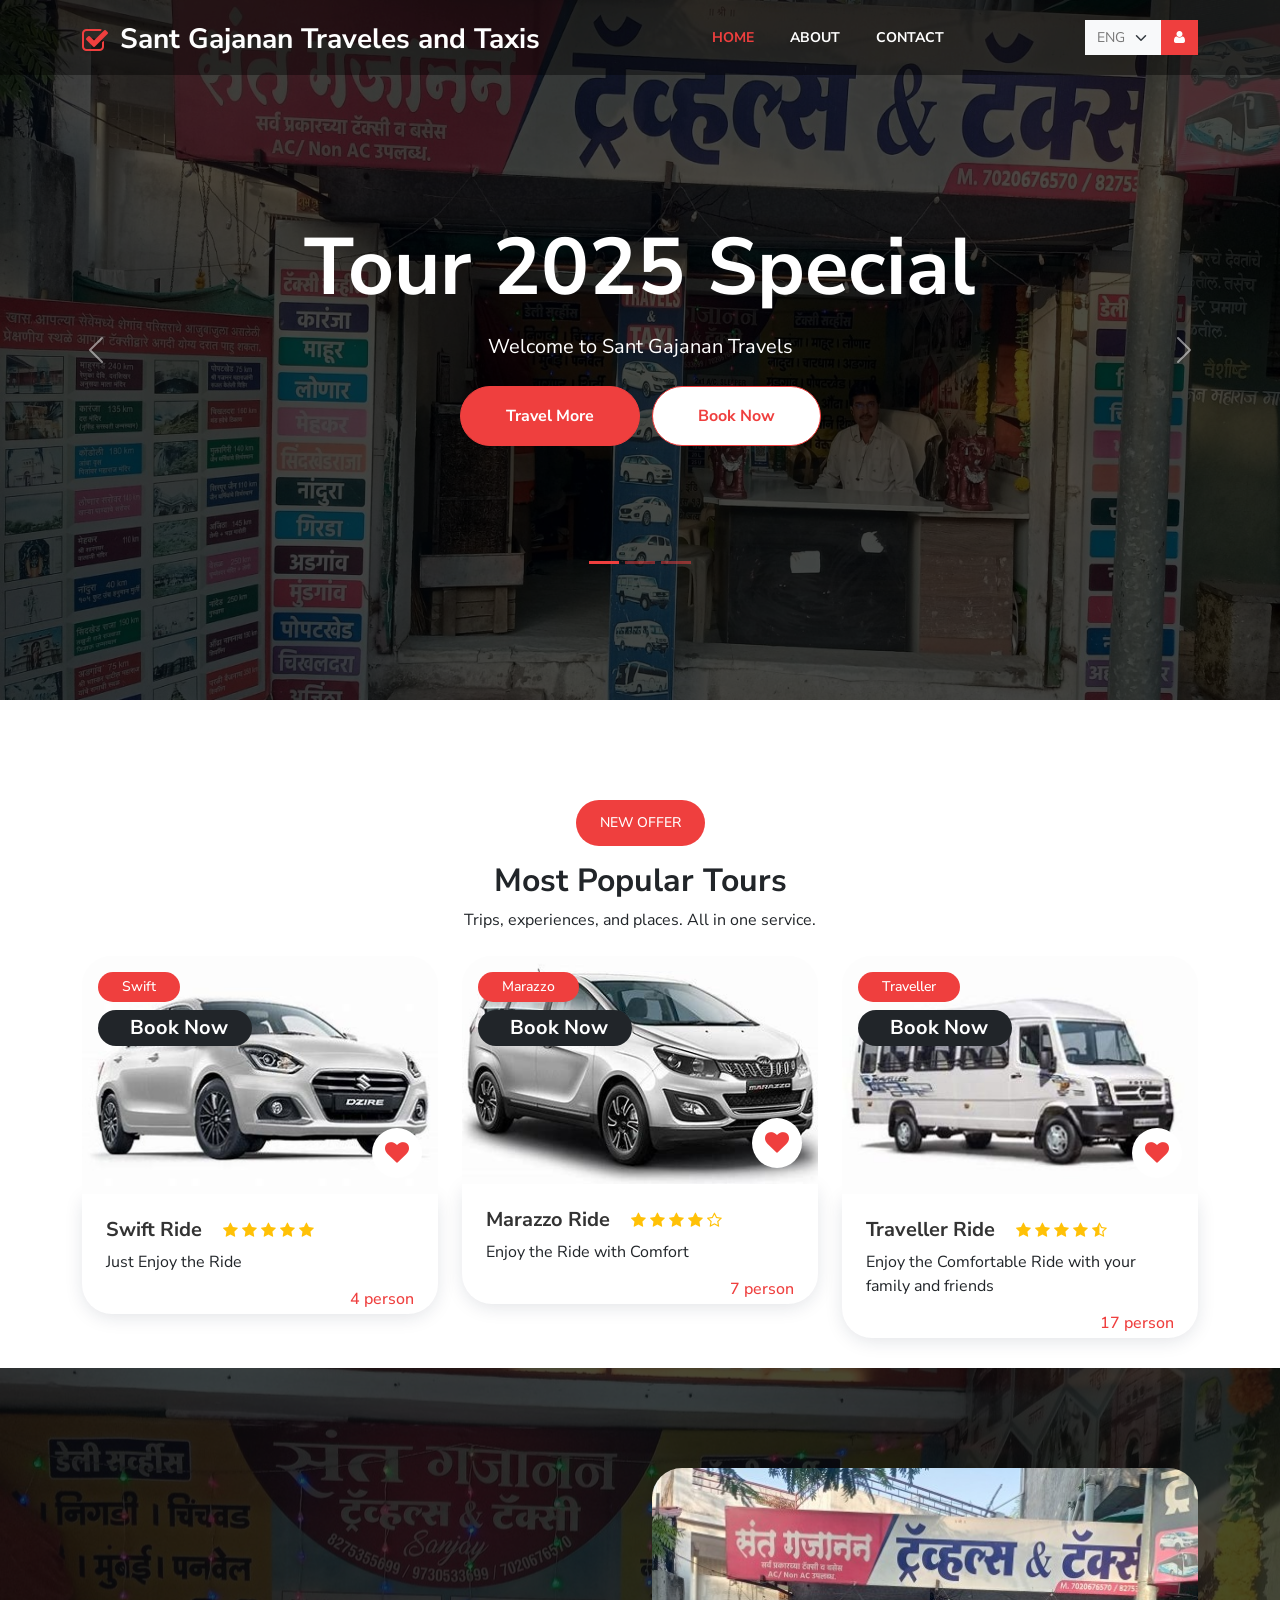
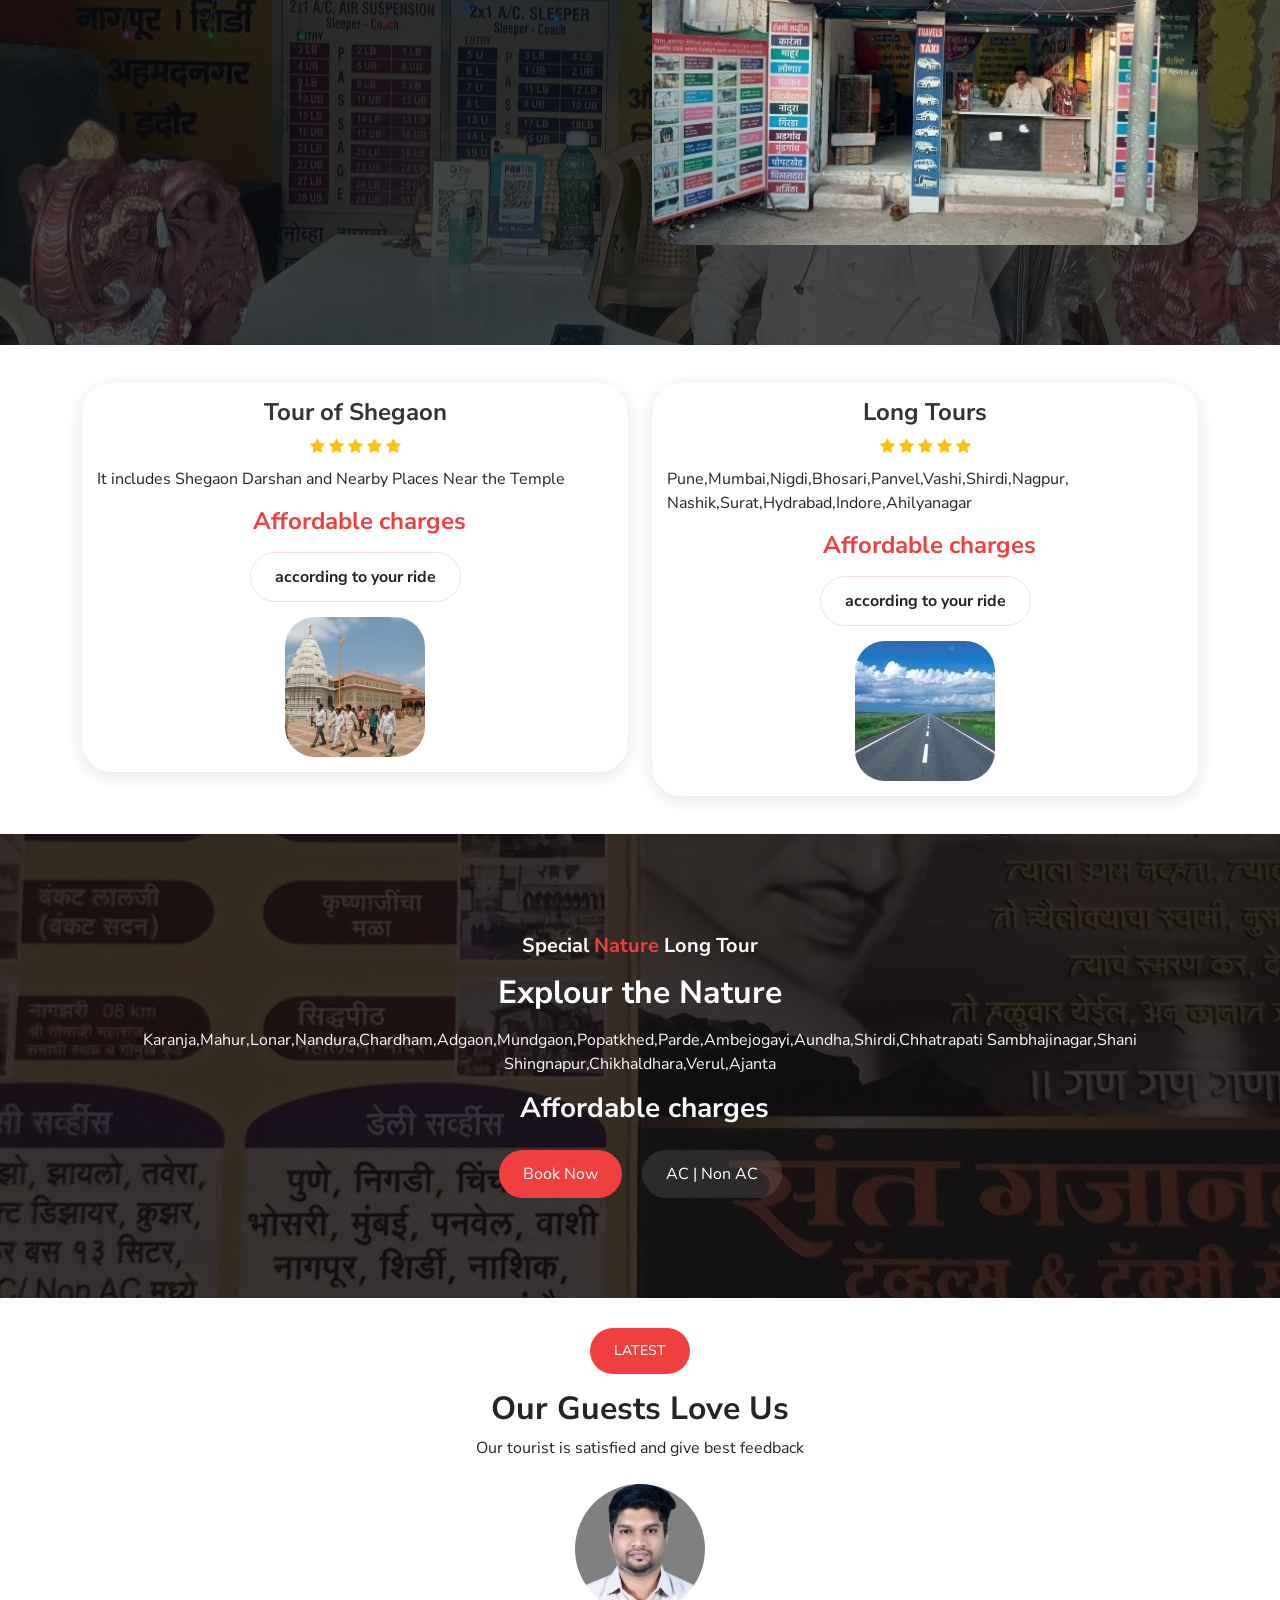
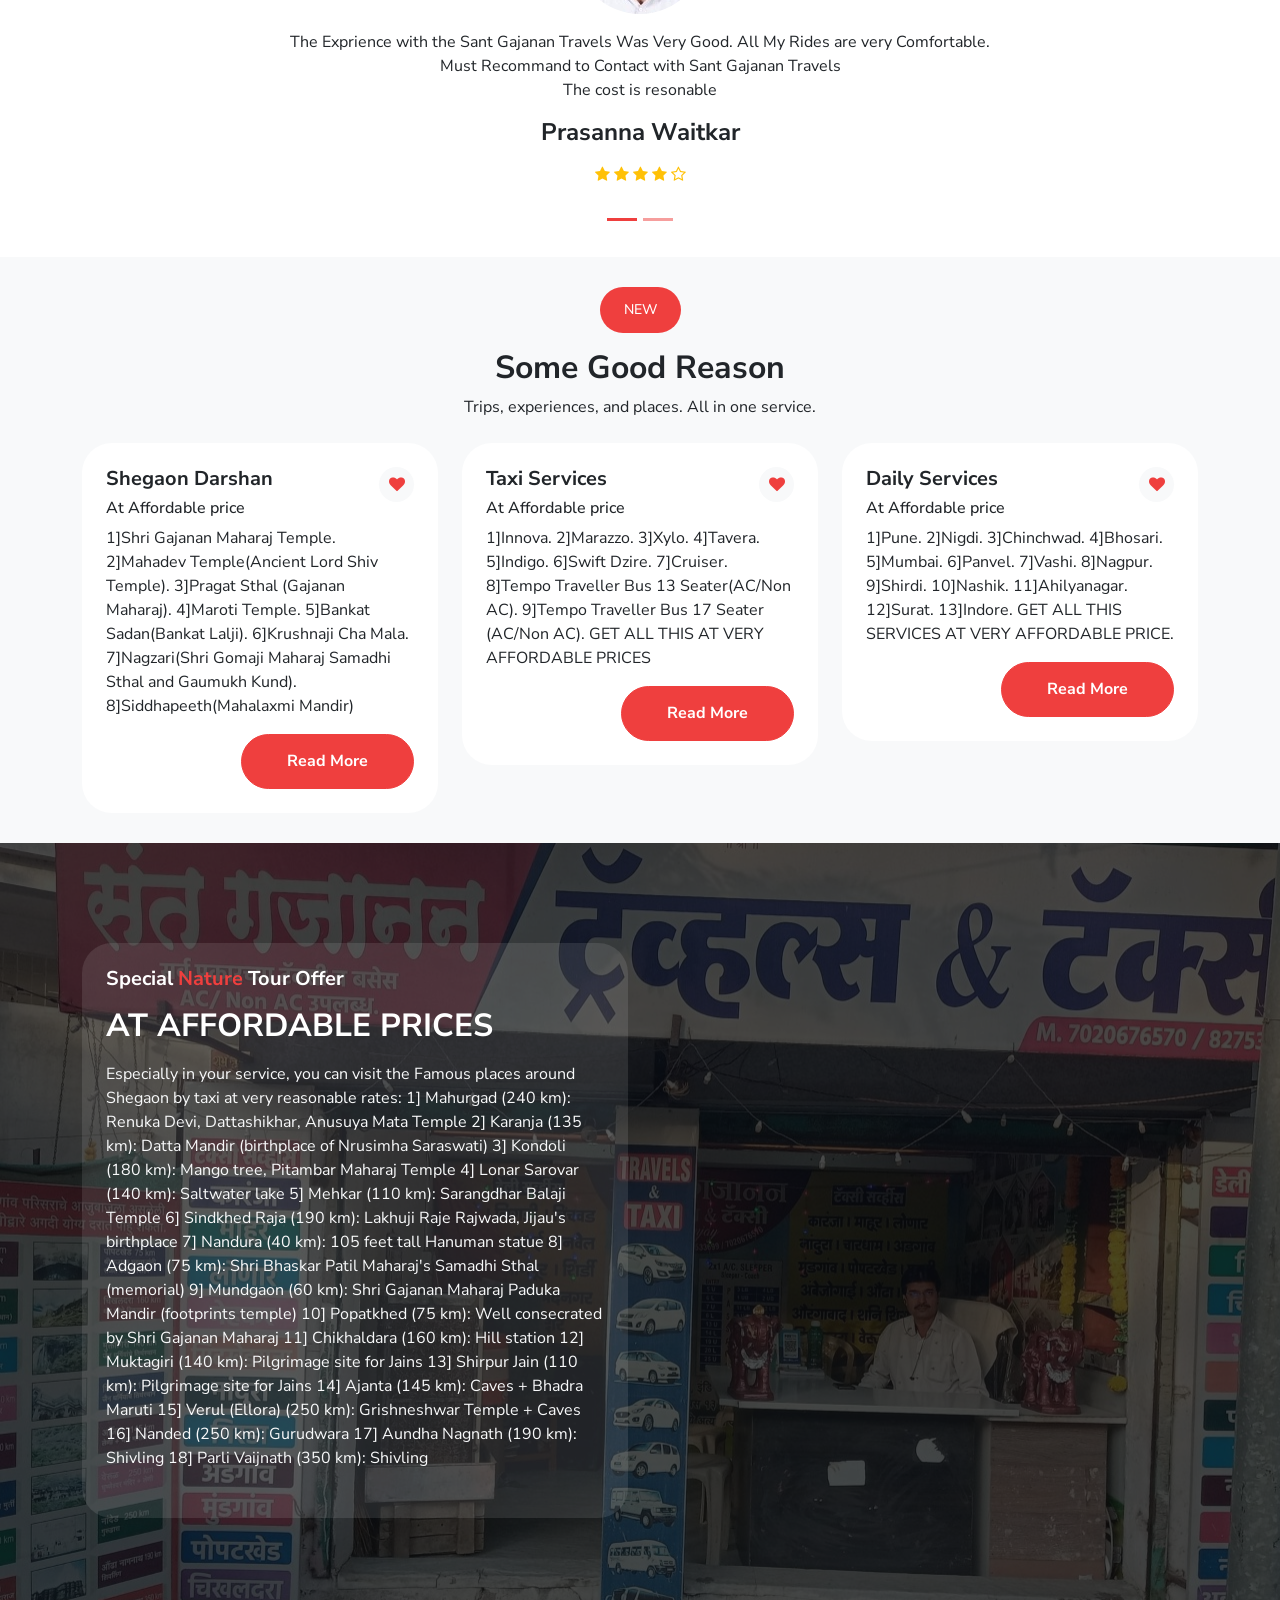
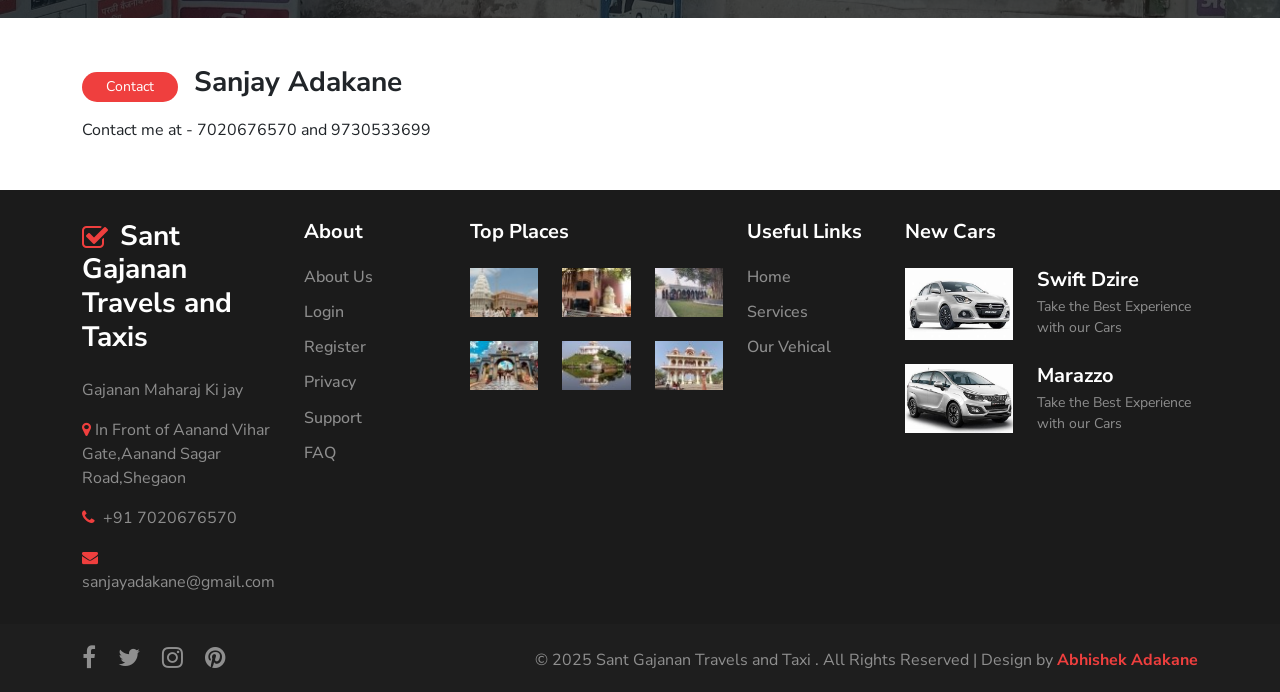
<file: index.html>
<!DOCTYPE html>
<html lang="en">

<head>
    <meta charset="utf-8">
    <meta http-equiv="X-UA-Compatible" content="IE=edge">
    <meta name="viewport" content="width=device-width, initial-scale=1">
    <title>Sant Gajanan Travels and Taxi</title>
    <link href="css/bootstrap.min.css" rel="stylesheet">
    <link href="css/font-awesome.min.css" rel="stylesheet">
    <link href="css/global.css" rel="stylesheet">
    <link href="css/index.css" rel="stylesheet">
    <link href="https://fonts.googleapis.com/css2?family=Nunito+Sans:opsz,wght@6..12,500&display=swap" rel="stylesheet">
    <script src="js/bootstrap.bundle.min.js"></script>

</head>

<body>

    <div class="main position-relative">
        <div class="main_1 position-absolute w-100">
            <section id="header">
                <nav class="navbar navbar-expand-md navbar-light pt-0 pb-0" id="navbar_sticky">
                    <div class="container-xl">
                        <a class="navbar-brand fs-3 p-0 fw-bold text-white" href="index.html"><i class="fa fa-check-square-o align-middle me-1 col_red"></i> Sant Gajanan Traveles and Taxis </a>
                        <button class="navbar-toggler" type="button" data-bs-toggle="collapse" data-bs-target="#navbarSupportedContent" aria-controls="navbarSupportedContent" aria-expanded="false" aria-label="Toggle navigation">
<span class="navbar-toggler-icon"></span>
</button>
                        <div class="collapse navbar-collapse" id="navbarSupportedContent">
                            <ul class="navbar-nav mb-0 ms-auto">

                                <li class="nav-item">
                                    <a class="nav-link active" aria-current="page" href="index.html">Home</a>
                                </li>

                                <li class="nav-item">
                                    <a class="nav-link" href="about.html">About </a>
                                </li>

                                <!-- <li class="nav-item dropdown">
                                    <a class="nav-link dropdown-toggle" href="#" id="navbarDropdown" role="button" data-bs-toggle="dropdown" aria-expanded="false">
Rooms
</a>
                                    <ul class="dropdown-menu drop_1" aria-labelledby="navbarDropdown">
                                        <li><a class="dropdown-item" href="list.html"> Rooms</a></li>
                                        <li><a class="dropdown-item border-0" href="detail.html"> Room Detail</a></li>
                                    </ul>
                                </li> -->

                                <!-- <li class="nav-item dropdown">
<a class="nav-link dropdown-toggle" href="#" id="navbarDropdown" role="button" data-bs-toggle="dropdown" aria-expanded="false">
Blog
</a>
<ul class="dropdown-menu drop_1" aria-labelledby="navbarDropdown">
<li><a class="dropdown-item" href="blog.html"> Blog</a></li>
<li><a class="dropdown-item border-0" href="blog_detail.html"> Blog Detail</a></li>
</ul>
</li> -->

                                <!-- <li class="nav-item">
                                    <a class="nav-link" href="booking.html">Booking</a>
                                </li> -->

                                <!-- <li class="nav-item">
<a class="nav-link" href="faq.html">Faq</a>
</li> -->

                                <li class="nav-item">
                                    <a class="nav-link" href="contact.html">Contact</a>
                                </li>

                            </ul>
                            <ul class="navbar-nav mb-0 ms-auto nav_right">
                                <li class="nav-item">
                                    <select class="form-select bg-light border-0" aria-label="Default select example">
<!-- <option selected="">USD</option>
<option value="1">EUR</option> -->
<!-- <option value="2">INR</option> -->
<!-- <option value="3">AUD</option> -->
<!-- </select>
                                </li>
                                <li class="nav-item mx-3">
                                    <select class="form-select bg-light border-0" aria-label="Default select example"> -->
<option selected="">ENG</option>
<!-- <option value="1">FRE</option>
<option value="2">SPA</option>
<option value="3">ARB</option> -->
</select>
                                </li>
                                <li class="nav-item">
                                    <a class="nav-link button rounded-0 link_1" href="#"><i class="fa fa-user"></i> </a>
                                </li>
                            </ul>
                        </div>
                    </div>
                </nav>
            </section>
        </div>
        <div class="main_2">
            <section id="center" class="center_home">
                <div id="carouselExampleCaptions" class="carousel slide" data-bs-ride="carousel">
                    <div class="carousel-indicators">
                        <button type="button" data-bs-target="#carouselExampleCaptions" data-bs-slide-to="0" class="active" aria-label="Slide 1" aria-current="true"></button>
                        <button type="button" data-bs-target="#carouselExampleCaptions" data-bs-slide-to="1" aria-label="Slide 2" class=""></button>
                        <button type="button" data-bs-target="#carouselExampleCaptions" data-bs-slide-to="2" aria-label="Slide 3" class=""></button>
                    </div>
                    <div class="carousel-inner">
                        <div class="carousel-item active">
                            <img src="img/1.jpg" class="d-block w-100" alt="...">
                            <div class="carousel-caption d-md-block">
                                <h1>Tour 2025 Special</h1>
                                <p class="text-white mt-3 fs-5">Welcome to Sant Gajanan Travels</p>
                                <ul class="mb-0 mt-4">
                                    <li class="d-inline-block"><a class="button" href="#">Travel More </a></li>
                                    <li class="d-inline-block ms-2"><a class="button_1" href="#">Book Now </a></li>
                                </ul>
                            </div>
                        </div>
                        <div class="carousel-item">
                            <img src="img/2.jpg" class="d-block w-100" alt="...">
                            <div class="carousel-caption d-md-block">
                                <h1>Welcome to Shegaon</h1>
                                <p class="text-white mt-3 fs-5">Here you can Book Your Ride and you can Travel to many Places With the very Comfortable Journey</p>
                                <ul class="mb-0 mt-4">
                                    <li class="d-inline-block"><a class="button" href="#">Travel More </a></li>
                                    <li class="d-inline-block ms-2"><a class="button_1" href="#">Book Now </a></li>
                                </ul>
                            </div>
                        </div>
                        <div class="carousel-item">
                            <img src="img/3.jpg" class="d-block w-100" alt="...">
                            <div class="carousel-caption d-md-block">
                                <h1>Book Your Ride Now</h1>
                                <p class="text-white mt-3 fs-5">Enjoy the Journey With Your Family and Friends</p>
                                <ul class="mb-0 mt-4">
                                    <li class="d-inline-block"><a class="button" href="#">Travel More </a></li>
                                    <li class="d-inline-block ms-2"><a class="button_1" href="#">Book Now </a></li>
                                </ul>
                            </div>
                        </div>
                    </div>
                    <button class="carousel-control-prev" type="button" data-bs-target="#carouselExampleCaptions" data-bs-slide="prev">
<span class="carousel-control-prev-icon" aria-hidden="true"></span>
<span class="visually-hidden">Previous</span>
</button>
                    <button class="carousel-control-next" type="button" data-bs-target="#carouselExampleCaptions" data-bs-slide="next">
<span class="carousel-control-next-icon" aria-hidden="true"></span>
<span class="visually-hidden">Next</span>
</button>
                </div>
            </section>
        </div>
        <!-- <div class="main_3 position-absolute w-100">
            <section id="book_o">
                <div class="container-xl">
                    <div class="row book_1 p-4 px-4 shadow_box bg-white rounded_30">
                        <div class="col-md-3">
                            <div class="book_1i">
                                <input class="form-control bg-light border-0 rounded_30" type="text" placeholder="Startng From">
                            </div>
                        </div>
                        <div class="col-md-3">
                            <div class="book_1i">
                                <input class="form-control bg-light border-0 rounded_30" type="text" placeholder="Going To">
                            </div>
                        </div>
                        <div class="col-md-3">
                            <div class="book_1i">
                                <input class="form-control bg-light border-0 rounded_30" id="example-date" type="date" name="date">
                            </div>
                        </div>

                        <div class="col-md-3">
                            <div class="book_1i">
                                <h6 class="mb-0"><a class="button d-block text-center fw-bold" href="#">Search</a></h6> -->
    </div>
    </div>
    </div>
    </div>
    </section>
    </div>
    </div>

    <section id="offer" class="p_3">
        <div class="container-xl">
            <div class="row offer_1 text-center mb-4">
                <div class="col-md-12">
                    <h6 class="d-inline-block text-white rounded_30 bg_red p-3 font_14 lh-1 px-4">NEW OFFER</h6>
                    <h2 class="mt-2">Most Popular Tours</h2>
                    <p class="mb-0">Trips, experiences, and places. All in one service.</p>
                </div>
            </div>
            <div class="row offer_2">
                <div class="col-md-4">
                    <div class="offer_2m">
                        <div class="offer_2m1 position-relative">
                            <div class="offer_2mi">
                                <img src="img/4.jpg" alt="abc" class="w-100">
                            </div>
                            <div class="offer_2mi1 position-absolute top-0 p-3">
                                <h6 class="d-inline-block text-white rounded_30 bg_red p-2 font_14 lh-1 px-4"> Swift</h6><br>
                                <h5 class="d-inline-block text-white rounded_30 bg-dark p-2  lh-1 px-4"> <span class="text-decoration-line-through fs-6 me-2"></span>Book Now</h5>
                            </div>
                            <div class="offer_2mi2 position-absolute bottom-0 p-3 text-end w-100">
                                <span><a class="bg-white col_red fs-4 rounded-circle d-inline-block text-center" href="#"><i class="fa fa-heart"></i></a></span>
                            </div>
                        </div>
                        <div class="offer_2m2 p-4 shadow_box">
                            <h5><a href="#">
   Swift Ride
   <span class="text-warning fs-6 ms-3">
    <i class="fa fa-star"></i>
	<i class="fa fa-star"></i>
	<i class="fa fa-star"></i>
	<i class="fa fa-star"></i>
	<i class="fa fa-star"></i>
   </span>
   </a></h5>
                            <p>Just Enjoy the Ride</p>
                            <h6 class="mb-0"> <span class="pull-right col_red">4 person</span></h6>
                        </div>
                    </div>
                </div>
                <div class="col-md-4">
                    <div class="offer_2m">
                        <div class="offer_2m1 position-relative">
                            <div class="offer_2mi">
                                <img src="img/5.jpg" alt="abc" class="w-100">
                            </div>
                            <div class="offer_2mi1 position-absolute top-0 p-3">
                                <h6 class="d-inline-block text-white rounded_30 bg_red p-2 font_14 lh-1 px-4"> Marazzo</h6><br>
                                <h5 class="d-inline-block text-white rounded_30 bg-dark p-2  lh-1 px-4"> <span class="text-decoration-line-through fs-6 me-2"></span> Book Now</h5>
                            </div>
                            <div class="offer_2mi2 position-absolute bottom-0 p-3 text-end w-100">
                                <span><a class="bg-white col_red fs-4 rounded-circle d-inline-block text-center" href="#"><i class="fa fa-heart"></i></a></span>
                            </div>
                        </div>
                        <div class="offer_2m2 p-4 shadow_box">
                            <h5><a href="#">
   Marazzo Ride
   <span class="text-warning fs-6 ms-3">
    <i class="fa fa-star"></i>
	<i class="fa fa-star"></i>
	<i class="fa fa-star"></i>
	<i class="fa fa-star"></i>
	<i class="fa fa-star-o"></i>
   </span>
   </a></h5>
                            <p>Enjoy the Ride with Comfort</p>
                            <h6 class="mb-0"> <span class="pull-right col_red">7 person</span></h6>
                        </div>
                    </div>
                </div>
                <div class="col-md-4">
                    <div class="offer_2m">
                        <div class="offer_2m1 position-relative">
                            <div class="offer_2mi">
                                <img src="img/6.jpg" alt="abc" class="w-100">
                            </div>
                            <div class="offer_2mi1 position-absolute top-0 p-3">
                                <h6 class="d-inline-block text-white rounded_30 bg_red p-2 font_14 lh-1 px-4"> Traveller</h6><br>
                                <h5 class="d-inline-block text-white rounded_30 bg-dark p-2  lh-1 px-4"> <span class="text-decoration-line-through fs-6 me-2"></span>Book Now</h5>
                            </div>
                            <div class="offer_2mi2 position-absolute bottom-0 p-3 text-end w-100">
                                <span><a class="bg-white col_red fs-4 rounded-circle d-inline-block text-center" href="#"><i class="fa fa-heart"></i></a></span>
                            </div>
                        </div>
                        <div class="offer_2m2 p-4 shadow_box">
                            <h5><a href="#">
    Traveller Ride
   <span class="text-warning fs-6 ms-3">
    <i class="fa fa-star"></i>
	<i class="fa fa-star"></i>
	<i class="fa fa-star"></i>
	<i class="fa fa-star"></i>
	<i class="fa fa-star-half-o"></i>
   </span>
   </a></h5>
                            <p>Enjoy the Comfortable Ride with your family and friends</p>
                            <h6 class="mb-0"> <span class="pull-right col_red">17 person</span></h6>
                        </div>
                    </div>
                </div>
            </div>
        </div>
    </section>

    <section id="holi">
        <div class="holi_m">
            <div class="container-xl">
                <div class="row holi_1">
                    <div class="col-md-6">
                        <div class="holi_1l">
                            <!-- <h5 class="text-white">It's limited seating! <span class="col_red">Hurry up!!</span></h5>
                            <h2 class="text-white mt-3">Honeymoon $520</h2>
                            <p class="mt-3 text-light">Special honeymoon in May, Discover Thailand for 50 Customers with Discount 30%</p>
                            <ul class="mt-4 timer">
                                <li class="d-inline-block text-center me-3"><span class="fs-3">54</span> <br> Days
                                </li>
                                <li class="d-inline-block text-center me-3"><span class="fs-3">19</span> <br> Hour
                                </li>
                                <li class="d-inline-block text-center me-3"><span class="fs-3">39</span> <br> Min
                                </li>
                                <li class="d-inline-block text-center"><span class="fs-3">12</span> <br> Sec
                                </li>
                            </ul>
                            <ul class="mt-4 mb-0">
                                <li class="d-inline-block text-white rounded_30 bg_red p-3 lh-1 px-4"> Book Now</li>
                                <li class="d-inline-block  rounded_30 bg_back text-white p-3 lh-1 px-4 mx-3"> 6 DAYS | 7 NIGHTS</li>
                                <li class="d-inline-block  rounded_30 bg_back col_red p-3 lh-1 px-4">3 PERSON</li> -->
                            </ul>
                        </div>
                    </div>
                    <div class="col-md-6">
                        <div class="holi_1r position-relative">
                            <div class="holi_1r1">
                                <img src="img/7.jpg" alt="abc" class="rounded_30 w-100">
                            </div>
                            <div class="holi_1r2 position-absolute top-0 w-100 text-center">
                                <!-- <span><a class="font_60 col_red" href="#"><i class="fa fa-youtube-play"></i></a></span> -->
                            </div>
                        </div>
                    </div>
                </div>
            </div>
        </div>
    </section>

    <section id="pack" class="p_3">
        <div class="container-xl">
            <div class="row pack_1">
                <div class="col-md-6">
                    <div class="pack_1l position-relative shadow_box rounded_30">
                        <div class="pack_1l1">
                            <h4><a href="#">Tour of Shegaon</a></h4>
                            <span class="text-warning fs-6">
    <i class="fa fa-star"></i>
	<i class="fa fa-star"></i>
	<i class="fa fa-star"></i>
	<i class="fa fa-star"></i>
	<i class="fa fa-star"></i>
   </span>
                            <p class="mt-2">It includes Shegaon Darshan and Nearby Places Near the Temple</p>
                            <h4 class="col_red"> <span class="text-decoration-line-through fs-6 me-2 text-muted"></span>Affordable charges</h4>
                            <h6 class="d-inline-block  fw-bold rounded_30 border_1 p-3  lh-1 px-4 mb-0 mt-2">according to your ride</h6>
                        </div>
                        <div class="pack_1l2 position-absolute top-0">
                            <img src="img/8.jpg" class="rounded_30" alt="abc">
                        </div>
                    </div>
                </div>
                <div class="col-md-6">
                    <div class="pack_1l position-relative shadow_box rounded_30">
                        <div class="pack_1l1o">
                            <h4><a href="#">Long Tours</a></h4>
                            <span class="text-warning fs-6">
    <i class="fa fa-star"></i>
	<i class="fa fa-star"></i>
	<i class="fa fa-star"></i>
	<i class="fa fa-star"></i>
	<i class="fa fa-star"></i>
   </span>
                            <p class="mt-2">Pune,Mumbai,Nigdi,Bhosari,Panvel,Vashi,Shirdi,Nagpur, Nashik,Surat,Hydrabad,Indore,Ahilyanagar
                            </p>
                            <h4 class="col_red"> <span class="text-decoration-line-through fs-6 me-2 text-muted"></span> Affordable charges </h4>
                            <h6 class="d-inline-block  fw-bold rounded_30 border_1 p-3  lh-1 px-4 mb-0 mt-2"> according to your ride</h6>
                        </div>
                        <div class="pack_1l2o position-absolute top-0">
                            <img src="img/9.jpg" class="rounded_30" alt="abc">
                        </div>
                    </div>
                </div>
            </div>
        </div>
    </section>

    <section id="disc">
        <div class="holi_m">
            <div class="container-xl">
                <div class="row holi_1">
                    <div class="col-md-12">
                        <div class="holi_1l text-center">
                            <h5 class="text-white">Special <span class="col_red">Nature</span> Long Tour </h5>
                            <h2 class="text-white mt-3">Explour the Nature</h2>
                            <p class="mt-3 text-light">Karanja,Mahur,Lonar,Nandura,Chardham,Adgaon,Mundgaon,Popatkhed,Parde,Ambejogayi,Aundha,Shirdi,Chhatrapati Sambhajinagar,Shani Shingnapur,Chikhaldhara,Verul,Ajanta</p>
                            <h3 class="text-light"><span class="text-decoration-line-through me-2 fs-5"></span>Affordable charges</h3>
                            <ul class="mt-4 mb-0">
                                <li class="d-inline-block text-white rounded_30 bg_red p-3 lh-1 px-4" href="contact.html"> Book Now</li>
                                <li class="d-inline-block  rounded_30 bg_back text-white p-3 lh-1 px-4 ms-3"> AC | Non AC</li>
                            </ul>
                        </div>
                    </div>

                </div>
            </div>
        </div>
    </section>

    <section id="testim" class="p_3 carousel_p">
        <div class="container-xl">
            <div class="row offer_1 text-center mb-4">
                <div class="col-md-12">
                    <h6 class="d-inline-block text-white rounded_30 bg_red p-3 font_14 lh-1 px-4">LATEST</h6>
                    <h2 class="mt-2">Our Guests Love Us</h2>
                    <p class="mb-0">Our tourist is satisfied and give best feedback</p>
                </div>
            </div>
            <div class="testim_1 row">
                <div id="carouselExampleCaptions1" class="carousel slide" data-bs-ride="carousel">
                    <div class="carousel-indicators">
                        <button type="button" data-bs-target="#carouselExampleCaptions1" data-bs-slide-to="0" class="active" aria-label="Slide 1"></button>
                        <button type="button" data-bs-target="#carouselExampleCaptions1" data-bs-slide-to="1" aria-label="Slide 2" class="" aria-current="true"></button>
                    </div>
                    <div class="carousel-inner">
                        <div class="carousel-item active">
                            <div class="testim_1i row">
                                <div class="col-md-12">
                                    <div class="testim_1i1 text-center">
                                        <img src="img/10.jpg" class="rounded-circle" alt="abc">
                                        <p class="mt-3">The Exprience with the Sant Gajanan Travels Was Very Good. All My Rides are very Comfortable. <br> Must Recommand to Contact with Sant Gajanan Travels <br> The cost is resonable</p>
                                        <h4 class="mb-3">Prasanna Waitkar</h4>
                                        <span class="text-warning">
		  <i class="fa fa-star"></i>
		  <i class="fa fa-star"></i>
		  <i class="fa fa-star"></i>
		  <i class="fa fa-star"></i>
		  <i class="fa fa-star-o"></i>
		 </span>
                                    </div>
                                </div>
                            </div>
                        </div>
                        <div class="carousel-item">
                            <div class="testim_1i row">
                                <div class="col-md-12">
                                    <div class="testim_1i1 text-center">
                                        <img src="img/11.jpg" class="rounded-circle" alt="abc">
                                        <p class="mt-3">Best experience with the Sant Gajanan Travels <br> just contact to the Sant Gajanan Travels and they will arrange the ride for you <br> Jay Gajanan.</p>
                                        <h4 class="mb-3">Rahul Pachpole</h4>
                                        <span class="text-warning">
		  <i class="fa fa-star"></i>
		  <i class="fa fa-star"></i>
		  <i class="fa fa-star"></i>
		  <i class="fa fa-star"></i>
		  <i class="fa fa-star-o"></i>
		 </span>
                                    </div>
                                </div>
                            </div>
                        </div>
                    </div>
                </div>
            </div>
        </div>
    </section>

    <section id="exp" class="p_3 bg-light">
        <div class="container-xl">
            <div class="row offer_1 text-center mb-4">
                <div class="col-md-12">
                    <h6 class="d-inline-block text-white rounded_30 bg_red p-3 font_14 lh-1 px-4">NEW</h6>
                    <h2 class="mt-2">Some Good Reason</h2>
                    <p class="mb-0">Trips, experiences, and places. All in one service.</p>
                </div>
            </div>
            <div class="row exp_1">
                <div class="col-md-4">
                    <div class="exp_1i rounded_30 p-4 bg-white">
                        <h5>Shegaon Darshan <i class="fa fa-heart pull-right d-inline-block bg-light rounded-circle text-center col_red"></i></h5>
                        <h6>At Affordable price</h6>
                        <p>1]Shri Gajanan Maharaj Temple. 2]Mahadev Temple(Ancient Lord Shiv Temple). 3]Pragat Sthal (Gajanan Maharaj). 4]Maroti Temple. 5]Bankat Sadan(Bankat Lalji). 6]Krushnaji Cha Mala. 7]Nagzari(Shri Gomaji Maharaj Samadhi Sthal and Gaumukh
                            Kund). 8]Siddhapeeth(Mahalaxmi Mandir)</p>
                        <h6 class="mb-0 text-end"><a class="button fw-bold" href="#">Read More</a></h6>
                    </div>
                </div>
                <div class="col-md-4">
                    <div class="exp_1i rounded_30 p-4 bg-white">
                        <h5>Taxi Services <i class="fa fa-heart pull-right d-inline-block bg-light rounded-circle text-center col_red"></i></h5>
                        <h6>At Affordable price</h6>
                        <p>1]Innova. 2]Marazzo. 3]Xylo. 4]Tavera. 5]Indigo. 6]Swift Dzire. 7]Cruiser. 8]Tempo Traveller Bus 13 Seater(AC/Non AC). 9]Tempo Traveller Bus 17 Seater (AC/Non AC). GET ALL THIS AT VERY AFFORDABLE PRICES</p>
                        <h6 class="mb-0 text-end"><a class="button fw-bold" href="#">Read More</a></h6>
                    </div>
                </div>
                <div class="col-md-4">
                    <div class="exp_1i rounded_30 p-4 bg-white">
                        <h5>Daily Services <i class="fa fa-heart pull-right d-inline-block bg-light rounded-circle text-center col_red"></i></h5>
                        <h6>At Affordable price</h6>
                        <p>1]Pune. 2]Nigdi. 3]Chinchwad. 4]Bhosari. 5]Mumbai. 6]Panvel. 7]Vashi. 8]Nagpur. 9]Shirdi. 10]Nashik. 11]Ahilyanagar. 12]Surat. 13]Indore. GET ALL THIS SERVICES AT VERY AFFORDABLE PRICE.</p>
                        <h6 class="mb-0 text-end"><a class="button fw-bold" href="#">Read More</a></h6>
                    </div>
                </div>
            </div>
        </div>
    </section>

    <section id="app">
        <div class="holi_m">
            <div class="container-xl">
                <div class="row holi_1">
                    <div class="col-md-6">
                        <div class="holi_1l bg_back p-4 rounded_30">
                            <h5 class="text-white">Special <span class="col_red">Nature</span> Tour Offer</h5>
                            <h2 class="text-white mt-3">AT AFFORDABLE PRICES</h2>
                            <p class="mt-3 text-light">Especially in your service, you can visit the Famous places around Shegaon by taxi at very reasonable rates: 1] Mahurgad (240 km): Renuka Devi, Dattashikhar, Anusuya Mata Temple 2] Karanja (135 km): Datta Mandir (birthplace
                                of Nrusimha Saraswati) 3] Kondoli (180 km): Mango tree, Pitambar Maharaj Temple 4] Lonar Sarovar (140 km): Saltwater lake 5] Mehkar (110 km): Sarangdhar Balaji Temple 6] Sindkhed Raja (190 km): Lakhuji Raje Rajwada, Jijau's
                                birthplace 7] Nandura (40 km): 105 feet tall Hanuman statue 8] Adgaon (75 km): Shri Bhaskar Patil Maharaj's Samadhi Sthal (memorial) 9] Mundgaon (60 km): Shri Gajanan Maharaj Paduka Mandir (footprints temple) 10] Popatkhed
                                (75 km): Well consecrated by Shri Gajanan Maharaj 11] Chikhaldara (160 km): Hill station 12] Muktagiri (140 km): Pilgrimage site for Jains 13] Shirpur Jain (110 km): Pilgrimage site for Jains 14] Ajanta (145 km): Caves
                                + Bhadra Maruti 15] Verul (Ellora) (250 km): Grishneshwar Temple + Caves 16] Nanded (250 km): Gurudwara 17] Aundha Nagnath (190 km): Shivling 18] Parli Vaijnath (350 km): Shivling</p>
                            <ul class="mb-0 mt-4">
                                <!-- <li class="d-inline-block"><a class="button rounded-3" href="#"><i class="fa fa-apple me-1"></i></a></li>
                                <li class="d-inline-block ms-2"><a class="button_1 rounded-3" href="#"><i class="fa fa-android me-1"></i> </a></li> -->
                            </ul>
                        </div>
                    </div>

                </div>
            </div>
        </div>
    </section>

    <section id="sub" class="pt-5 pb-5">
        <div class="container-xl">
            <div class="row sub_1">
                <div class="col-md-5">
                    <div class="sub_1l">
                        <h3><span class="d-inline-block bg_red p-2 px-4 text-white rounded_30 font_14 lh-1 fw-normal me-2">Contact</span> Sanjay Adakane</h3>
                        <p class="mt-3 mb-0">Contact me at - 7020676570 and 9730533699</p>
                    </div>
                </div>
                <div class="col-md-7">
                    <div class="sub_1r">
                        <!-- <div class="input-group shadow_box rounded_30 p-4"> -->
                        <!-- <input type="text" class="form-control border-0" placeholder="Enter Your Email">
                            <span class="input-group-btn">
					<button class="btn btn-primary bg_red rounded-0 p-2 px-4 border-0" type="button">
						Connect </button> -->
                        </span>
                    </div>
                </div>
            </div>
        </div>

        </div>
    </section>

    <section id="footer" class="p_3 bg_dark">
        <div class="container-xl">
            <div class="row footer_1">
                <div class="col-md-7">
                    <div class="footer_1l">
                        <div class="footer_1li row">
                            <div class="col-md-4">
                                <div class="footer_1lil">
                                    <h3 class="mb-4"><a class="fs-3 text-white" href="index.html"><i class="fa fa-check-square-o align-middle me-1 col_red"></i> Sant Gajanan Travels and Taxis </a></h3>
                                    <p class="text-white-50">Gajanan Maharaj Ki jay</p>
                                    <p class="text-white-50"><i class="fa fa-map-marker col_red me-1"></i>In Front of Aanand Vihar Gate,Aanand Sagar Road,Shegaon</p>
                                    <p class="text-white-50"><i class="fa fa-phone col_red me-1"></i> +91 7020676570</p>
                                    <p class="text-white-50 mb-0"><i class="fa fa-envelope col_red me-1"></i> sanjayadakane@gmail.com</p>
                                </div>
                            </div>
                            <div class="col-md-3">
                                <div class="footer_1lim">
                                    <h5 class="text-white mb-4">About</h5>
                                    <div class="row footer_3ism">
                                        <h6 class="col-md-12 col-6"><a class="text-white-50" href="#"> About Us</a></h6>
                                        <h6 class="col-md-12 col-6 mt-2"><a class="text-white-50" href="#"> Login</a></h6>
                                        <h6 class="col-md-12 col-6 mt-2"><a class="text-white-50" href="#"> Register</a></h6>
                                        <h6 class="col-md-12 col-6 mt-2"><a class="text-white-50" href="#"> Privacy</a></h6>
                                        <h6 class="col-md-12 col-6 mt-2"><a class="text-white-50" href="#"> Support</a></h6>
                                        <h6 class="col-md-12 col-6 mt-2 mb-0"><a class="text-white-50" href="#"> FAQ</a></h6>
                                    </div>
                                </div>
                            </div>
                            <div class="col-md-5">
                                <div class="footer_1lir">
                                    <h5 class="text-white mb-4">Top Places</h5>
                                    <div class="footer_1liri row">
                                        <div class="col-md-4 col-4">
                                            <div class="footer_1liril">
                                                <div class="grid">
                                                    <figure class="effect-jazz mb-0">
                                                        <a href="#"><img src="img/12.jpg" class="w-100" alt="img25"></a>
                                                    </figure>
                                                </div>
                                            </div>
                                        </div>
                                        <div class="col-md-4 col-4">
                                            <div class="footer_1liril">
                                                <div class="grid">
                                                    <figure class="effect-jazz mb-0">
                                                        <a href="#"><img src="img/13.jpg" class="w-100" alt="img25"></a>
                                                    </figure>
                                                </div>
                                            </div>
                                        </div>
                                        <div class="col-md-4 col-4">
                                            <div class="footer_1liril">
                                                <div class="grid">
                                                    <figure class="effect-jazz mb-0">
                                                        <a href="#"><img src="img/14.jpg" class="w-100" alt="img25"></a>
                                                    </figure>
                                                </div>
                                            </div>
                                        </div>
                                    </div>
                                    <div class="footer_1liri row mt-4">
                                        <div class="col-md-4 col-4">
                                            <div class="footer_1liril">
                                                <div class="grid">
                                                    <figure class="effect-jazz mb-0">
                                                        <a href="#"><img src="img/15.jpg" class="w-100" alt="img25"></a>
                                                    </figure>
                                                </div>
                                            </div>
                                        </div>
                                        <div class="col-md-4 col-4">
                                            <div class="footer_1liril">
                                                <div class="grid">
                                                    <figure class="effect-jazz mb-0">
                                                        <a href="#"><img src="img/16.jpg" class="w-100" alt="img25"></a>
                                                    </figure>
                                                </div>
                                            </div>
                                        </div>
                                        <div class="col-md-4 col-4">
                                            <div class="footer_1liril">
                                                <div class="grid">
                                                    <figure class="effect-jazz mb-0">
                                                        <a href="#"><img src="img/17.jpg" class="w-100" alt="img25"></a>
                                                    </figure>
                                                </div>
                                            </div>
                                        </div>
                                    </div>
                                </div>
                            </div>
                        </div>
                    </div>
                </div>
                <div class="col-md-5">
                    <div class="footer_1r">
                        <div class="footer_1ri row">
                            <div class="col-md-4">
                                <div class="footer_1ril">
                                    <h5 class="text-white mb-4">Useful Links</h5>
                                    <div class="row footer_3ism">
                                        <h6 class="col-md-12 col-6"><a class="text-white-50" href="#"> Home</a></h6>
                                        <h6 class="col-md-12 col-6 mt-2"><a class="text-white-50" href="#"> Services</a></h6>
                                        <!-- <h6 class="col-md-12 col-6 mt-2"><a class="text-white-50" href="#"> Mobile App</a></h6> -->
                                        <h6 class="col-md-12 col-6 mt-2"><a class="text-white-50" href="#"> Our Vehical</a></h6>
                                        <!-- <h6 class="col-md-12 col-6 mt-2"><a class="text-white-50" href="#"> Latest Video</a></h6>
                                        <h6 class="col-md-12 col-6 mt-2 mb-0"><a class="text-white-50" href="#"> Booking Deal</a></h6> -->
                                    </div>
                                </div>
                            </div>
                            <div class="col-md-8">
                                <div class="footer_1rir">
                                    <h5 class="text-white mb-4">New Cars</h5>
                                    <div class="footer_1riri row">
                                        <div class="col-md-5 col-5">
                                            <div class="footer_1riril">
                                                <div class="grid clearfix">
                                                    <figure class="effect-jazz mb-0">
                                                        <a href="#"><img src="img/4.jpg" class="w-100" alt="img25"></a>
                                                    </figure>
                                                </div>
                                            </div>
                                        </div>
                                        <div class="col-md-7 col-7">
                                            <div class="footer_1ririr">
                                                <h5 class="mb-1"><a class="text-white" href="#">Swift Dzire</a></h5>
                                                <p class="text-white-50 mb-0 font_14">Take the Best Experience with our Cars</p>
                                            </div>
                                        </div>
                                    </div>
                                    <div class="footer_1riri row mt-4">
                                        <div class="col-md-5 col-5">
                                            <div class="footer_1riril">
                                                <div class="grid clearfix">
                                                    <figure class="effect-jazz mb-0">
                                                        <a href="#"><img src="img/5.jpg" class="w-100" alt="img25"></a>
                                                    </figure>
                                                </div>
                                            </div>
                                        </div>
                                        <div class="col-md-7 col-7">
                                            <div class="footer_1ririr">
                                                <h5 class="mb-1"><a class="text-white" href="#">Marazzo</a></h5>
                                                <p class="text-white-50 mb-0 font_14">Take the Best Experience with our Cars</p>
                                            </div>
                                        </div>
                                    </div>
                                </div>
                            </div>
                        </div>
                    </div>
                </div>
            </div>
        </div>
    </section>

    <section id="footer_b" class="pt-3 pb-3 bg_dark_o">
        <div class="container-xl">
            <div class="row footer_b_1">
                <div class="col-md-4">
                    <div class="footer_b_1l">
                        <ul class="mb-0 fs-4">
                            <li class="d-inline-block me-3"><a class="text-white-50" href="#"><i class="fa fa-facebook"></i></a></li>
                            <li class="d-inline-block me-3"><a class="text-white-50" href="#"><i class="fa fa-twitter"></i></a></li>
                            <li class="d-inline-block me-3"><a class="text-white-50" href="#"><i class="fa fa-instagram"></i></a></li>
                            <li class="d-inline-block"><a class="text-white-50" href="#"><i class="fa fa-pinterest"></i></a></li>
                        </ul>
                    </div>
                </div>
                <div class="col-md-8">
                    <div class="footer_b_1r text-end">
                        <p class="mb-0 text-white-50 mt-2">© 2025 Sant Gajanan Travels and Taxi . All Rights Reserved | Design by <a class="col_red fw-bold" href="https://www.linkedin.com/in/abhishek-adakane-00677725b?utm_source=share&utm_campaign=share_via&utm_content=profile&utm_medium=android_app">Abhishek Adakane</a></p>
                    </div>
                </div>
            </div>
        </div>
    </section>

    <script>
        window.onscroll = function() {
            myFunction()
        };
        var navbar_sticky = document.getElementById("navbar_sticky");
        var sticky = navbar_sticky.offsetTop;
        var navbar_height = document.querySelector('.navbar').offsetHeight;

        function myFunction() {
            if (window.pageYOffset >= sticky + navbar_height) {
                navbar_sticky.classList.add("sticky")
                    //document.body.style.paddingTop = navbar_height + 'px';
            } else {
                navbar_sticky.classList.remove("sticky");
                document.body.style.paddingTop = '0'
            }
        }
    </script>

</body>

</html>
</file>
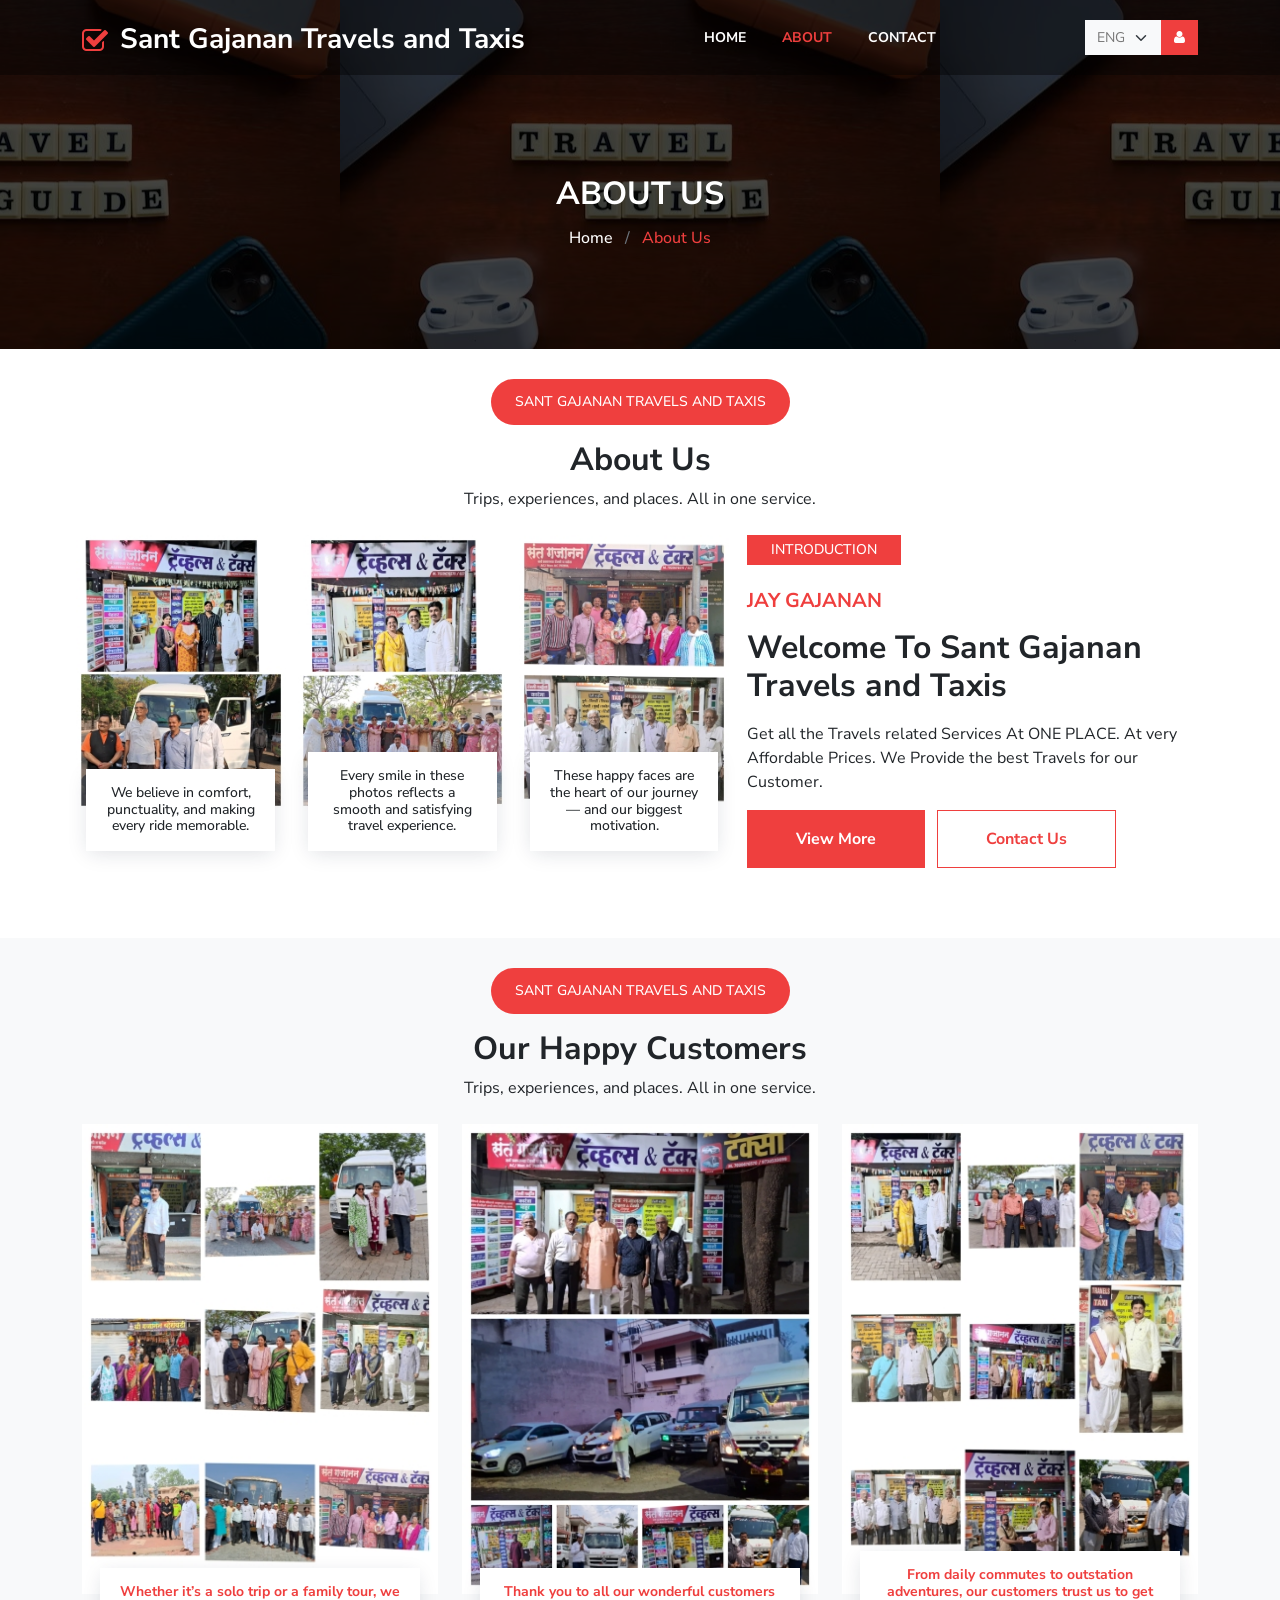
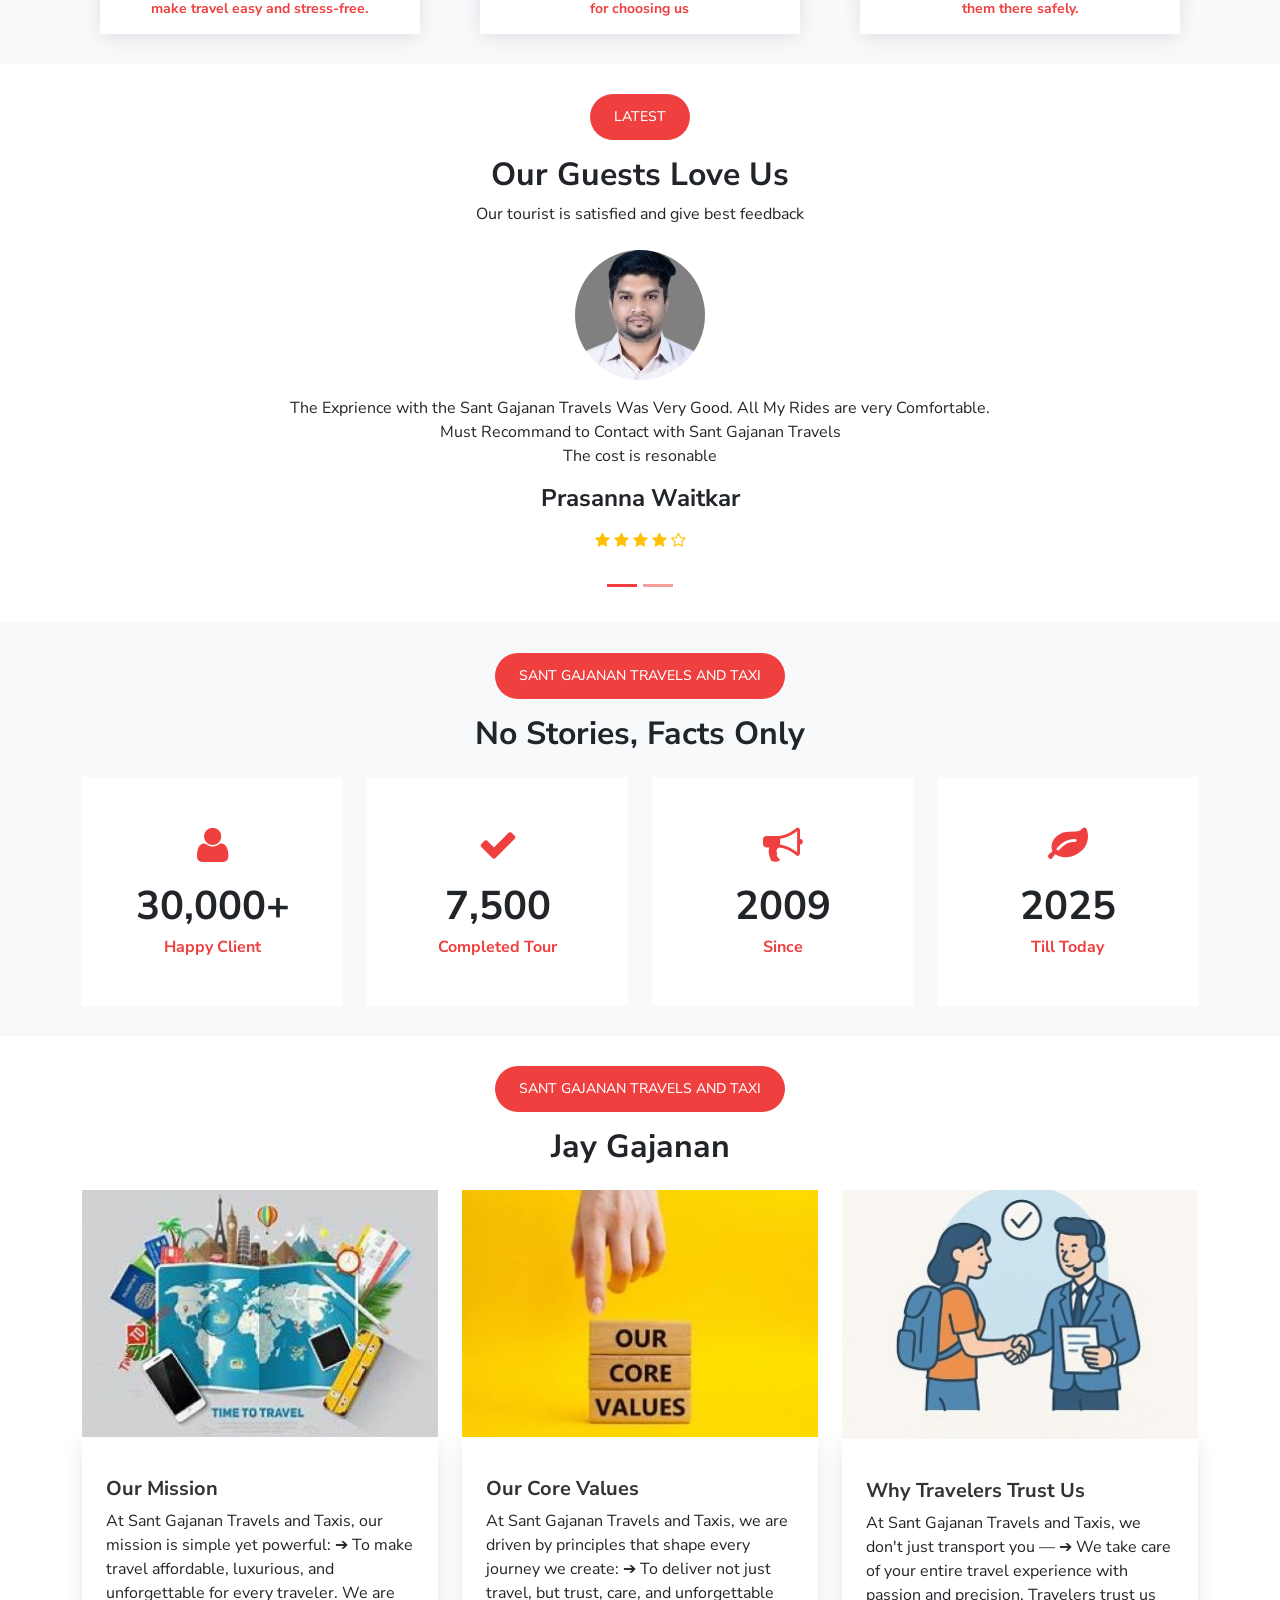
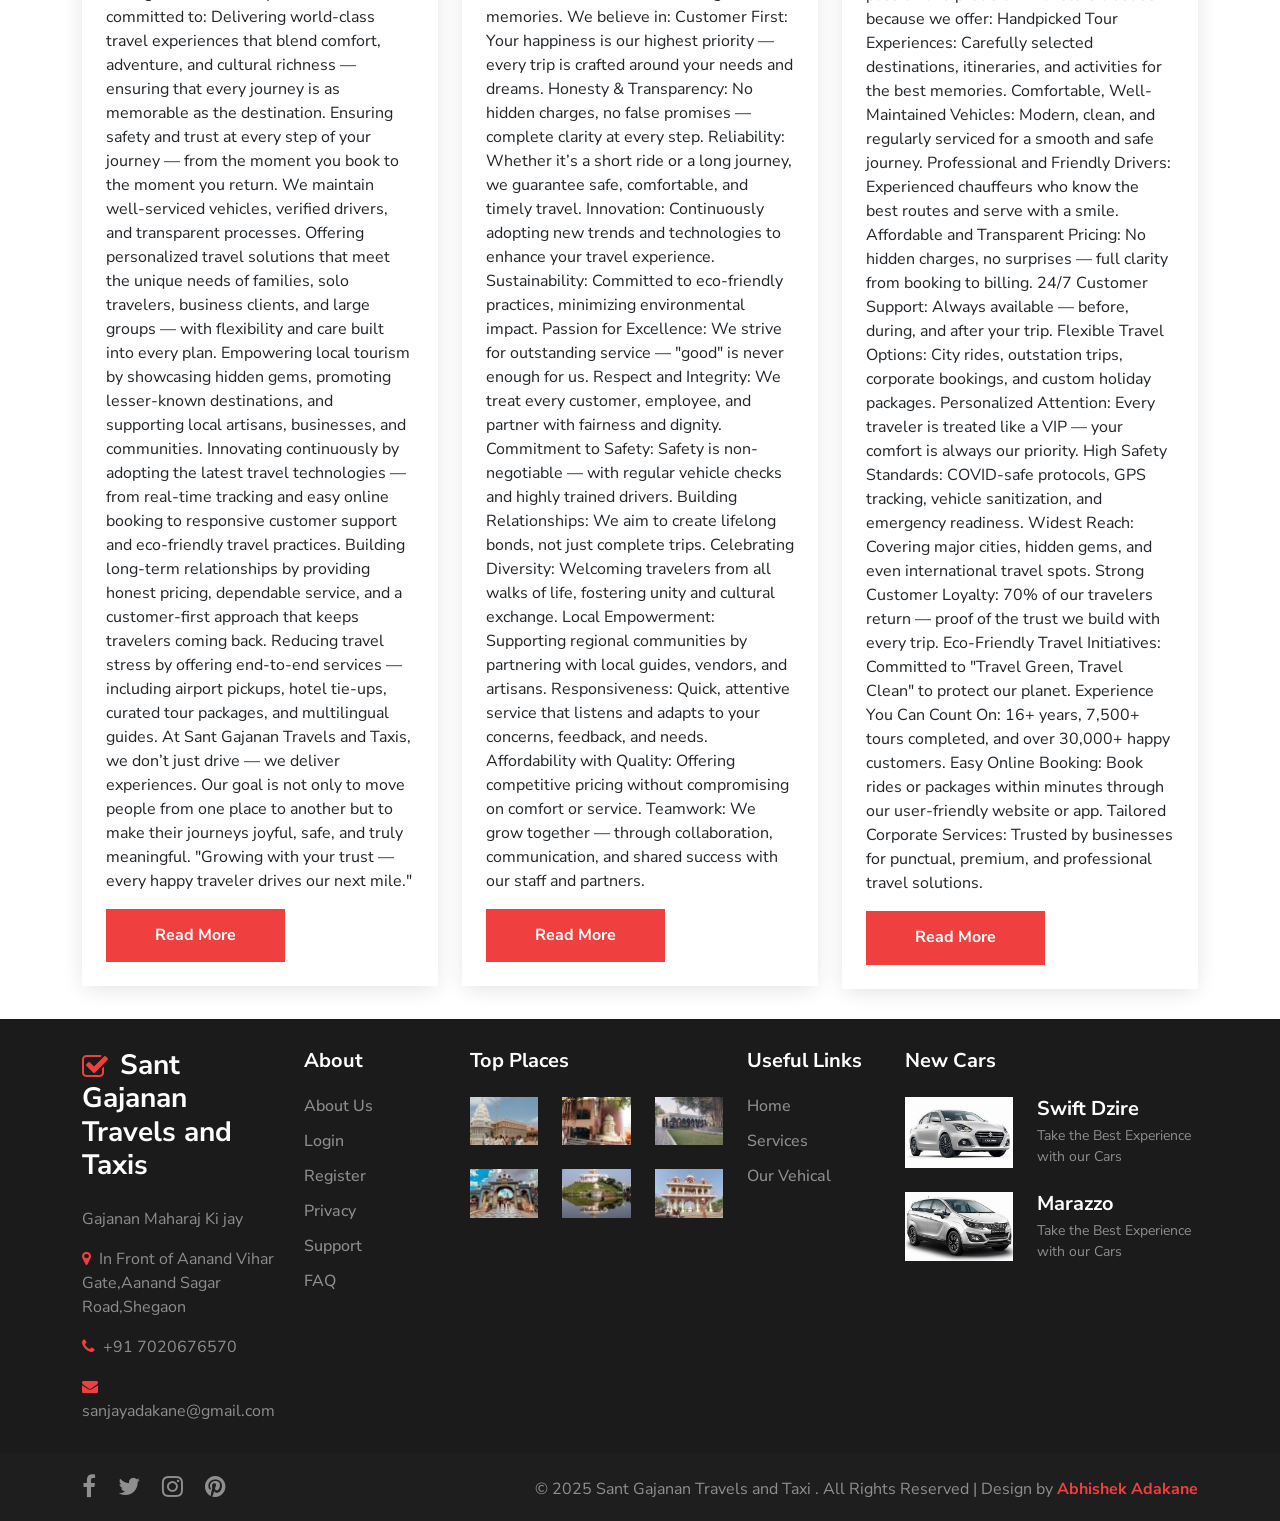
<file: about.html>
<!DOCTYPE html>
<html lang="en">

<head>
    <meta charset="utf-8">
    <meta http-equiv="X-UA-Compatible" content="IE=edge">
    <meta name="viewport" content="width=device-width, initial-scale=1">
    <title> Sant Gajanan Travels and Taxis </title>
    <link href="css/bootstrap.min.css" rel="stylesheet">
    <link href="css/font-awesome.min.css" rel="stylesheet">
    <link href="css/global.css" rel="stylesheet">
    <link href="css/contact.css" rel="stylesheet">
    <link href="https://fonts.googleapis.com/css2?family=Nunito+Sans:opsz,wght@6..12,500&display=swap" rel="stylesheet">
    <script src="js/bootstrap.bundle.min.js"></script>

</head>

<body>

    <div class="main_about">
        <div class="main_o1">
            <section id="header">
                <nav class="navbar navbar-expand-md navbar-light pt-0 pb-0" id="navbar_sticky">
                    <div class="container-xl">
                        <a class="navbar-brand fs-3 p-0 fw-bold text-white" href="index.html"><i class="fa fa-check-square-o align-middle me-1 col_red"></i> Sant Gajanan Travels and Taxis </a>
                        <button class="navbar-toggler" type="button" data-bs-toggle="collapse" data-bs-target="#navbarSupportedContent" aria-controls="navbarSupportedContent" aria-expanded="false" aria-label="Toggle navigation">
<span class="navbar-toggler-icon"></span>
</button>
                        <div class="collapse navbar-collapse" id="navbarSupportedContent">
                            <ul class="navbar-nav mb-0 ms-auto">

                                <li class="nav-item">
                                    <a class="nav-link" aria-current="page" href="index.html">Home</a>
                                </li>

                                <li class="nav-item">
                                    <a class="nav-link active" href="about.html">About </a>
                                </li>

                                <!-- <li class="nav-item dropdown">
                                    <a class="nav-link dropdown-toggle" href="#" id="navbarDropdown" role="button" data-bs-toggle="dropdown" aria-expanded="false"> -->
                                <!-- Rooms -->
                                </a>
                                <!-- <ul class="dropdown-menu drop_1" aria-labelledby="navbarDropdown">
                                        <li><a class="dropdown-item" href="list.html"> Rooms</a></li>
                                        <li><a class="dropdown-item border-0" href="detail.html"> Room Detail</a></li>
                                    </ul>
                                </li>

                                <li class="nav-item dropdown">
                                    <a class="nav-link dropdown-toggle" href="#" id="navbarDropdown" role="button" data-bs-toggle="dropdown" aria-expanded="false">
Blog
</a>
                                    <ul class="dropdown-menu drop_1" aria-labelledby="navbarDropdown">
                                        <li><a class="dropdown-item" href="blog.html"> Blog</a></li>
                                        <li><a class="dropdown-item border-0" href="blog_detail.html"> Blog Detail</a></li>
                                    </ul>
                                </li> -->

                                <!-- <li class="nav-item">
                                        <a class="nav-link" href="booking.html">Booking</a>
                                    </li> -->

                                <!-- <li class="nav-item">
                                        <a class="nav-link" href="faq.html">Faq</a>
                                    </li> -->

                                <li class="nav-item">
                                    <a class="nav-link" href="contact.html">Contact</a>
                                </li>

                            </ul>
                            <ul class="navbar-nav mb-0 ms-auto nav_right">
                                <li class="nav-item">
                                    <select class="form-select bg-light border-0" aria-label="Default select example">
<!-- <option selected="">USD</option>
<option value="1">EUR</option> -->
<!-- <option value="2">INR</option> -->
<!-- <option value="3">AUD</option> -->
<!-- </select>
                                </li>
                                <li class="nav-item mx-3">
                                    <select class="form-select bg-light border-0" aria-label="Default select example"> -->
<option selected="">ENG</option>
<!-- <option value="1">FRE</option>
<option value="2">SPA</option>
<option value="3">ARB</option> -->
</select>
                                </li>
                                <li class="nav-item">
                                    <a class="nav-link button rounded-0 link_1" href="#"><i class="fa fa-user"></i> </a>
                                </li>
                            </ul>
                        </div>
                    </div>
                </nav>
            </section>
            <section id="center" class="center_o">
                <div class="container-xl">
                    <div class="row center_o1 text-center">
                        <div class="col-md-12">
                            <h2 class="text-white text-uppercase">ABOUT US</h2>
                            <h6 class="mb-0 mt-3 col_red"><a class="text-white" href="#">Home</a> <span class="mx-2 text-muted">/</span> About Us</h6>
                        </div>
                    </div>
                </div>
            </section>
        </div>
    </div>

    <section id="about_pg" class="p_3">
        <div class="container-xl">
            <div class="row offer_1 text-center mb-4">
                <div class="col-md-12">
                    <h6 class="d-inline-block text-white rounded_30 bg_red p-3 font_14 lh-1 px-4 text-uppercase">Sant Gajanan Travels and Taxis</h6>
                    <h2 class="mt-2">About Us</h2>
                    <p class="mb-0">Trips, experiences, and places. All in one service.</p>
                </div>
            </div>
            <div class="about_pg1 row">
                <div class="col-md-7">
                    <div class="about_pg1l">
                        <div class="about_pg1li row">
                            <div class="col-md-4">
                                <div class="about_pg1li1 position-relative">
                                    <div class="about_pg1li1i">
                                        <div class="grid clearfix">
                                            <figure class="effect-jazz mb-0">
                                                <a href="#"><img src="img/44.jpg" class="w-100" alt="img25"></a>
                                            </figure>
                                        </div>
                                    </div>
                                    <div class="about_pg1li1i1 bg-white text-center shadow_box p-3 position-absolute">
                                        <!-- <h5>Venezuela</h5> -->
                                        <h6 class="mb-0 font_14"> We believe in comfort, punctuality, and making every ride memorable. </h6>
                                    </div>
                                </div>
                            </div>
                            <div class="col-md-4">
                                <div class="about_pg1li1 position-relative">
                                    <div class="about_pg1li1i">
                                        <div class="grid clearfix">
                                            <figure class="effect-jazz mb-0">
                                                <a href="#"><img src="img/45.jpg" class="w-100" alt="img25"></a>
                                            </figure>
                                        </div>
                                    </div>
                                    <div class="about_pg1li1i1 bg-white text-center shadow_box p-3 position-absolute">
                                        <!-- <h5>Every journey tells a story</h5> -->
                                        <h6 class="mb-0 font_14"> Every smile in these photos reflects a smooth and satisfying travel experience. </h6>
                                    </div>
                                </div>
                            </div>
                            <div class="col-md-4">
                                <div class="about_pg1li1 position-relative">
                                    <div class="about_pg1li1i">
                                        <div class="grid clearfix">
                                            <figure class="effect-jazz mb-0">
                                                <a href="#"><img src="img/46.jpg" class="w-100" alt="img25"></a>
                                            </figure>
                                        </div>
                                    </div>
                                    <div class="about_pg1li1i1 bg-white text-center shadow_box p-3 position-absolute">
                                        <!-- <h5>Berlin</h5> -->
                                        <h6 class="mb-0 font_14"> These happy faces are the heart of our journey — and our biggest motivation. </h6>
                                    </div>
                                </div>
                            </div>
                        </div>
                    </div>
                </div>
                <div class="col-md-5">
                    <div class="about_pg1r">
                        <h6 class="d-inline-block text-white  bg_red p-2 font_14 lh-1 px-4">INTRODUCTION</h6>
                        <h5 class="mt-3 mb-3 col_red">JAY GAJANAN</h5>
                        <h2>Welcome To Sant Gajanan Travels and Taxis</h2>
                        <p class="mt-3">Get all the Travels related Services At ONE PLACE. At very Affordable Prices. We Provide the best Travels for our Customer. </p>
                        <ul class="mb-0">
                            <li class="d-inline-block"><a class="button rounded-0 p-3 px-5" href="#">View More </a></li>
                            <li class="d-inline-block ms-2"><a class="button_1 rounded-0 p-3 px-5" href="contact.html">Contact Us </a></li>
                        </ul>
                    </div>
                </div>
            </div>
        </div>
    </section>

    <section id="team_pg" class="p_3 bg-light">
        <div class="container-xl">
            <div class="row offer_1 text-center mb-4">
                <div class="col-md-12">
                    <h6 class="d-inline-block text-white rounded_30 bg_red p-3 font_14 lh-1 px-4 text-uppercase">Sant Gajanan Travels and Taxis</h6>
                    <h2 class="mt-2">Our Happy Customers</h2>
                    <p class="mb-0">Trips, experiences, and places. All in one service.</p>
                </div>
            </div>
            <div class="team_pg1 row">
                <div class="col-md-4">
                    <div class="team_pg1i position-relative">
                        <div class="team_pg1i1">
                            <div class="grid clearfix">
                                <figure class="effect-jazz mb-0">
                                    <a href="#"><img src="img/47.jpg" class="w-100" alt="img25"></a>
                                </figure>
                            </div>
                        </div>
                        <!-- <div class="team_pg1i2 position-absolute top-0 w-100 text-center">
                            <ul class="social-network social-circle mb-0">
                                <li><a href="#" class="icoFacebook" title="Facebook"><i class="fa fa-facebook"></i></a></li>
                                <li><a href="#" class="icoGoogle" title="Google +"><i class="fa fa-pinterest"></i></a></li>
                                <li><a href="#" class="icoLinkedin" title="Linkedin"><i class="fa fa-linkedin"></i></a></li>
                                <li><a href="#" class="icoRss" title="Rss"><i class="fa fa-dribbble"></i></a></li>
                            </ul>
                        </div> -->
                        <div class="about_pg1li1i1 bg-white text-center shadow_box p-3 position-absolute">
                            <!-- <h5>Lorem Amet</h5> -->
                            <h6 class="mb-0 font_14 col_red fw-bold"> Whether it’s a solo trip or a family tour, we make travel easy and stress-free. </h6>
                        </div>
                    </div>
                </div>
                <div class="col-md-4">
                    <div class="team_pg1i position-relative">
                        <div class="team_pg1i1">
                            <div class="grid clearfix">
                                <figure class="effect-jazz mb-0">
                                    <a href="#"><img src="img/48.jpg" class="w-100" alt="img25"></a>
                                </figure>
                            </div>
                        </div>
                        <!-- <div class="team_pg1i2 position-absolute top-0 w-100 text-center">
                            <ul class="social-network social-circle mb-0">
                                <li><a href="#" class="icoFacebook" title="Facebook"><i class="fa fa-facebook"></i></a></li>
                                <li><a href="#" class="icoGoogle" title="Google +"><i class="fa fa-pinterest"></i></a></li>
                                <li><a href="#" class="icoLinkedin" title="Linkedin"><i class="fa fa-linkedin"></i></a></li>
                                <li><a href="#" class="icoRss" title="Rss"><i class="fa fa-dribbble"></i></a></li>
                            </ul>
                        </div> -->
                        <div class="about_pg1li1i1 bg-white text-center shadow_box p-3 position-absolute">
                            <!-- <h5>Dolor Porta</h5> -->
                            <h6 class="mb-0 font_14 col_red fw-bold"> Thank you to all our wonderful customers for choosing us </h6>
                        </div>
                    </div>
                </div>
                <div class="col-md-4">
                    <div class="team_pg1i position-relative">
                        <div class="team_pg1i1">
                            <div class="grid clearfix">
                                <figure class="effect-jazz mb-0">
                                    <a href="#"><img src="img/49.jpg" class="w-100" alt="img25"></a>
                                </figure>
                            </div>
                        </div>
                        <!-- <div class="team_pg1i2 position-absolute top-0 w-100 text-center">
                            <ul class="social-network social-circle mb-0">
                                <li><a href="#" class="icoFacebook" title="Facebook"><i class="fa fa-facebook"></i></a></li>
                                <li><a href="#" class="icoGoogle" title="Google +"><i class="fa fa-pinterest"></i></a></li>
                                <li><a href="#" class="icoLinkedin" title="Linkedin"><i class="fa fa-linkedin"></i></a></li>
                                <li><a href="#" class="icoRss" title="Rss"><i class="fa fa-dribbble"></i></a></li>
                            </ul>
                        </div> -->
                        <div class="about_pg1li1i1 bg-white text-center shadow_box p-3 position-absolute">
                            <!-- <h5>Nulla Quis</h5> -->
                            <h6 class="mb-0 font_14 col_red fw-bold"> From daily commutes to outstation adventures, our customers trust us to get them there safely. </h6>
                        </div>
                    </div>
                </div>
            </div>
        </div>
    </section>

    <section id="testim" class="p_3 carousel_p">
        <div class="container-xl">
            <div class="row offer_1 text-center mb-4">
                <div class="col-md-12">
                    <h6 class="d-inline-block text-white rounded_30 bg_red p-3 font_14 lh-1 px-4">LATEST</h6>
                    <h2 class="mt-2">Our Guests Love Us</h2>
                    <p class="mb-0">Our tourist is satisfied and give best feedback</p>
                </div>
            </div>
            <div class="testim_1 row">
                <div id="carouselExampleCaptions1" class="carousel slide" data-bs-ride="carousel">
                    <div class="carousel-indicators">
                        <button type="button" data-bs-target="#carouselExampleCaptions1" data-bs-slide-to="0" class="active" aria-label="Slide 1" aria-current="true"></button>
                        <button type="button" data-bs-target="#carouselExampleCaptions1" data-bs-slide-to="1" aria-label="Slide 2" class=""></button>
                    </div>
                    <div class="carousel-inner">
                        <div class="carousel-item active">
                            <div class="testim_1i row">
                                <div class="col-md-12">
                                    <div class="testim_1i1 text-center">
                                        <img src="img/10.jpg" class="rounded-circle" alt="abc">
                                        <p class="mt-3">The Exprience with the Sant Gajanan Travels Was Very Good. All My Rides are very Comfortable. <br> Must Recommand to Contact with Sant Gajanan Travels <br> The cost is resonable</p>
                                        <h4 class="mb-3">Prasanna Waitkar</h4>
                                        <span class="text-warning">
		  <i class="fa fa-star"></i>
		  <i class="fa fa-star"></i>
		  <i class="fa fa-star"></i>
		  <i class="fa fa-star"></i>
		  <i class="fa fa-star-o"></i>
		 </span>
                                    </div>
                                </div>
                            </div>
                        </div>
                        <div class="carousel-item">
                            <div class="testim_1i row">
                                <div class="col-md-12">
                                    <div class="testim_1i1 text-center">
                                        <img src="img/11.jpg" class="rounded-circle" alt="abc">
                                        <p class="mt-3">Best experience with the Sant Gajanan Travels <br> just contact to the Sant Gajanan Travels and they will arrange the ride for you <br> Jay Gajanan.</p>
                                        <h4 class="mb-3">Rahul Pachpole</h4>
                                        <span class="text-warning">
		  <i class="fa fa-star"></i>
		  <i class="fa fa-star"></i>
		  <i class="fa fa-star"></i>
		  <i class="fa fa-star"></i>
		  <i class="fa fa-star-o"></i>
		 </span>
                                    </div>
                                </div>
                            </div>
                        </div>
                    </div>
                </div>
            </div>
        </div>
    </section>

    <section id="spec" class="p_3 bg-light">
        <div class="container-xl">
            <div class="row offer_1 text-center mb-4">
                <div class="col-md-12">
                    <h6 class="d-inline-block text-white rounded_30 bg_red p-3 font_14 lh-1 px-4 text-uppercase">Sant Gajanan Travels and Taxi</h6>
                    <h2 class="mt-2 mb-0">No Stories, Facts Only</h2>
                </div>
            </div>
            <div class="spec_1 row">
                <div class="col-md-3 col-sm-6">
                    <div class="spec_1i p-5 px-4 bg-white text-center">
                        <span class="lh-1 fs-1 col_red"><i class="fa fa-user"></i></span>
                        <h1 class="mt-3">30,000+</h1>
                        <h6 class="fw-bold mb-0 col_red">Happy Client</h6>
                    </div>
                </div>
                <div class="col-md-3 col-sm-6">
                    <div class="spec_1i p-5 px-4 bg-white text-center">
                        <span class="lh-1 fs-1 col_red"><i class="fa fa-check"></i></span>
                        <h1 class="mt-3">7,500</h1>
                        <h6 class="fw-bold mb-0 col_red">Completed Tour</h6>
                    </div>
                </div>
                <div class="col-md-3 col-sm-6">
                    <div class="spec_1i p-5 px-4 bg-white text-center">
                        <span class="lh-1 fs-1 col_red"><i class="fa fa-bullhorn"></i></span>
                        <h1 class="mt-3">2009</h1>
                        <h6 class="fw-bold mb-0 col_red">Since</h6>
                    </div>
                </div>
                <div class="col-md-3 col-sm-6">
                    <div class="spec_1i p-5 px-4 bg-white text-center">
                        <span class="lh-1 fs-1 col_red"><i class="fa fa-leaf"></i></span>
                        <h1 class="mt-3">2025</h1>
                        <h6 class="fw-bold mb-0 col_red">Till Today</h6>
                    </div>
                </div>
            </div>
        </div>
    </section>

    <section id="blog_pg" class="p_3">
        <div class="container-xl">
            <div class="row offer_1 text-center mb-4">
                <div class="col-md-12">
                    <h6 class="d-inline-block text-white rounded_30 bg_red p-3 font_14 lh-1 px-4 text-uppercase">Sant Gajanan Travels and Taxi</h6>
                    <h2 class="mt-2 mb-0">Jay Gajanan</h2>
                </div>
            </div>
            <div class="blog_1li row">
                <div class="col-md-4">
                    <div class="blog_1lil">
                        <div class="blog_1lil1 position-relative">
                            <div class="blog_1lil1i">
                                <div class="grid clearfix">
                                    <figure class="effect-jazz mb-0">
                                        <a href="#"><img src="img/35.jpg" class="w-100" alt="abc"></a>
                                    </figure>
                                </div>
                            </div>
                            <div class="blog_1lil1i1  position-absolute w-100 bottom-0 p-3">
                                <!-- <h6 class="mb-0 d-inline-block bg-white col_red p-2 px-3 rounded-3">20 May 2019</h6> -->
                            </div>
                        </div>
                        <div class="blog_1lil12  bg-white shadow_box p-4">
                            <!-- <h6><i class="fa fa-map-marker col_red me-1"></i> Phonics, Turkey</h6> -->
                            <h5 class="mt-3"><a href="#">Our Mission</a></h5>
                            <p>At Sant Gajanan Travels and Taxis, our mission is simple yet powerful: ➔ To make travel affordable, luxurious, and unforgettable for every traveler. We are committed to: Delivering world-class travel experiences that blend
                                comfort, adventure, and cultural richness — ensuring that every journey is as memorable as the destination. Ensuring safety and trust at every step of your journey — from the moment you book to the moment you return. We
                                maintain well-serviced vehicles, verified drivers, and transparent processes. Offering personalized travel solutions that meet the unique needs of families, solo travelers, business clients, and large groups — with flexibility
                                and care built into every plan. Empowering local tourism by showcasing hidden gems, promoting lesser-known destinations, and supporting local artisans, businesses, and communities. Innovating continuously by adopting the
                                latest travel technologies — from real-time tracking and easy online booking to responsive customer support and eco-friendly travel practices. Building long-term relationships by providing honest pricing, dependable service,
                                and a customer-first approach that keeps travelers coming back. Reducing travel stress by offering end-to-end services — including airport pickups, hotel tie-ups, curated tour packages, and multilingual guides. At Sant
                                Gajanan Travels and Taxis, we don’t just drive — we deliver experiences. Our goal is not only to move people from one place to another but to make their journeys joyful, safe, and truly meaningful. "Growing with your trust
                                — every happy traveler drives our next mile."


                            </p>
                            <h6 class="mb-0"><a class="button fw-bold rounded-0 p-3 px-5" href="#">Read  More</a></h6>
                        </div>
                    </div>
                </div>
                <div class="col-md-4">
                    <div class="blog_1lil">
                        <div class="blog_1lil1 position-relative">
                            <div class="blog_1lil1i">
                                <div class="grid clearfix">
                                    <figure class="effect-jazz mb-0">
                                        <a href="#"><img src="img/36.jpg" class="w-100" alt="abc"></a>
                                    </figure>
                                </div>
                            </div>
                            <div class="blog_1lil1i1  position-absolute w-100 bottom-0 p-3">
                                <!-- <h6 class="mb-0 d-inline-block bg-white col_red p-2 px-3 rounded-3">22 May 2019</h6> -->
                            </div>
                        </div>
                        <div class="blog_1lil12  bg-white shadow_box p-4">
                            <!-- <h6><i class="fa fa-map-marker col_red me-1"></i> Phonics, Newyork</h6> -->
                            <h5 class="mt-3"><a href="#">Our Core Values </a></h5>
                            <p>At Sant Gajanan Travels and Taxis, we are driven by principles that shape every journey we create: ➔ To deliver not just travel, but trust, care, and unforgettable memories. We believe in: Customer First: Your happiness is
                                our highest priority — every trip is crafted around your needs and dreams. Honesty & Transparency: No hidden charges, no false promises — complete clarity at every step. Reliability: Whether it’s a short ride or a long
                                journey, we guarantee safe, comfortable, and timely travel. Innovation: Continuously adopting new trends and technologies to enhance your travel experience. Sustainability: Committed to eco-friendly practices, minimizing
                                environmental impact. Passion for Excellence: We strive for outstanding service — "good" is never enough for us. Respect and Integrity: We treat every customer, employee, and partner with fairness and dignity. Commitment
                                to Safety: Safety is non-negotiable — with regular vehicle checks and highly trained drivers. Building Relationships: We aim to create lifelong bonds, not just complete trips. Celebrating Diversity: Welcoming travelers
                                from all walks of life, fostering unity and cultural exchange. Local Empowerment: Supporting regional communities by partnering with local guides, vendors, and artisans. Responsiveness: Quick, attentive service that listens
                                and adapts to your concerns, feedback, and needs. Affordability with Quality: Offering competitive pricing without compromising on comfort or service. Teamwork: We grow together — through collaboration, communication, and
                                shared success with our staff and partners.

                            </p>
                            <h6 class="mb-0"><a class="button fw-bold rounded-0 p-3 px-5" href="#">Read  More</a></h6>
                        </div>
                    </div>
                </div>
                <div class="col-md-4">
                    <div class="blog_1lil">
                        <div class="blog_1lil1 position-relative">
                            <div class="blog_1lil1i">
                                <div class="grid clearfix">
                                    <figure class="effect-jazz mb-0">
                                        <a href="#"><img src="img/37.jpg" class="w-100" alt="abc"></a>
                                    </figure>
                                </div>
                            </div>
                            <div class="blog_1lil1i1  position-absolute w-100 bottom-0 p-3">
                                <!-- <h6 class="mb-0 d-inline-block bg-white col_red p-2 px-3 rounded-3">22 May 2019</h6> -->
                            </div>
                        </div>
                        <div class="blog_1lil12  bg-white shadow_box p-4">
                            <!-- <h6><i class="fa fa-map-marker col_red me-1"></i> Phonics, London</h6> -->
                            <h5 class="mt-3"><a href="#">Why Travelers Trust Us</a></h5>
                            <p>At Sant Gajanan Travels and Taxis, we don't just transport you — ➔ We take care of your entire travel experience with passion and precision. Travelers trust us because we offer: Handpicked Tour Experiences: Carefully selected
                                destinations, itineraries, and activities for the best memories. Comfortable, Well-Maintained Vehicles: Modern, clean, and regularly serviced for a smooth and safe journey. Professional and Friendly Drivers: Experienced
                                chauffeurs who know the best routes and serve with a smile. Affordable and Transparent Pricing: No hidden charges, no surprises — full clarity from booking to billing. 24/7 Customer Support: Always available — before, during,
                                and after your trip. Flexible Travel Options: City rides, outstation trips, corporate bookings, and custom holiday packages. Personalized Attention: Every traveler is treated like a VIP — your comfort is always our priority.
                                High Safety Standards: COVID-safe protocols, GPS tracking, vehicle sanitization, and emergency readiness. Widest Reach: Covering major cities, hidden gems, and even international travel spots. Strong Customer Loyalty: 70%
                                of our travelers return — proof of the trust we build with every trip. Eco-Friendly Travel Initiatives: Committed to "Travel Green, Travel Clean" to protect our planet. Experience You Can Count On: 16+ years, 7,500+ tours
                                completed, and over 30,000+ happy customers. Easy Online Booking: Book rides or packages within minutes through our user-friendly website or app. Tailored Corporate Services: Trusted by businesses for punctual, premium,
                                and professional travel solutions.



                            </p>
                            <h6 class="mb-0"><a class="button fw-bold rounded-0 p-3 px-5" href="#">Read  More</a></h6>
                        </div>
                    </div>
                </div>
            </div>
        </div>
    </section>


    <section id="footer" class="p_3 bg_dark">
        <div class="container-xl">
            <div class="row footer_1">
                <div class="col-md-7">
                    <div class="footer_1l">
                        <div class="footer_1li row">
                            <div class="col-md-4">
                                <div class="footer_1lil">
                                    <h3 class="mb-4"><a class="fs-3 text-white" href="index.html"><i class="fa fa-check-square-o align-middle me-1 col_red"></i> Sant Gajanan Travels and Taxis </a></h3>
                                    <p class="text-white-50">Gajanan Maharaj Ki jay</p>
                                    <p class="text-white-50"><i class="fa fa-map-marker col_red me-1"></i> In Front of Aanand Vihar Gate,Aanand Sagar Road,Shegaon</p>
                                    <p class="text-white-50"><i class="fa fa-phone col_red me-1"></i> +91 7020676570</p>
                                    <p class="text-white-50 mb-0"><i class="fa fa-envelope col_red me-1"></i> sanjayadakane@gmail.com</p>
                                </div>
                            </div>
                            <div class="col-md-3">
                                <div class="footer_1lim">
                                    <h5 class="text-white mb-4">About</h5>
                                    <div class="row footer_3ism">
                                        <h6 class="col-md-12 col-6"><a class="text-white-50" href="#"> About Us</a></h6>
                                        <h6 class="col-md-12 col-6 mt-2"><a class="text-white-50" href="#"> Login</a></h6>
                                        <h6 class="col-md-12 col-6 mt-2"><a class="text-white-50" href="#"> Register</a></h6>
                                        <h6 class="col-md-12 col-6 mt-2"><a class="text-white-50" href="#"> Privacy</a></h6>
                                        <h6 class="col-md-12 col-6 mt-2"><a class="text-white-50" href="#"> Support</a></h6>
                                        <h6 class="col-md-12 col-6 mt-2 mb-0"><a class="text-white-50" href="#"> FAQ</a></h6>
                                    </div>
                                </div>
                            </div>
                            <div class="col-md-5">
                                <div class="footer_1lir">
                                    <h5 class="text-white mb-4">Top Places</h5>
                                    <div class="footer_1liri row">
                                        <div class="col-md-4 col-4">
                                            <div class="footer_1liril">
                                                <div class="grid">
                                                    <figure class="effect-jazz mb-0">
                                                        <a href="#"><img src="img/12.jpg" class="w-100" alt="img25"></a>
                                                    </figure>
                                                </div>
                                            </div>
                                        </div>
                                        <div class="col-md-4 col-4">
                                            <div class="footer_1liril">
                                                <div class="grid">
                                                    <figure class="effect-jazz mb-0">
                                                        <a href="#"><img src="img/13.jpg" class="w-100" alt="img25"></a>
                                                    </figure>
                                                </div>
                                            </div>
                                        </div>
                                        <div class="col-md-4 col-4">
                                            <div class="footer_1liril">
                                                <div class="grid">
                                                    <figure class="effect-jazz mb-0">
                                                        <a href="#"><img src="img/14.jpg" class="w-100" alt="img25"></a>
                                                    </figure>
                                                </div>
                                            </div>
                                        </div>
                                    </div>
                                    <div class="footer_1liri row mt-4">
                                        <div class="col-md-4 col-4">
                                            <div class="footer_1liril">
                                                <div class="grid">
                                                    <figure class="effect-jazz mb-0">
                                                        <a href="#"><img src="img/15.jpg" class="w-100" alt="img25"></a>
                                                    </figure>
                                                </div>
                                            </div>
                                        </div>
                                        <div class="col-md-4 col-4">
                                            <div class="footer_1liril">
                                                <div class="grid">
                                                    <figure class="effect-jazz mb-0">
                                                        <a href="#"><img src="img/16.jpg" class="w-100" alt="img25"></a>
                                                    </figure>
                                                </div>
                                            </div>
                                        </div>
                                        <div class="col-md-4 col-4">
                                            <div class="footer_1liril">
                                                <div class="grid">
                                                    <figure class="effect-jazz mb-0">
                                                        <a href="#"><img src="img/17.jpg" class="w-100" alt="img25"></a>
                                                    </figure>
                                                </div>
                                            </div>
                                        </div>
                                    </div>
                                </div>
                            </div>
                        </div>
                    </div>
                </div>
                <div class="col-md-5">
                    <div class="footer_1r">
                        <div class="footer_1ri row">
                            <div class="col-md-4">
                                <div class="footer_1ril">
                                    <h5 class="text-white mb-4">Useful Links</h5>
                                    <div class="row footer_3ism">
                                        <h6 class="col-md-12 col-6"><a class="text-white-50" href="#"> Home</a></h6>
                                        <h6 class="col-md-12 col-6 mt-2"><a class="text-white-50" href="#"> Services</a></h6>
                                        <!-- <h6 class="col-md-12 col-6 mt-2"><a class="text-white-50" href="#"> Mobile App</a></h6> -->
                                        <h6 class="col-md-12 col-6 mt-2"><a class="text-white-50" href="#"> Our Vehical</a></h6>
                                        <!-- <h6 class="col-md-12 col-6 mt-2"><a class="text-white-50" href="#"> Latest Video</a></h6>
	 <h6 class="col-md-12 col-6 mt-2 mb-0"><a class="text-white-50" href="#"> Booking Deal</a></h6> -->
                                    </div>
                                </div>
                            </div>
                            <div class="col-md-8">
                                <div class="footer_1rir">
                                    <h5 class="text-white mb-4">New Cars</h5>
                                    <div class="footer_1riri row">
                                        <div class="col-md-5 col-5">
                                            <div class="footer_1riril">
                                                <div class="grid clearfix">
                                                    <figure class="effect-jazz mb-0">
                                                        <a href="#"><img src="img/4.jpg" class="w-100" alt="img25"></a>
                                                    </figure>
                                                </div>
                                            </div>
                                        </div>
                                        <div class="col-md-7 col-7">
                                            <div class="footer_1ririr">
                                                <h5 class="mb-1"><a class="text-white" href="#">Swift Dzire</a></h5>
                                                <p class="text-white-50 mb-0 font_14">Take the Best Experience with our Cars</p>
                                            </div>
                                        </div>
                                    </div>
                                    <div class="footer_1riri row mt-4">
                                        <div class="col-md-5 col-5">
                                            <div class="footer_1riril">
                                                <div class="grid clearfix">
                                                    <figure class="effect-jazz mb-0">
                                                        <a href="#"><img src="img/5.jpg" class="w-100" alt="img25"></a>
                                                    </figure>
                                                </div>
                                            </div>
                                        </div>
                                        <div class="col-md-7 col-7">
                                            <div class="footer_1ririr">
                                                <h5 class="mb-1"><a class="text-white" href="#">Marazzo</a></h5>
                                                <p class="text-white-50 mb-0 font_14">Take the Best Experience with our Cars</p>
                                            </div>
                                        </div>
                                    </div>
                                </div>
                            </div>
                        </div>
                    </div>
                </div>
            </div>
        </div>
    </section>

    <section id="footer_b" class="pt-3 pb-3 bg_dark_o">
        <div class="container-xl">
            <div class="row footer_b_1">
                <div class="col-md-4">
                    <div class="footer_b_1l">
                        <ul class="mb-0 fs-4">
                            <li class="d-inline-block me-3"><a class="text-white-50" href="#"><i class="fa fa-facebook"></i></a></li>
                            <li class="d-inline-block me-3"><a class="text-white-50" href="#"><i class="fa fa-twitter"></i></a></li>
                            <li class="d-inline-block me-3"><a class="text-white-50" href="#"><i class="fa fa-instagram"></i></a></li>
                            <li class="d-inline-block"><a class="text-white-50" href="#"><i class="fa fa-pinterest"></i></a></li>
                        </ul>
                    </div>
                </div>
                <div class="col-md-8">
                    <div class="footer_b_1r text-end">
                        <p class="mb-0 text-white-50 mt-2">© 2025 Sant Gajanan Travels and Taxi . All Rights Reserved | Design by <a class="col_red fw-bold" href="https://www.linkedin.com/in/abhishek-adakane-00677725b?utm_source=share&utm_campaign=share_via&utm_content=profile&utm_medium=android_app">Abhishek Adakane</a></p>
                    </div>
                </div>
            </div>
        </div>
    </section>

    <script>
        window.onscroll = function() {
            myFunction()
        };
        var navbar_sticky = document.getElementById("navbar_sticky");
        var sticky = navbar_sticky.offsetTop;
        var navbar_height = document.querySelector('.navbar').offsetHeight;

        function myFunction() {
            if (window.pageYOffset >= sticky + navbar_height) {
                navbar_sticky.classList.add("sticky")
                    //document.body.style.paddingTop = navbar_height + 'px';
            } else {
                navbar_sticky.classList.remove("sticky");
                document.body.style.paddingTop = '0'
            }
        }
    </script>

</body>

</html>
</file>
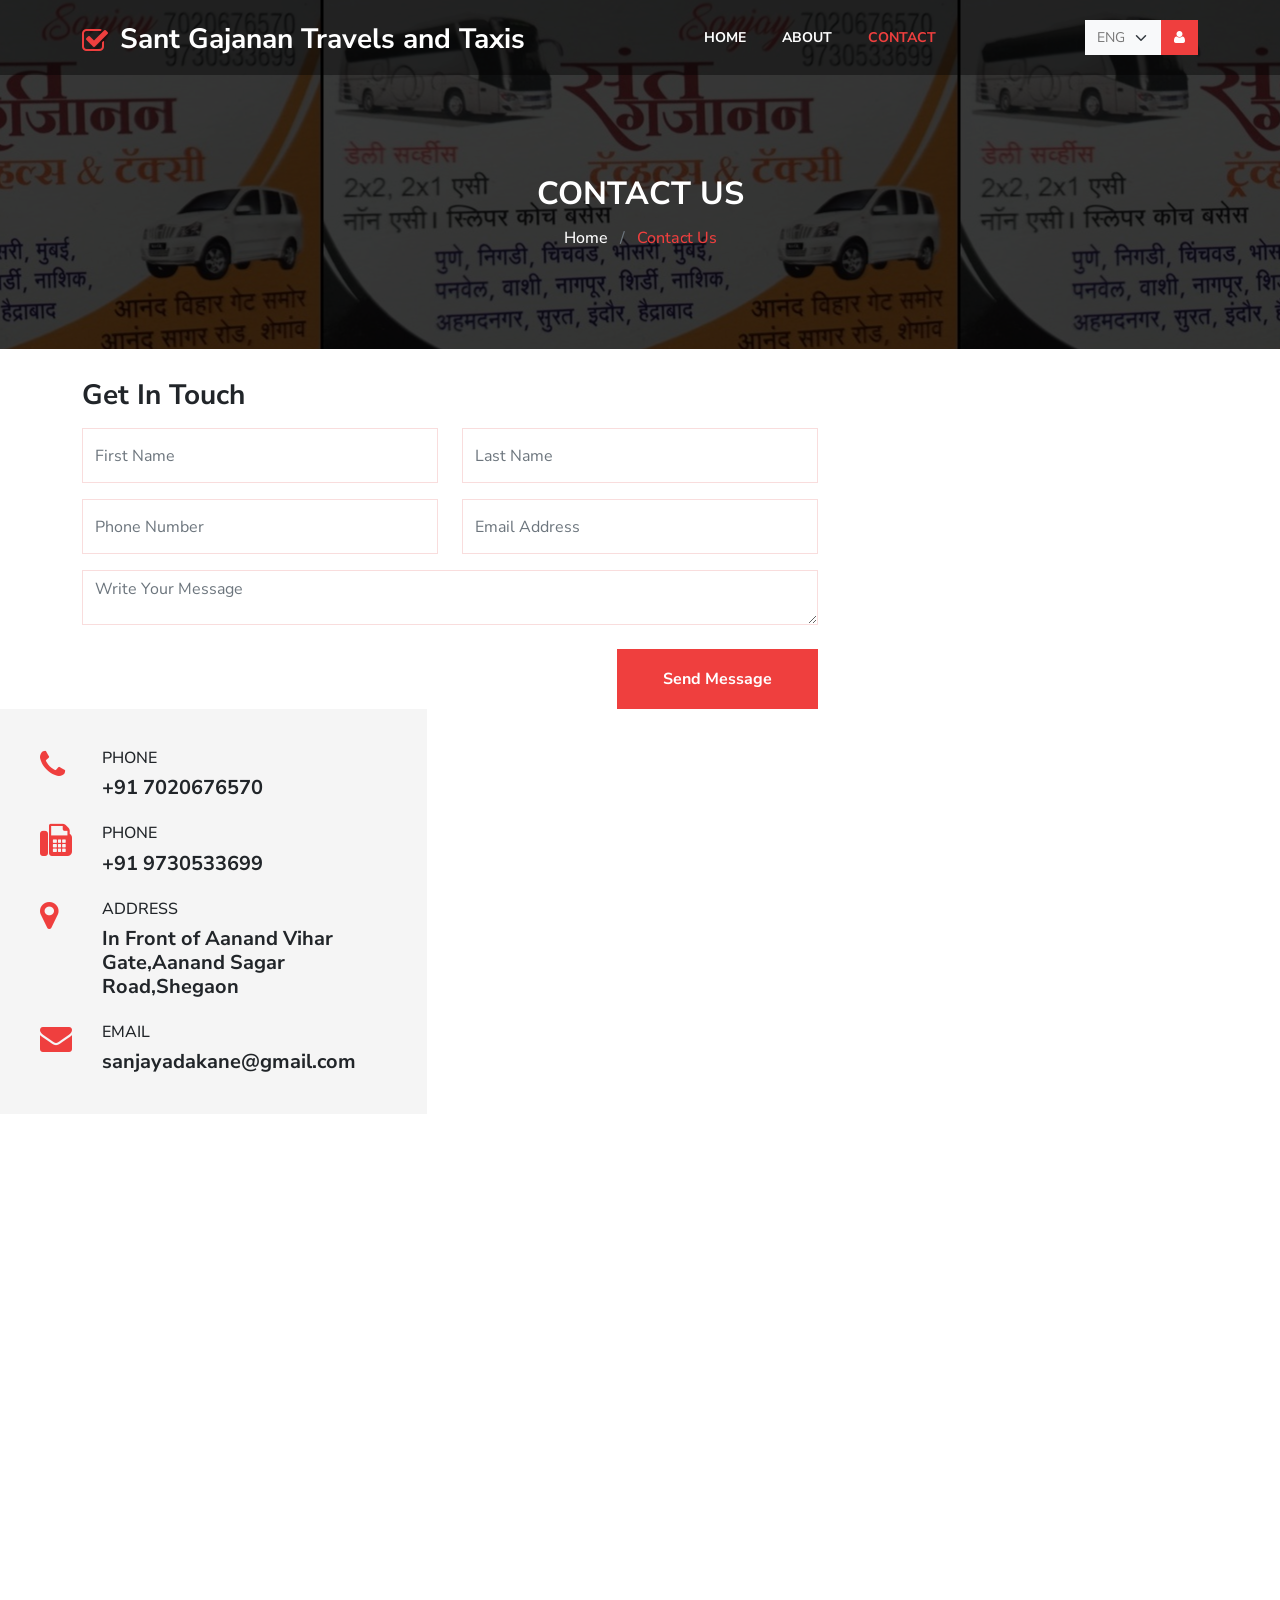
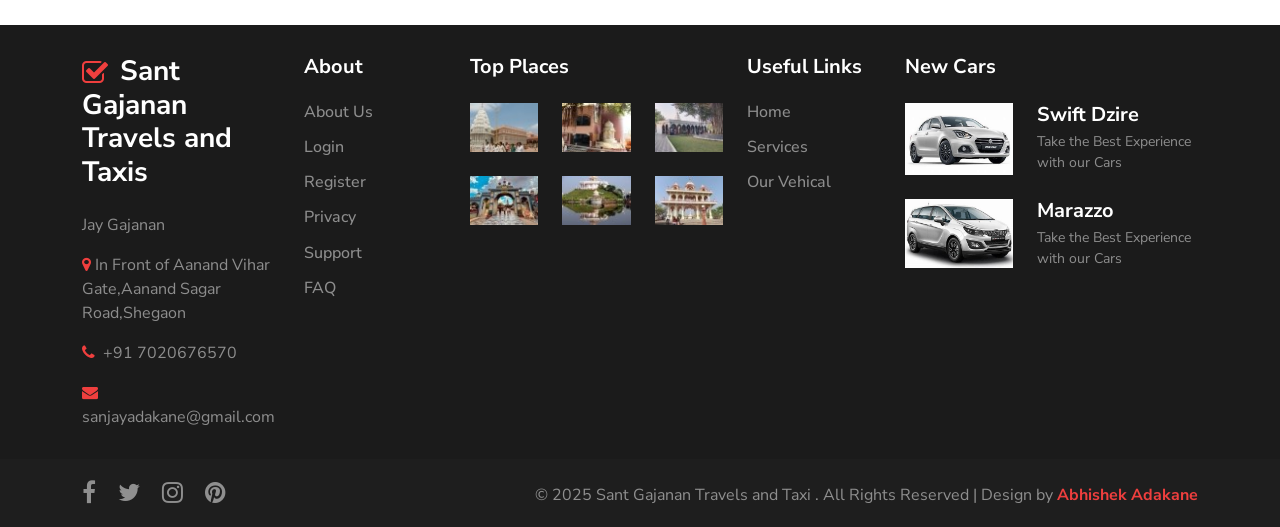
<file: contact.html>
<!DOCTYPE html>
<html lang="en">

<head>
    <meta charset="utf-8">
    <meta http-equiv="X-UA-Compatible" content="IE=edge">
    <meta name="viewport" content="width=device-width, initial-scale=1">
    <title>Sant Gajanan Travels and Taxis</title>
    <link href="css/bootstrap.min.css" rel="stylesheet">
    <link href="css/font-awesome.min.css" rel="stylesheet">
    <link href="css/global.css" rel="stylesheet">
    <link href="css/contact.css" rel="stylesheet">
    <link href="https://fonts.googleapis.com/css2?family=Nunito+Sans:opsz,wght@6..12,500&display=swap" rel="stylesheet">
    <script src="js/bootstrap.bundle.min.js"></script>

</head>

<body>

    <div class="main_cont">
        <div class="main_o1">
            <section id="header">
                <nav class="navbar navbar-expand-md navbar-light pt-0 pb-0" id="navbar_sticky">
                    <div class="container-xl">
                        <a class="navbar-brand fs-3 p-0 fw-bold text-white" href="index.html"><i class="fa fa-check-square-o align-middle me-1 col_red"></i> Sant Gajanan Travels and Taxis </a>
                        <button class="navbar-toggler" type="button" data-bs-toggle="collapse" data-bs-target="#navbarSupportedContent" aria-controls="navbarSupportedContent" aria-expanded="false" aria-label="Toggle navigation">
<span class="navbar-toggler-icon"></span>
</button>
                        <div class="collapse navbar-collapse" id="navbarSupportedContent">
                            <ul class="navbar-nav mb-0 ms-auto">

                                <li class="nav-item">
                                    <a class="nav-link" aria-current="page" href="index.html">Home</a>
                                </li>

                                <li class="nav-item">
                                    <a class="nav-link" href="about.html">About </a>
                                </li>

                                <!-- <li class="nav-item dropdown">
<a class="nav-link dropdown-toggle" href="#" id="navbarDropdown" role="button" data-bs-toggle="dropdown" aria-expanded="false">
Rooms
</a>
<ul class="dropdown-menu drop_1" aria-labelledby="navbarDropdown">
<li><a class="dropdown-item" href="list.html"> Rooms</a></li>
<li><a class="dropdown-item border-0" href="detail.html"> Room Detail</a></li>
</ul>
</li> -->

                                <!-- <li class="nav-item dropdown">
<a class="nav-link dropdown-toggle" href="#" id="navbarDropdown" role="button" data-bs-toggle="dropdown" aria-expanded="false">
Blog
</a>
<ul class="dropdown-menu drop_1" aria-labelledby="navbarDropdown">
<li><a class="dropdown-item" href="blog.html"> Blog</a></li>
<li><a class="dropdown-item border-0" href="blog_detail.html"> Blog Detail</a></li>
</ul>
</li>

<li class="nav-item">
<a class="nav-link" href="booking.html">Booking</a>
</li> -->

                                <!-- <li class="nav-item">
                                    <a class="nav-link" href="faq.html">Faq</a>
                                </li> -->

                                <li class="nav-item">
                                    <a class="nav-link active" href="contact.html">Contact</a>
                                </li>

                            </ul>
                            <ul class="navbar-nav mb-0 ms-auto nav_right">
                                <li class="nav-item">
                                    <select class="form-select bg-light border-0" aria-label="Default select example">
<!-- <option selected="">USD</option>
<option value="1">EUR</option> -->
<!-- <option value="2">INR</option> -->
<!-- <option value="3">AUD</option> -->
<!-- </select>
                                </li>
                                <li class="nav-item mx-3">
                                    <select class="form-select bg-light border-0" aria-label="Default select example"> -->
<option selected="">ENG</option>
<!-- <option value="1">FRE</option>
<option value="2">SPA</option>
<option value="3">ARB</option> -->
</select>
                                </li>
                                <li class="nav-item">
                                    <a class="nav-link button rounded-0 link_1" href="#"><i class="fa fa-user"></i> </a>
                                </li>
                            </ul>
                        </div>
                    </div>
                </nav>
            </section>
            <section id="center" class="center_o">
                <div class="container-xl">
                    <div class="row center_o1 text-center">
                        <div class="col-md-12">
                            <h2 class="text-white text-uppercase" href="contact.html">CONTACT US</h2>
                            <h6 class="mb-0 mt-3 col_red"><a class="text-white" href="#">Home</a> <span class="mx-2 text-muted">/</span> Contact Us</h6>
                        </div>
                    </div>
                </div>
            </section>
        </div>
    </div>

    <section id="cont_pg" class="p_3">
        <div class="container-xl">
            <div class="cont_pg1 row">
                <div class="col-md-8">
                    <div class="cont_pg1l">
                        <h5 class="mb-0 fs-3">Get In Touch</h5>
                        <form id="contactForm" action="https://script.google.com/macros/s/AKfycbwjWcdIOVEEkw_0UkPO-GLk6jTjlOLnxWE3ZncJPMT6aOJgghOQ0keefzJAavDkInJA/exec" method="POST">
                            <div class="cont_pg1li row mt-3">
                                <div class="col-md-6">
                                    <input class="form-control" name="firstName" placeholder="First Name" required>
                                </div>
                                <div class="col-md-6">
                                    <input class="form-control" name="lastName" placeholder="Last Name" required>
                                </div>
                            </div>
                            <div class="cont_pg1li row mt-3">
                                <div class="col-md-6">
                                    <input class="form-control" name="phone" placeholder="Phone Number" required>
                                </div>
                                <div class="col-md-6">
                                    <input class="form-control" name="email" placeholder="Email Address" type="email" required>
                                </div>
                            </div>
                            <div class="cont_pg1li row mt-3">
                                <div class="col-md-12">
                                    <textarea name="message" placeholder="Write Your Message" class="form-control" required></textarea>
                                </div>
                            </div>
                            <div class="mt-4 text-end">
                                <button type="submit" class="button rounded-0">Send Message</button>
                            </div>
                        </form>
                    </div>
                </div>
            </div>
        </div>
        <div class="col-md-4">
            <div class="cont_pg1r">
                <div class="contact_2li row">
                    <div class="col-md-2 col-2">
                        <div class="contact_2lil">
                            <span class="fs-2 col_red lh-1"><i class="fa fa-phone"></i></span>
                        </div>
                    </div>
                    <div class="col-md-10 col-10">
                        <div class="contact_2lir">
                            <h6>PHONE</h6>
                            <h5 class="mb-0">+91 7020676570</h5>
                        </div>
                    </div>
                </div>
                <div class="contact_2li row mt-4">
                    <div class="col-md-2 col-2">
                        <div class="contact_2lil">
                            <span class="fs-2 col_red lh-1"><i class="fa fa-fax"></i></span>
                        </div>
                    </div>
                    <div class="col-md-10 col-10">
                        <div class="contact_2lir">
                            <h6>PHONE</h6>
                            <h5 class="mb-0">+91 9730533699</h5>
                        </div>
                    </div>
                </div>
                <div class="contact_2li row mt-4">
                    <div class="col-md-2 col-2">
                        <div class="contact_2lil">
                            <span class="fs-2 col_red lh-1"><i class="fa fa-map-marker"></i></span>
                        </div>
                    </div>
                    <div class="col-md-10 col-10">
                        <div class="contact_2lir">
                            <h6>ADDRESS</h6>
                            <h5 class="mb-0">In Front of Aanand Vihar Gate,Aanand Sagar Road,Shegaon</h5>
                        </div>
                    </div>
                </div>
                <div class="contact_2li row mt-4">
                    <div class="col-md-2 col-2">
                        <div class="contact_2lil">
                            <span class="fs-2 col_red lh-1"><i class="fa fa-envelope"></i></span>
                        </div>
                    </div>
                    <div class="col-md-10 col-10">
                        <div="contact_2lir">
                            <h6>EMAIL</h6>
                            <h5 class="mb-0">sanjayadakane@gmail.com</h5>
                    </div>
                </div>
            </div>
        </div>
        </div>
        </div>
        <div class="cont_pg2 row mt-4">
            <div class="col-md-12">
                <iframe src="https://www.google.com/maps/embed?pb=!1m10!1m8!1m3!1d389.0740256557579!2d76.69609460894527!3d20.78126436339691!3m2!1i1024!2i768!4f13.1!5e0!3m2!1sen!2sin!4v1745668963546!5m2!1sen!2sin" height="450" style="border:0; width:100%;" allowfullscreen=""></iframe>
            </div>
        </div>
        </div>
    </section>


    <section id="footer" class="p_3 bg_dark">
        <div class="container-xl">
            <div class="row footer_1">
                <div class="col-md-7">
                    <div class="footer_1l">
                        <div class="footer_1li row">
                            <div class="col-md-4">
                                <div class="footer_1lil">
                                    <h3 class="mb-4"><a class="fs-3 text-white" href="index.html"><i class="fa fa-check-square-o align-middle me-1 col_red"></i> Sant Gajanan Travels and Taxis </a></h3>
                                    <p class="text-white-50">Jay Gajanan</p>
                                    <p class="text-white-50"><i class="fa fa-map-marker col_red me-1"></i>In Front of Aanand Vihar Gate,Aanand Sagar Road,Shegaon</p>
                                    <p class="text-white-50"><i class="fa fa-phone col_red me-1"></i> +91 7020676570</p>
                                    <p class="text-white-50 mb-0"><i class="fa fa-envelope col_red me-1"></i>sanjayadakane@gmail.com</p>
                                </div>
                            </div>
                            <div class="col-md-3">
                                <div class="footer_1lim">
                                    <h5 class="text-white mb-4">About</h5>
                                    <div class="row footer_3ism">
                                        <h6 class="col-md-12 col-6"><a class="text-white-50" href="#"> About Us</a></h6>
                                        <h6 class="col-md-12 col-6 mt-2"><a class="text-white-50" href="#"> Login</a></h6>
                                        <h6 class="col-md-12 col-6 mt-2"><a class="text-white-50" href="#"> Register</a></h6>
                                        <h6 class="col-md-12 col-6 mt-2"><a class="text-white-50" href="#"> Privacy</a></h6>
                                        <h6 class="col-md-12 col-6 mt-2"><a class="text-white-50" href="#"> Support</a></h6>
                                        <h6 class="col-md-12 col-6 mt-2 mb-0"><a class="text-white-50" href="#"> FAQ</a></h6>
                                    </div>
                                </div>
                            </div>
                            <div class="col-md-5">
                                <div class="footer_1lir">
                                    <h5 class="text-white mb-4">Top Places</h5>
                                    <div class="footer_1liri row">
                                        <div class="col-md-4 col-4">
                                            <div class="footer_1liril">
                                                <div class="grid">
                                                    <figure class="effect-jazz mb-0">
                                                        <a href="#"><img src="img/12.jpg" class="w-100" alt="img25"></a>
                                                    </figure>
                                                </div>
                                            </div>
                                        </div>
                                        <div class="col-md-4 col-4">
                                            <div class="footer_1liril">
                                                <div class="grid">
                                                    <figure class="effect-jazz mb-0">
                                                        <a href="#"><img src="img/13.jpg" class="w-100" alt="img25"></a>
                                                    </figure>
                                                </div>
                                            </div>
                                        </div>
                                        <div class="col-md-4 col-4">
                                            <div class="footer_1liril">
                                                <div class="grid">
                                                    <figure class="effect-jazz mb-0">
                                                        <a href="#"><img src="img/14.jpg" class="w-100" alt="img25"></a>
                                                    </figure>
                                                </div>
                                            </div>
                                        </div>
                                    </div>
                                    <div class="footer_1liri row mt-4">
                                        <div class="col-md-4 col-4">
                                            <div class="footer_1liril">
                                                <div class="grid">
                                                    <figure class="effect-jazz mb-0">
                                                        <a href="#"><img src="img/15.jpg" class="w-100" alt="img25"></a>
                                                    </figure>
                                                </div>
                                            </div>
                                        </div>
                                        <div class="col-md-4 col-4">
                                            <div class="footer_1liril">
                                                <div class="grid">
                                                    <figure class="effect-jazz mb-0">
                                                        <a href="#"><img src="img/16.jpg" class="w-100" alt="img25"></a>
                                                    </figure>
                                                </div>
                                            </div>
                                        </div>
                                        <div class="col-md-4 col-4">
                                            <div class="footer_1liril">
                                                <div class="grid">
                                                    <figure class="effect-jazz mb-0">
                                                        <a href="#"><img src="img/17.jpg" class="w-100" alt="img25"></a>
                                                    </figure>
                                                </div>
                                            </div>
                                        </div>
                                    </div>
                                </div>
                            </div>
                        </div>
                    </div>
                </div>
                <div class="col-md-5">
                    <div class="footer_1r">
                        <div class="footer_1ri row">
                            <div class="col-md-4">
                                <div class="footer_1ril">
                                    <h5 class="text-white mb-4">Useful Links</h5>
                                    <div class="row footer_3ism">
                                        <h6 class="col-md-12 col-6"><a class="text-white-50" href="#"> Home</a></h6>
                                        <h6 class="col-md-12 col-6 mt-2"><a class="text-white-50" href="#"> Services</a></h6>
                                        <!-- <h6 class="col-md-12 col-6 mt-2"><a class="text-white-50" href="#"> Mobile App</a></h6> -->
                                        <h6 class="col-md-12 col-6 mt-2"><a class="text-white-50" href="#"> Our Vehical</a></h6>
                                        <!-- <h6 class="col-md-12 col-6 mt-2"><a class="text-white-50" href="#"> Latest Video</a></h6>
                                        <h6 class="col-md-12 col-6 mt-2 mb-0"><a class="text-white-50" href="#"> Booking Deal</a></h6> -->
                                    </div>
                                </div>
                            </div>
                            <div class="col-md-8">
                                <div class="footer_1rir">
                                    <h5 class="text-white mb-4">New Cars</h5>
                                    <div class="footer_1riri row">
                                        <div class="col-md-5 col-5">
                                            <div class="footer_1riril">
                                                <div class="grid clearfix">
                                                    <figure class="effect-jazz mb-0">
                                                        <a href="#"><img src="img/4.jpg" class="w-100" alt="img25"></a>
                                                    </figure>
                                                </div>
                                            </div>
                                        </div>
                                        <div class="col-md-7 col-7">
                                            <div class="footer_1ririr">
                                                <h5 class="mb-1"><a class="text-white" href="#">Swift Dzire</a></h5>
                                                <p class="text-white-50 mb-0 font_14">Take the Best Experience with our Cars</p>
                                            </div>
                                        </div>
                                    </div>
                                    <div class="footer_1riri row mt-4">
                                        <div class="col-md-5 col-5">
                                            <div class="footer_1riril">
                                                <div class="grid clearfix">
                                                    <figure class="effect-jazz mb-0">
                                                        <a href="#"><img src="img/5.jpg" class="w-100" alt="img25"></a>
                                                    </figure>
                                                </div>
                                            </div>
                                        </div>
                                        <div class="col-md-7 col-7">
                                            <div class="footer_1ririr">
                                                <h5 class="mb-1"><a class="text-white" href="#">Marazzo</a></h5>
                                                <p class="text-white-50 mb-0 font_14">Take the Best Experience with our Cars</p>
                                            </div>
                                        </div>
                                    </div>
                                </div>
                            </div>
                        </div>
                    </div>
                </div>
            </div>
        </div>
    </section>

    <section id="footer_b" class="pt-3 pb-3 bg_dark_o">
        <div class="container-xl">
            <div class="row footer_b_1">
                <div class="col-md-4">
                    <div class="footer_b_1l">
                        <ul class="mb-0 fs-4">
                            <li class="d-inline-block me-3"><a class="text-white-50" href="#"><i class="fa fa-facebook"></i></a></li>
                            <li class="d-inline-block me-3"><a class="text-white-50" href="#"><i class="fa fa-twitter"></i></a></li>
                            <li class="d-inline-block me-3"><a class="text-white-50" href="#"><i class="fa fa-instagram"></i></a></li>
                            <li class="d-inline-block"><a class="text-white-50" href="#"><i class="fa fa-pinterest"></i></a></li>
                        </ul>
                    </div>
                </div>
                <div class="col-md-8">
                    <div class="footer_b_1r text-end">
                        <p class="mb-0 text-white-50 mt-2">© 2025 Sant Gajanan Travels and Taxi . All Rights Reserved | Design by <a class="col_red fw-bold" href="https://www.linkedin.com/in/abhishek-adakane-00677725b?utm_source=share&utm_campaign=share_via&utm_content=profile&utm_medium=android_app">Abhishek Adakane</a></p>
                    </div>
                </div>
            </div>
        </div>
    </section>

    <script>
        window.onscroll = function() {
            myFunction()
        };
        var navbar_sticky = document.getElementById("navbar_sticky");
        var sticky = navbar_sticky.offsetTop;
        var navbar_height = document.querySelector('.navbar').offsetHeight;

        function myFunction() {
            if (window.pageYOffset >= sticky + navbar_height) {
                navbar_sticky.classList.add("sticky")
                    //document.body.style.paddingTop = navbar_height + 'px';
            } else {
                navbar_sticky.classList.remove("sticky");
                document.body.style.paddingTop = '0'
            }
        }
    </script>

    <script>
        document.getElementById('contactForm').addEventListener('submit', function(e) {
            e.preventDefault();

            fetch(this.action, {
                    method: 'POST',
                    body: new URLSearchParams(new FormData(this)),
                    headers: {
                        'Content-Type': 'application/x-www-form-urlencoded'
                    }
                })
                .then(response => response.text())
                .then(data => {
                    alert(data); // Shows "Thank you!" message
                    this.reset(); // Clears the form
                })
                .catch(error => alert('Error: ' + error));
        });
    </script>

</body>

</html>
</file>
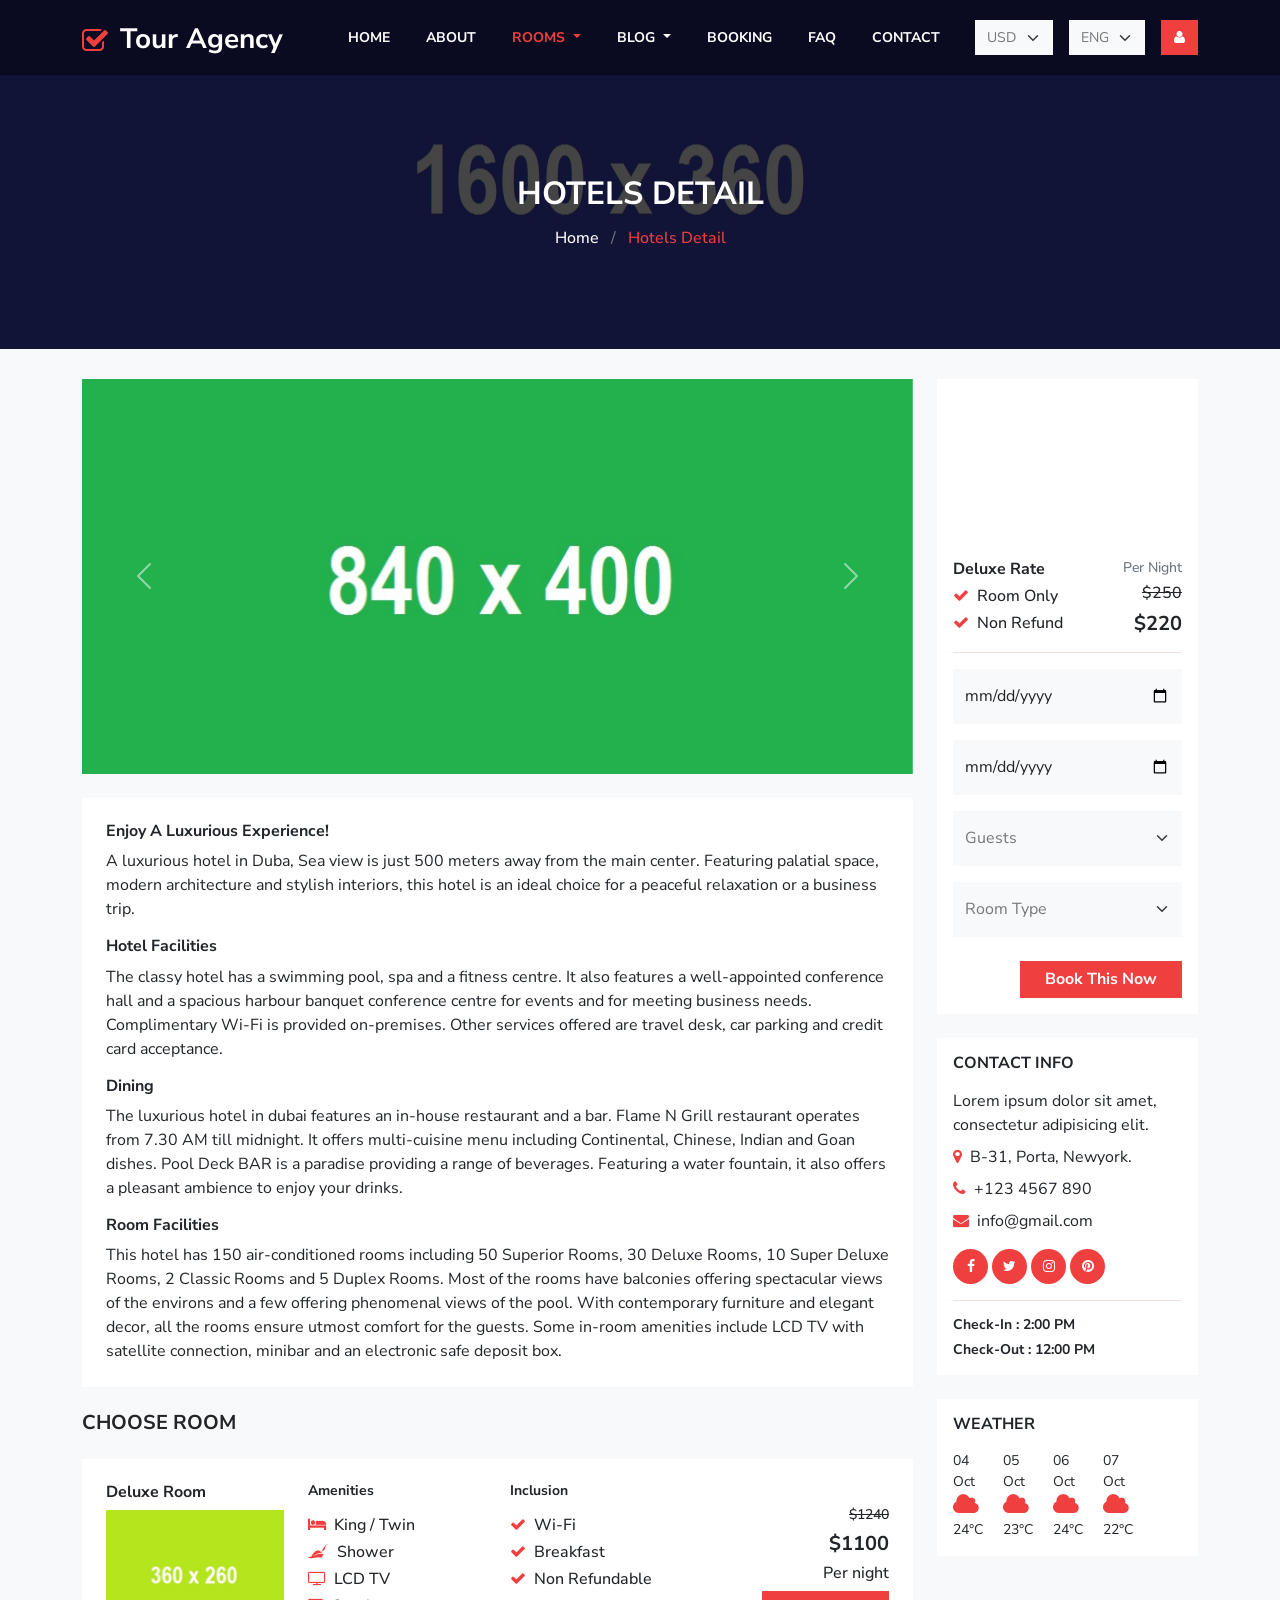
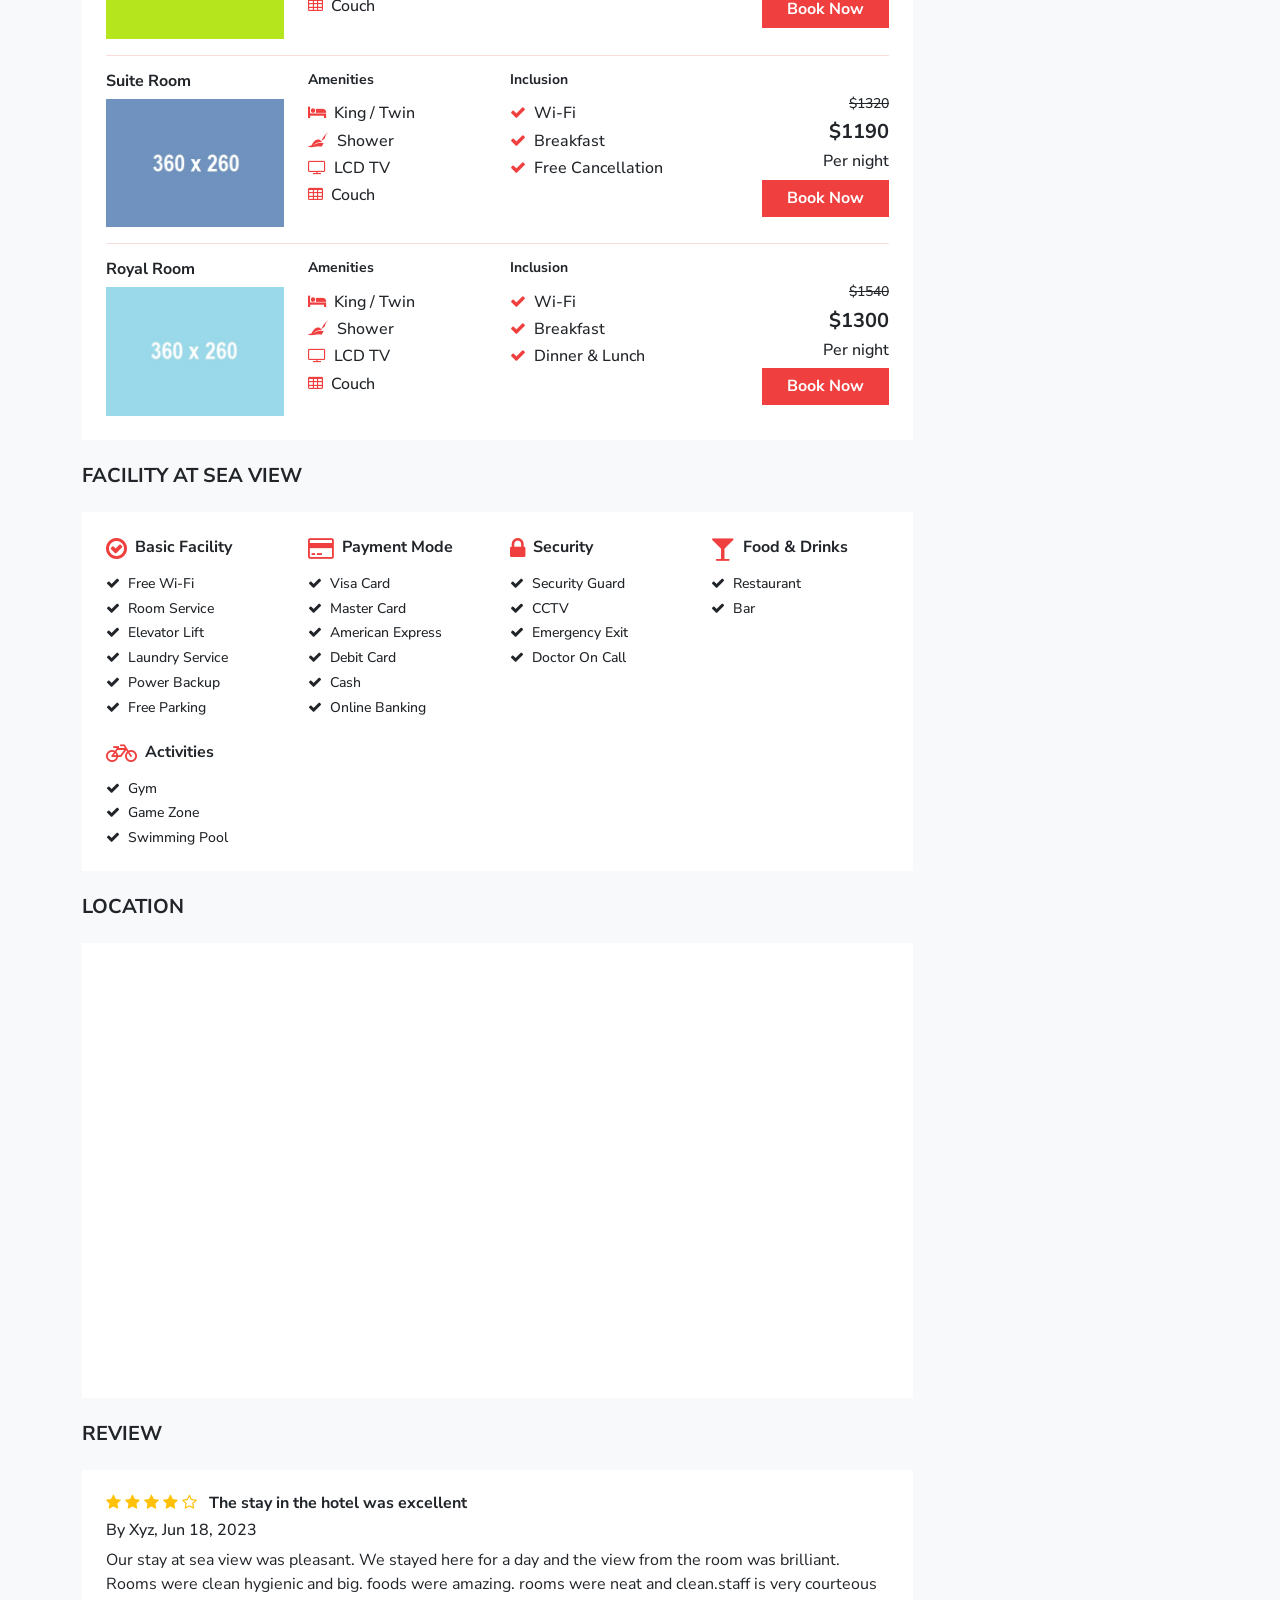
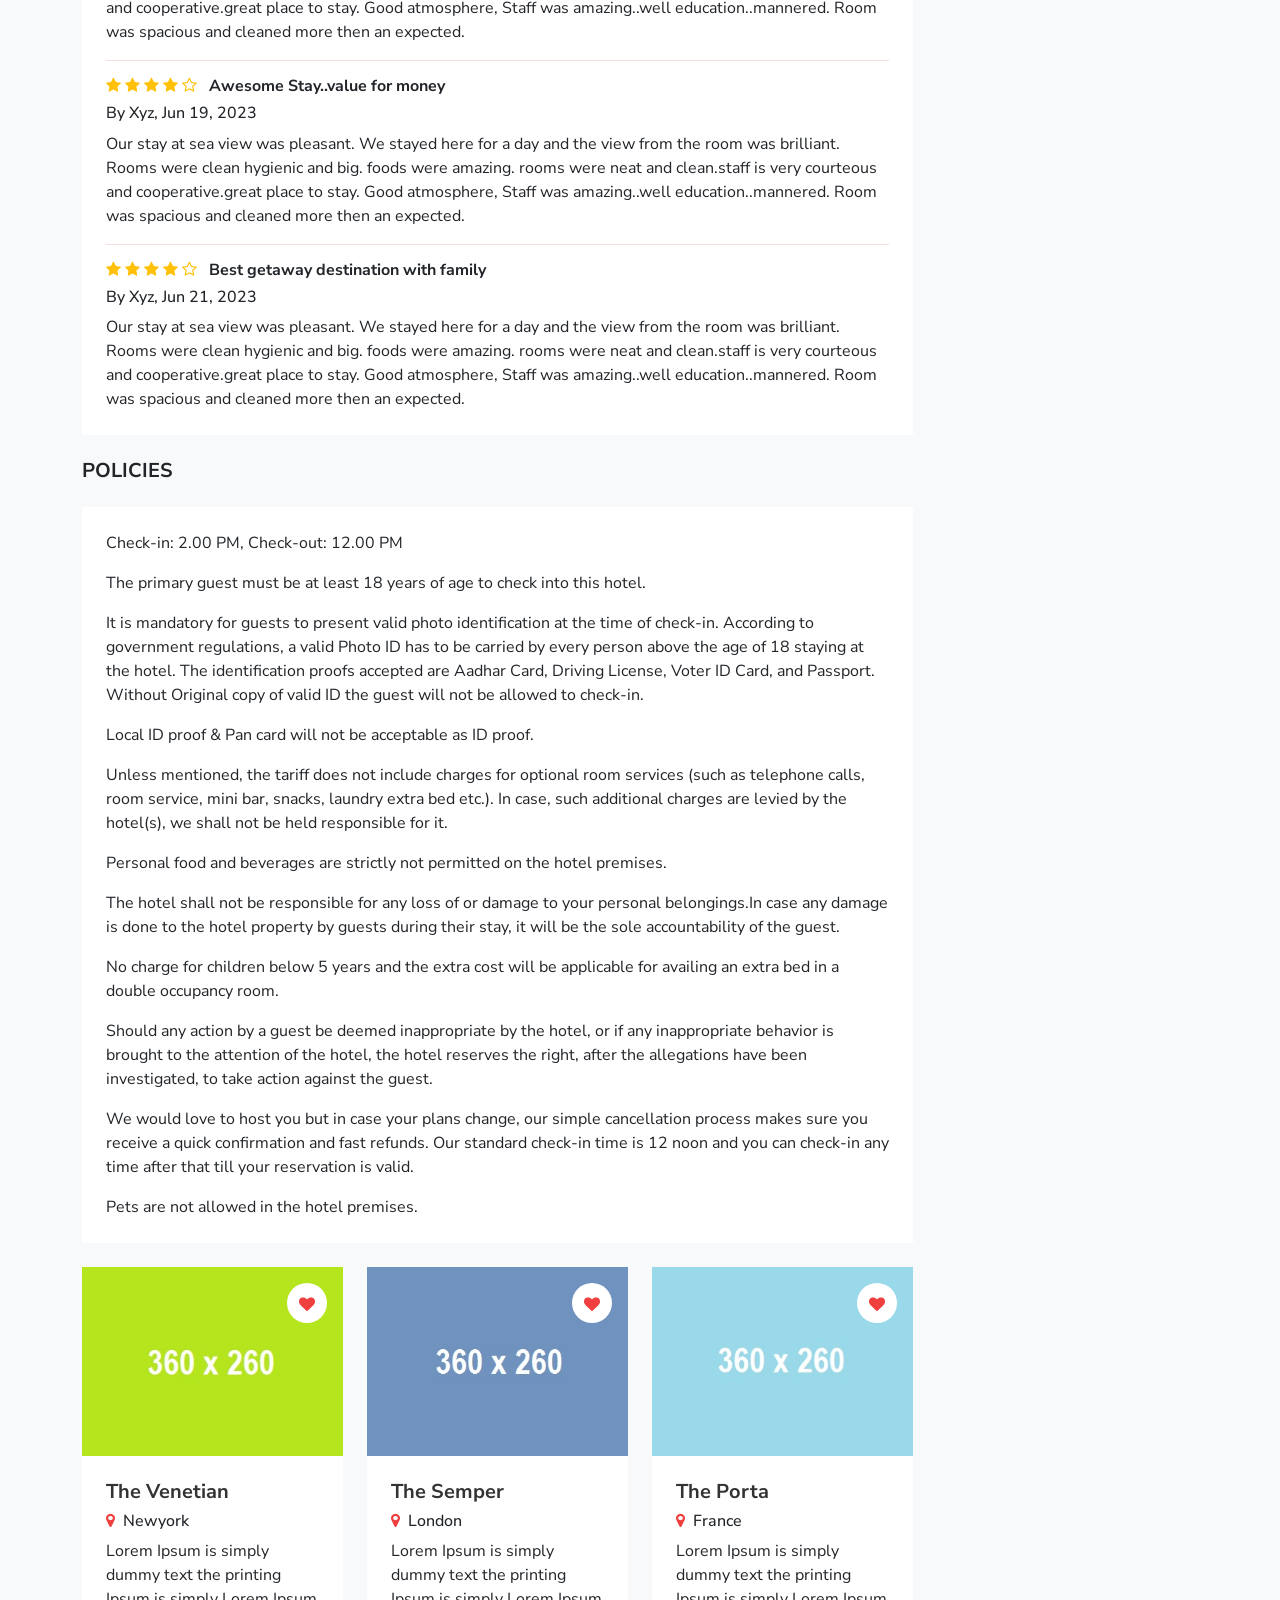
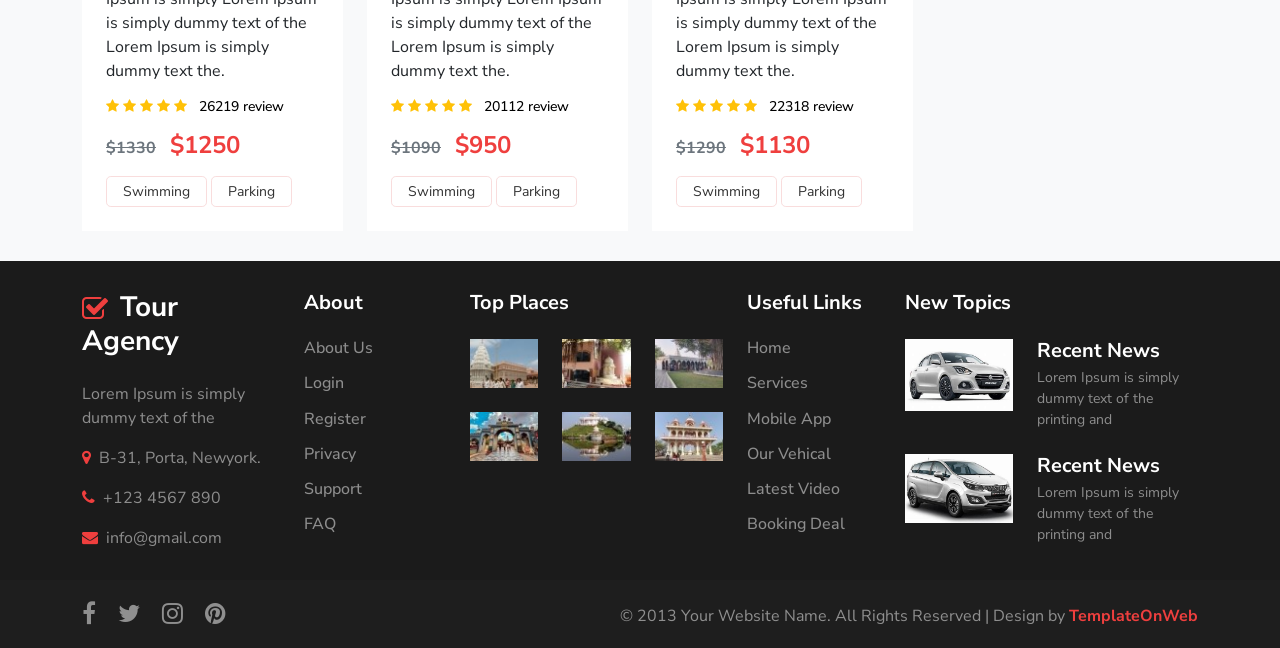
<file: detail.html>
<!DOCTYPE html>
<html lang="en">
<head>
	<meta charset="utf-8">
	<meta http-equiv="X-UA-Compatible" content="IE=edge">
	<meta name="viewport" content="width=device-width, initial-scale=1">
	<title>Tour Agency</title>
	<link href="css/bootstrap.min.css" rel="stylesheet" >
	<link href="css/font-awesome.min.css" rel="stylesheet" >
	<link href="css/global.css" rel="stylesheet">
	<link href="css/list.css" rel="stylesheet">
	<link href="https://fonts.googleapis.com/css2?family=Nunito+Sans:opsz,wght@6..12,500&display=swap" rel="stylesheet">
	<script src="js/bootstrap.bundle.min.js"></script>

</head>
<body>

<div class="main_dt">
 <div class="main_o1">
<section id="header">
<nav class="navbar navbar-expand-md navbar-light pt-0 pb-0" id="navbar_sticky">
<div class="container-xl">
<a class="navbar-brand fs-3 p-0 fw-bold text-white" href="index.html"><i class="fa fa-check-square-o align-middle me-1 col_red"></i> Tour Agency </a>
<button class="navbar-toggler" type="button" data-bs-toggle="collapse" data-bs-target="#navbarSupportedContent" aria-controls="navbarSupportedContent" aria-expanded="false" aria-label="Toggle navigation">
<span class="navbar-toggler-icon"></span>
</button>
<div class="collapse navbar-collapse" id="navbarSupportedContent">
<ul class="navbar-nav mb-0 ms-auto">

<li class="nav-item">
<a class="nav-link" aria-current="page" href="index.html">Home</a>
</li>

<li class="nav-item">
<a class="nav-link" href="about.html">About </a>
</li>

<li class="nav-item dropdown">
<a class="nav-link dropdown-toggle active" href="#" id="navbarDropdown" role="button" data-bs-toggle="dropdown" aria-expanded="false">
Rooms
</a>
<ul class="dropdown-menu drop_1" aria-labelledby="navbarDropdown">
<li><a class="dropdown-item" href="list.html"> Rooms</a></li>
<li><a class="dropdown-item border-0" href="detail.html"> Room Detail</a></li>
</ul>
</li>

<li class="nav-item dropdown">
<a class="nav-link dropdown-toggle" href="#" id="navbarDropdown" role="button" data-bs-toggle="dropdown" aria-expanded="false">
Blog
</a>
<ul class="dropdown-menu drop_1" aria-labelledby="navbarDropdown">
<li><a class="dropdown-item" href="blog.html"> Blog</a></li>
<li><a class="dropdown-item border-0" href="blog_detail.html"> Blog Detail</a></li>
</ul>
</li>

<li class="nav-item">
<a class="nav-link" href="booking.html">Booking</a>
</li>

<li class="nav-item">
<a class="nav-link" href="faq.html">Faq</a>
</li>

<li class="nav-item">
<a class="nav-link" href="contact.html">Contact</a>
</li>

</ul>
<ul class="navbar-nav mb-0 ms-auto nav_right">
<li class="nav-item">
 <select class="form-select bg-light border-0" aria-label="Default select example">
<option selected="">USD</option>
<option value="1">EUR</option>
<option value="2">INR</option>
<option value="3">AUD</option>
</select>
</li>
<li class="nav-item mx-3">
 <select class="form-select bg-light border-0" aria-label="Default select example">
<option selected="">ENG</option>
<option value="1">FRE</option>
<option value="2">SPA</option>
<option value="3">ARB</option>
</select>
</li>
<li class="nav-item">
<a class="nav-link button rounded-0 link_1" href="#"><i class="fa fa-user"></i> </a>
</li>
</ul>
</div>
</div>
</nav>
</section>
<section id="center" class="center_o">
   <div class="container-xl">
	 <div class="row center_o1 text-center">
		 <div class="col-md-12">
		  <h2 class="text-white text-uppercase">HOTELS DETAIL</h2>
		  <h6 class="mb-0 mt-3 col_red"><a class="text-white" href="#">Home</a> <span class="mx-2 text-muted">/</span> Hotels Detail</h6>
		 </div>
	 </div>
 </div>   
</section>
 </div>
</div>



<section id="list_dt" class="p_3 bg-light">
   <div class="container-xl">
	  <div class="list_dt1 row">
	   <div class="col-md-9">
	    <div class="list_dt1l">
		  <div class="list_dt1l1">
		    <div id="carouselExampleCaptions" class="carousel slide" data-bs-ride="carousel">
  <div class="carousel-inner">
    <div class="carousel-item active">
      <img src="img/29.jpg" class="d-block w-100" alt="abc">
      
    </div>
    <div class="carousel-item">
      <img src="img/30.jpg" class="d-block w-100" alt="abc">
      
    </div>
    <div class="carousel-item">
      <img src="img/31.jpg" class="d-block w-100" alt="abc">
      
    </div>
  </div>
  <button class="carousel-control-prev" type="button" data-bs-target="#carouselExampleCaptions" data-bs-slide="prev">
    <span class="carousel-control-prev-icon" aria-hidden="true"></span>
    <span class="visually-hidden">Previous</span>
  </button>
  <button class="carousel-control-next" type="button" data-bs-target="#carouselExampleCaptions" data-bs-slide="next">
    <span class="carousel-control-next-icon" aria-hidden="true"></span>
    <span class="visually-hidden">Next</span>
  </button>
</div>
		  </div>
		   <div class="list_dt1l2 bg-white p-4 mt-4">
		    <h6 class="fw-bold">Enjoy A Luxurious Experience!</h6>
			<p>A luxurious hotel in Duba, Sea view is just 500 meters away from the main center. Featuring palatial space, modern architecture and stylish interiors, this hotel is an ideal choice for a peaceful relaxation or a business trip.</p>
			 <h6 class="fw-bold">Hotel Facilities</h6>
			<p>The classy hotel has a swimming pool, spa and a fitness centre. It also features a well-appointed conference hall and a spacious harbour banquet conference centre for events and for meeting business needs. Complimentary Wi-Fi is provided on-premises. Other services offered are travel desk, car parking and credit card acceptance.</p>
			 <h6 class="fw-bold">Dining</h6>
			<p>The luxurious hotel in dubai features an in-house restaurant and a bar. Flame N Grill restaurant operates from 7.30 AM till midnight. It offers multi-cuisine menu including Continental, Chinese, Indian and Goan dishes. Pool Deck BAR is a paradise providing a range of beverages. Featuring a water fountain, it also offers a pleasant ambience to enjoy your drinks.</p>
			 <h6 class="fw-bold">Room Facilities</h6>
			<p class="mb-0">This hotel has 150 air-conditioned rooms including 50 Superior Rooms, 30 Deluxe Rooms, 10 Super Deluxe Rooms, 2 Classic Rooms and 5 Duplex Rooms. Most of the rooms have balconies offering spectacular views of the environs and a few offering phenomenal views of the pool. With contemporary furniture and elegant decor, all the rooms ensure utmost comfort for the guests. Some in-room amenities include LCD TV with satellite connection, minibar and an electronic safe deposit box.</p>
		   </div>
		   <div class="list_dt1l3 mt-4">
		    <h5 class="mb-0">CHOOSE ROOM</h5>
		   </div>
		   <div class="list_dt1l4 bg-white p-4 mt-4">
		     <div class="list_dt1l4i row">
			  <div class="col-md-3">
			   <div class="list_dt1l4i1">
			    <h6 class="fw-bold">Deluxe Room</h6>
				<div class="grid clearfix">
			<figure class="effect-jazz mb-0">
			<a href="#"><img src="img/19.jpg" class="w-100 rounded-0" alt="img25"></a>
			</figure>
			</div>
			   </div>
			  </div>
			  <div class="col-md-3">
			   <div class="list_dt1l4i1">
			    <h6 class="font_14 fw-bold mb-3">Amenities</h6>
				<h6><i class="fa fa-bed col_red me-1"></i> King / Twin</h6>
				<h6><i class="fa fa-pied-piper col_red me-1"></i> Shower</h6>
				<h6><i class="fa fa-tv col_red me-1"></i> LCD TV</h6>
				<h6 class="mb-0"><i class="fa fa-table col_red me-1"></i> Couch</h6>
			   </div>
			  </div>
			  <div class="col-md-3">
			   <div class="list_dt1l4i1">
			     <h6 class="font_14 fw-bold mb-3">Inclusion</h6>
				<h6><i class="fa fa-check col_red me-1"></i> Wi-Fi</h6>
				<h6><i class="fa fa-check col_red me-1"></i> Breakfast</h6>
				<h6 class="mb-0"><i class="fa fa-check col_red me-1"></i> Non Refundable</h6>
			   </div>
			  </div>
			  <div class="col-md-3">
			   <div class="list_dt1l4i1 text-end">
			    <h6 class="text-decoration-line-through mt-4 font_14">$1240</h6>
				<h5>$1100</h5>
				<h6>Per night</h6>
				<h6 class="mb-0"><a class="button fw-bold rounded-0 p-2 px-4" href="#">Book Now</a></h6>
			   </div>
			  </div>
			 </div><hr>
			 <div class="list_dt1l4i row">
			  <div class="col-md-3">
			   <div class="list_dt1l4i1">
			    <h6 class="fw-bold">Suite Room</h6>
				<div class="grid clearfix">
			<figure class="effect-jazz mb-0">
			<a href="#"><img src="img/20.jpg" class="w-100 rounded-0" alt="img25"></a>
			</figure>
			</div>
			   </div>
			  </div>
			  <div class="col-md-3">
			   <div class="list_dt1l4i1">
			    <h6 class="font_14 fw-bold mb-3">Amenities</h6>
				<h6><i class="fa fa-bed col_red me-1"></i> King / Twin</h6>
				<h6><i class="fa fa-pied-piper col_red me-1"></i> Shower</h6>
				<h6><i class="fa fa-tv col_red me-1"></i> LCD TV</h6>
				<h6 class="mb-0"><i class="fa fa-table col_red me-1"></i> Couch</h6>
			   </div>
			  </div>
			  <div class="col-md-3">
			   <div class="list_dt1l4i1">
			     <h6 class="font_14 fw-bold mb-3">Inclusion</h6>
				<h6><i class="fa fa-check col_red me-1"></i> Wi-Fi</h6>
				<h6><i class="fa fa-check col_red me-1"></i> Breakfast</h6>
				<h6 class="mb-0"><i class="fa fa-check col_red me-1"></i> Free Cancellation</h6>
			   </div>
			  </div>
			  <div class="col-md-3">
			   <div class="list_dt1l4i1 text-end">
			    <h6 class="text-decoration-line-through mt-4 font_14">$1320</h6>
				<h5>$1190</h5>
				<h6>Per night</h6>
				<h6 class="mb-0"><a class="button fw-bold rounded-0 p-2 px-4" href="#">Book Now</a></h6>
			   </div>
			  </div>
			 </div><hr>
			 <div class="list_dt1l4i row">
			  <div class="col-md-3">
			   <div class="list_dt1l4i1">
			    <h6 class="fw-bold">Royal Room</h6>
				<div class="grid clearfix">
			<figure class="effect-jazz mb-0">
			<a href="#"><img src="img/21.jpg" class="w-100 rounded-0" alt="img25"></a>
			</figure>
			</div>
			   </div>
			  </div>
			  <div class="col-md-3">
			   <div class="list_dt1l4i1">
			    <h6 class="font_14 fw-bold mb-3">Amenities</h6>
				<h6><i class="fa fa-bed col_red me-1"></i> King / Twin</h6>
				<h6><i class="fa fa-pied-piper col_red me-1"></i> Shower</h6>
				<h6><i class="fa fa-tv col_red me-1"></i> LCD TV</h6>
				<h6 class="mb-0"><i class="fa fa-table col_red me-1"></i> Couch</h6>
			   </div>
			  </div>
			  <div class="col-md-3">
			   <div class="list_dt1l4i1">
			     <h6 class="font_14 fw-bold mb-3">Inclusion</h6>
				<h6><i class="fa fa-check col_red me-1"></i> Wi-Fi</h6>
				<h6><i class="fa fa-check col_red me-1"></i> Breakfast</h6>
				<h6 class="mb-0"><i class="fa fa-check col_red me-1"></i> Dinner & Lunch</h6>
			   </div>
			  </div>
			  <div class="col-md-3">
			   <div class="list_dt1l4i1 text-end">
			    <h6 class="text-decoration-line-through mt-4 font_14">$1540</h6>
				<h5>$1300</h5>
				<h6>Per night</h6>
				<h6 class="mb-0"><a class="button fw-bold rounded-0 p-2 px-4" href="#">Book Now</a></h6>
			   </div>
			  </div>
			 </div>
		   </div>
		   <div class="list_dt1l3 mt-4">
		    <h5 class="mb-0">FACILITY AT SEA VIEW</h5>
		   </div>
		   <div class="list_dt1l4 bg-white p-4 mt-4">
		      <div class="list_dt1l4i row">
			   <div class="col-md-3">
			    <div class="list_dt1l4i1">
				 <h6 class="fw-bold mb-3"><i class="fa fa-check-circle-o me-1 fs-4 align-middle col_red"></i> Basic Facility</h6>
				 <h6 class="font_14"><i class="fa fa-check me-1"></i> Free Wi-Fi</h6>
				 <h6 class="font_14"><i class="fa fa-check me-1"></i> Room Service</h6>
				 <h6 class="font_14"><i class="fa fa-check me-1"></i> Elevator Lift</h6>
				 <h6 class="font_14"><i class="fa fa-check me-1"></i> Laundry Service</h6>
				 <h6 class="font_14"><i class="fa fa-check me-1"></i>  Power Backup</h6>
				 <h6 class="font_14 mb-0"><i class="fa fa-check me-1"></i>  Free Parking</h6>
				</div>
			   </div>
			   <div class="col-md-3">
			    <div class="list_dt1l4i1">
				 <h6 class="fw-bold mb-3"><i class="fa fa-credit-card me-1 fs-4 align-middle col_red"></i> Payment Mode</h6>
				 <h6 class="font_14"><i class="fa fa-check me-1"></i> Visa Card</h6>
				 <h6 class="font_14"><i class="fa fa-check me-1"></i> Master Card</h6>
				 <h6 class="font_14"><i class="fa fa-check me-1"></i> American Express</h6>
				 <h6 class="font_14"><i class="fa fa-check me-1"></i>  Debit Card</h6>
				 <h6 class="font_14"><i class="fa fa-check me-1"></i>  Cash</h6>
				 <h6 class="font_14 mb-0"><i class="fa fa-check me-1"></i>  Online Banking</h6>
				</div>
			   </div>
			   <div class="col-md-3">
			    <div class="list_dt1l4i1">
				 <h6 class="fw-bold mb-3"><i class="fa fa-lock me-1 fs-4 align-middle col_red"></i> Security</h6>
				 <h6 class="font_14"><i class="fa fa-check me-1"></i> Security Guard</h6>
				 <h6 class="font_14"><i class="fa fa-check me-1"></i> CCTV</h6>
				 <h6 class="font_14"><i class="fa fa-check me-1"></i>  Emergency Exit</h6>
				 <h6 class="font_14 mb-0"><i class="fa fa-check me-1"></i>  Doctor On Call</h6>
				</div>
			   </div>
			   <div class="col-md-3">
			    <div class="list_dt1l4i1">
				 <h6 class="fw-bold mb-3"><i class="fa fa-glass me-1 fs-4 align-middle col_red"></i> Food & Drinks</h6>
				 <h6 class="font_14"><i class="fa fa-check me-1"></i> Restaurant</h6>
				 <h6 class="font_14 mb-0"><i class="fa fa-check me-1"></i>  Bar</h6>
				</div>
			   </div>
			  </div>
			  <div class="list_dt1l4i row mt-4">
			   <div class="col-md-3">
			    <div class="list_dt1l4i1">
				 <h6 class="fw-bold mb-3"><i class="fa fa-bicycle me-1 fs-4 align-middle col_red"></i> Activities</h6>
				 <h6 class="font_14"><i class="fa fa-check me-1"></i> Gym</h6>
				 <h6 class="font_14"><i class="fa fa-check me-1"></i> Game Zone</h6>
				 <h6 class="font_14 mb-0"><i class="fa fa-check me-1"></i>  Swimming Pool</h6>
				</div>
			   </div>
			  </div>
		   </div>
		   <div class="list_dt1l3 mt-4">
		    <h5 class="mb-0">LOCATION</h5>
		   </div>
		   <div class="list_dt1l4 bg-white p-4 mt-4">
		      <iframe src="https://www.google.com/maps/embed?pb=!1m18!1m12!1m3!1d114964.53925916665!2d-80.29949920266738!3d25.782390733064336!2m3!1f0!2f0!3f0!3m2!1i1024!2i768!4f13.1!3m3!1m2!1s0x88d9b0a20ec8c111%3A0xff96f271ddad4f65!2sMiami%2C+FL%2C+USA!5e0!3m2!1sen!2sin!4v1530774403788" height="400" style="border:0; width:100%;" allowfullscreen=""></iframe>
		   </div>
		   <div class="list_dt1l3 mt-4">
		    <h5 class="mb-0">REVIEW</h5>
		   </div>
		   <div class="list_dt1l4 bg-white p-4 mt-4">
		      <h6 class="fw-bold">
			  <span class="text-warning me-2">
			   <i class="fa fa-star"></i>
			    <i class="fa fa-star"></i>
				 <i class="fa fa-star"></i>
				  <i class="fa fa-star"></i>
				   <i class="fa fa-star-o"></i>
			  </span>
The stay in the hotel was excellent</h6>
<h6>By Xyz, Jun 18, 2023</h6>
<p class="mb-0">Our stay at sea view was pleasant. We stayed here for a day and the view from the room was brilliant. Rooms were clean hygienic and big. foods were amazing. rooms were neat and clean.staff is very courteous and cooperative.great place to stay. Good atmosphere, Staff was amazing..well education..mannered. Room was spacious and cleaned more then an expected.</p><hr>
 <h6 class="fw-bold">
			  <span class="text-warning me-2">
			   <i class="fa fa-star"></i>
			    <i class="fa fa-star"></i>
				 <i class="fa fa-star"></i>
				  <i class="fa fa-star"></i>
				   <i class="fa fa-star-o"></i>
			  </span>
Awesome Stay..value for money</h6>
<h6>By Xyz, Jun 19, 2023</h6>
<p class="mb-0">Our stay at sea view was pleasant. We stayed here for a day and the view from the room was brilliant. Rooms were clean hygienic and big. foods were amazing. rooms were neat and clean.staff is very courteous and cooperative.great place to stay. Good atmosphere, Staff was amazing..well education..mannered. Room was spacious and cleaned more then an expected.</p><hr>
 <h6 class="fw-bold">
			  <span class="text-warning me-2">
			   <i class="fa fa-star"></i>
			    <i class="fa fa-star"></i>
				 <i class="fa fa-star"></i>
				  <i class="fa fa-star"></i>
				   <i class="fa fa-star-o"></i>
			  </span>
Best getaway destination with family</h6>
<h6>By Xyz, Jun 21, 2023</h6>
<p class="mb-0">Our stay at sea view was pleasant. We stayed here for a day and the view from the room was brilliant. Rooms were clean hygienic and big. foods were amazing. rooms were neat and clean.staff is very courteous and cooperative.great place to stay. Good atmosphere, Staff was amazing..well education..mannered. Room was spacious and cleaned more then an expected.</p>
		   </div>
		   <div class="list_dt1l3 mt-4">
		    <h5 class="mb-0">POLICIES</h5>
		   </div>
		   <div class="list_dt1l4 bg-white p-4 mt-4">
		      <p>Check-in: 2.00 PM, Check-out: 12.00 PM</p>
			  <p>The primary guest must be at least 18 years of age to check into this hotel.</p>
			  <p>It is mandatory for guests to present valid photo identification at the time of check-in. According to government regulations, a valid Photo ID has to be carried by every person above the age of 18 staying at the hotel. The identification proofs accepted are Aadhar Card, Driving License, Voter ID Card, and Passport. Without Original copy of valid ID the guest will not be allowed to check-in.</p>
			  <p>Local ID proof & Pan card will not be acceptable as ID proof.</p>
			  <p>Unless mentioned, the tariff does not include charges for optional room services (such as telephone calls, room service, mini bar, snacks, laundry extra bed etc.). In case, such additional charges are levied by the hotel(s), we shall not be held responsible for it.</p>
			  <p>Personal food and beverages are strictly not permitted on the hotel premises.</p>
			  <p>The hotel shall not be responsible for any loss of or damage to your personal belongings.In case any damage is done to the hotel property by guests during their stay, it will be the sole accountability of the guest.</p>
			  <p>No charge for children below 5 years and the extra cost will be applicable for availing an extra bed in a double occupancy room.</p>
			  <p>Should any action by a guest be deemed inappropriate by the hotel, or if any inappropriate behavior is brought to the attention of the hotel, the hotel reserves the right, after the allegations have been investigated, to take action against the guest.</p>
			  <p>We would love to host you but in case your plans change, our simple cancellation process makes sure you receive a quick confirmation and fast refunds. Our standard check-in time is 12 noon and you can check-in any time after that till your reservation is valid.</p>
			  <p class="mb-0">Pets are not allowed in the hotel premises.</p>
		   </div>
		   <div class="list_dt1l5  mt-4">
		      <div class="list_pg2i row">
  <div class="col-md-4">
    <div class="offer_2m">
   <div class="offer_2m1 position-relative">
    <div class="offer_2mi">
     <div class="grid clearfix">
			<figure class="effect-jazz mb-0">
			<a href="#"><img src="img/25.jpg" class="w-100 rounded-0" alt="img25"></a>
			</figure>
			</div>
    </div>
	<div class="offer_2mi2 position-absolute top-0 p-3 text-end w-100">
        <span><a class="bg-white col_red fs-6 rounded-circle d-inline-block text-center" href="#"><i class="fa fa-heart"></i></a></span>
    </div>
  </div>
  <div class="offer_2m2 p-4  rounded-0 bg-white">
    <h5><a href="#">The Venetian</a></h5>
	<h6><i class="fa fa-map-marker col_red me-1"></i> Newyork</h6>
	<p>Lorem Ipsum is simply dummy text the printing Ipsum is simply Lorem Ipsum is simply dummy text of the Lorem Ipsum is simply dummy text the.</p>
    <h6 class="text-warning font_14">
    <i class="fa fa-star"></i>
	<i class="fa fa-star"></i>
	<i class="fa fa-star"></i>
	<i class="fa fa-star"></i>
	<i class="fa fa-star"></i>
	<span class="text-black ms-2">26219 review</span>
   </h6>
   <h4 class="col_red mt-3"> <span class="text-decoration-line-through fs-6 me-2 text-muted">$1330</span> $1250</h4>
   <ul class="mb-0 mt-3 font_14">
    <li class="d-inline-block"><a class="d-block border_1 p-1 rounded-3 px-3" href="#">Swimming</a></li>
	<li class="d-inline-block"><a class="d-block border_1 p-1 rounded-3 px-3" href="#">Parking</a></li>
   </ul>
  </div>
  </div>
  </div>
  <div class="col-md-4">
    <div class="offer_2m">
   <div class="offer_2m1 position-relative">
    <div class="offer_2mi">
     <div class="grid clearfix">
			<figure class="effect-jazz mb-0">
			<a href="#"><img src="img/26.jpg" class="w-100 rounded-0" alt="img25"></a>
			</figure>
			</div>
    </div>
	<div class="offer_2mi2 position-absolute top-0 p-3 text-end w-100">
        <span><a class="bg-white col_red fs-6 rounded-circle d-inline-block text-center" href="#"><i class="fa fa-heart"></i></a></span>
    </div>
  </div>
  <div class="offer_2m2 p-4  rounded-0 bg-white">
    <h5><a href="#">The Semper</a></h5>
	<h6><i class="fa fa-map-marker col_red me-1"></i> London</h6>
	<p>Lorem Ipsum is simply dummy text the printing Ipsum is simply Lorem Ipsum is simply dummy text of the Lorem Ipsum is simply dummy text the.</p>
    <h6 class="text-warning font_14">
    <i class="fa fa-star"></i>
	<i class="fa fa-star"></i>
	<i class="fa fa-star"></i>
	<i class="fa fa-star"></i>
	<i class="fa fa-star"></i>
	<span class="text-black ms-2">20112 review</span>
   </h6>
   <h4 class="col_red mt-3"> <span class="text-decoration-line-through fs-6 me-2 text-muted">$1090</span> $950</h4>
   <ul class="mb-0 mt-3 font_14">
    <li class="d-inline-block"><a class="d-block border_1 p-1 rounded-3 px-3" href="#">Swimming</a></li>
	<li class="d-inline-block"><a class="d-block border_1 p-1 rounded-3 px-3" href="#">Parking</a></li>
   </ul>
  </div>
  </div>
  </div>
  <div class="col-md-4">
    <div class="offer_2m">
   <div class="offer_2m1 position-relative">
    <div class="offer_2mi">
     <div class="grid clearfix">
			<figure class="effect-jazz mb-0">
			<a href="#"><img src="img/27.jpg" class="w-100 rounded-0" alt="img25"></a>
			</figure>
			</div>
    </div>
	<div class="offer_2mi2 position-absolute top-0 p-3 text-end w-100">
        <span><a class="bg-white col_red fs-6 rounded-circle d-inline-block text-center" href="#"><i class="fa fa-heart"></i></a></span>
    </div>
  </div>
  <div class="offer_2m2 p-4  rounded-0 bg-white">
    <h5><a href="#">The Porta</a></h5>
	<h6><i class="fa fa-map-marker col_red me-1"></i> France</h6>
	<p>Lorem Ipsum is simply dummy text the printing Ipsum is simply Lorem Ipsum is simply dummy text of the Lorem Ipsum is simply dummy text the.</p>
    <h6 class="text-warning font_14">
    <i class="fa fa-star"></i>
	<i class="fa fa-star"></i>
	<i class="fa fa-star"></i>
	<i class="fa fa-star"></i>
	<i class="fa fa-star"></i>
	<span class="text-black ms-2">22318 review</span>
   </h6>
   <h4 class="col_red mt-3"> <span class="text-decoration-line-through fs-6 me-2 text-muted">$1290</span> $1130</h4>
   <ul class="mb-0 mt-3 font_14">
    <li class="d-inline-block"><a class="d-block border_1 p-1 rounded-3 px-3" href="#">Swimming</a></li>
	<li class="d-inline-block"><a class="d-block border_1 p-1 rounded-3 px-3" href="#">Parking</a></li>
   </ul>
  </div>
  </div>
  </div>
 </div>
		   </div>
		</div>
	   </div>
	   <div class="col-md-3">
	    <div class="list_dt1r">
		  <div class="list_dt1r1 p-3 bg-white">
		    <iframe src="https://www.google.com/maps/embed?pb=!1m18!1m12!1m3!1d114964.53925916665!2d-80.29949920266738!3d25.782390733064336!2m3!1f0!2f0!3f0!3m2!1i1024!2i768!4f13.1!3m3!1m2!1s0x88d9b0a20ec8c111%3A0xff96f271ddad4f65!2sMiami%2C+FL%2C+USA!5e0!3m2!1sen!2sin!4v1530774403788" height="150" style="border:0; width:100%;" allowfullscreen=""></iframe>
			 <div class="list_dt1r1i row mt-2">
			  <div class="col-md-7">
			   <div class="list_dt1r1il">
               <h6 class="fw-bold">Deluxe Rate</h6>
			   <h6><i class="fa fa-check me-1 col_red"></i> Room Only</h6>	
			   <h6 class="mb-0"><i class="fa fa-check me-1 col_red"></i> Non Refund</h6>		   
			   </div>
			  </div>
			  <div class="col-md-5">
			   <div class="list_dt1r1ir text-end">
			    <h6 class="text-muted font_14">Per Night</h6>
				<h6 class="text-decoration-line-through">$250</h6>
				<h5 class="mb-0">$220</h5>
			   </div>
			  </div>
			 </div><hr>
			 <input class="form-control bg-light border-0" id="example-date" type="date" name="date">
			 <input class="form-control bg-light border-0 mt-3" id="example-date" type="date" name="date">
			 <select class="form-select bg-light border-0 mt-3" aria-label="Default select example">
<option selected="">Guests</option>
<option value="1">1</option>
<option value="2">2</option>
<option value="3">3</option>
<option value="4">4</option>
</select>
<select class="form-select bg-light border-0 mt-3" aria-label="Default select example">
<option selected="">Room Type</option>
<option value="1">Deluxe</option>
<option value="2">Royal</option>
<option value="3">Suite</option>
</select>
<h6 class="mb-0 mt-4 text-end"><a class="button fw-bold rounded-0 p-2 px-4" href="#">Book This Now</a></h6>
		  </div>
		  <div class="list_dt1r2 p-3 bg-white mt-4">
		    <h5 class="fs-6 mb-3">CONTACT INFO</h5>
			<p class="mb-2">Lorem ipsum dolor sit amet, consectetur adipisicing elit.</p>
			<p class="mb-2"><i class="fa fa-map-marker col_red me-1"></i> B-31, Porta, Newyork.</p>
			<p class="mb-2"><i class="fa fa-phone col_red me-1"></i>  +123 4567 890</p>
			<p><i class="fa fa-envelope col_red me-1"></i> info@gmail.com</p>
			<ul>
			 <li class="d-inline-block"><a class="rounded-circle bg_red text-white text-center d-block" href="#"><i class="fa fa-facebook"></i></a></li>
			 <li class="d-inline-block"><a class="rounded-circle bg_red text-white text-center d-block" href="#"><i class="fa fa-twitter"></i></a></li>
			 <li class="d-inline-block"><a class="rounded-circle bg_red text-white text-center d-block" href="#"><i class="fa fa-instagram"></i></a></li>
			 <li class="d-inline-block"><a class="rounded-circle bg_red text-white text-center d-block" href="#"><i class="fa fa-pinterest"></i></a></li>
			</ul>
			<hr>
			<h6 class="font_14 fw-bold">Check-In : 2:00 PM</h6>
			<h6 class="font_14 fw-bold mb-0">Check-Out : 12:00 PM</h6>
		  </div>
		  <div class="list_dt1r3 p-3 bg-white mt-4">
		    <h5 class="fs-6 mb-3">WEATHER</h5>
			<ul class="font_14 mb-0">
			 <li class="d-inline-block me-3">04 <br> Oct <br> <i class="fa fa-cloud col_red fs-4"></i> <br> 24°C</li>
			 <li class="d-inline-block me-3">05 <br> Oct <br> <i class="fa fa-cloud col_red fs-4"></i> <br> 23°C</li>
			 <li class="d-inline-block me-3">06 <br> Oct <br> <i class="fa fa-cloud col_red fs-4"></i> <br> 24°C</li>
			 <li class="d-inline-block">07 <br> Oct <br> <i class="fa fa-cloud col_red fs-4"></i> <br> 22°C</li>
			</ul>
		  </div>
		</div>
	   </div>
	  </div>
   </div>   
</section>


<section id="footer" class="p_3 bg_dark">
<div class="container-xl">
<div class="row footer_1">
  <div class="col-md-7">
   <div class="footer_1l">
    <div class="footer_1li row">
	 <div class="col-md-4">
	  <div class="footer_1lil">
	    <h3 class="mb-4"><a class="fs-3 text-white" href="index.html"><i class="fa fa-check-square-o align-middle me-1 col_red"></i> Tour Agency </a></h3>
		<p class="text-white-50">Lorem Ipsum is simply dummy text of the</p>
		<p class="text-white-50"><i class="fa fa-map-marker col_red me-1"></i> B-31, Porta, Newyork.</p>
		<p class="text-white-50"><i class="fa fa-phone col_red me-1"></i>  +123 4567 890</p>
		<p class="text-white-50 mb-0"><i class="fa fa-envelope col_red me-1"></i> info@gmail.com</p>
	  </div>
	 </div>
	 <div class="col-md-3">
	  <div class="footer_1lim">
	    <h5 class="text-white mb-4">About</h5>
	    <div class="row footer_3ism">
		 <h6 class="col-md-12 col-6"><a class="text-white-50" href="#"> About Us</a></h6>
	 <h6 class="col-md-12 col-6 mt-2"><a class="text-white-50" href="#"> Login</a></h6>
	 <h6 class="col-md-12 col-6 mt-2"><a class="text-white-50" href="#"> Register</a></h6>
	 <h6 class="col-md-12 col-6 mt-2"><a class="text-white-50" href="#"> Privacy</a></h6>
	 <h6 class="col-md-12 col-6 mt-2"><a class="text-white-50" href="#"> Support</a></h6>
	 <h6 class="col-md-12 col-6 mt-2 mb-0"><a class="text-white-50" href="#"> FAQ</a></h6>
	    </div>
	  </div>
	 </div>
	 <div class="col-md-5">
	  <div class="footer_1lir">
	    <h5 class="text-white mb-4">Top Places</h5>
		<div class="footer_1liri row">
	  <div class="col-md-4 col-4">
		<div class="footer_1liril">
		  <div class="grid">
			<figure class="effect-jazz mb-0">
			<a href="#"><img src="img/12.jpg" class="w-100" alt="img25"></a>
			</figure>
			</div>
		</div>
	  </div>
	  <div class="col-md-4 col-4">
		<div class="footer_1liril">
		  <div class="grid">
			<figure class="effect-jazz mb-0">
			<a href="#"><img src="img/13.jpg" class="w-100" alt="img25"></a>
			</figure>
			</div>
		</div>
	  </div>
	  <div class="col-md-4 col-4">
		<div class="footer_1liril">
		  <div class="grid">
			<figure class="effect-jazz mb-0">
			<a href="#"><img src="img/14.jpg" class="w-100" alt="img25"></a>
			</figure>
			</div>
		</div>
	  </div>
	 </div>
	 <div class="footer_1liri row mt-4">
	  <div class="col-md-4 col-4">
		<div class="footer_1liril">
		  <div class="grid">
			<figure class="effect-jazz mb-0">
			<a href="#"><img src="img/15.jpg" class="w-100" alt="img25"></a>
			</figure>
			</div>
		</div>
	  </div>
	  <div class="col-md-4 col-4">
		<div class="footer_1liril">
		  <div class="grid">
			<figure class="effect-jazz mb-0">
			<a href="#"><img src="img/16.jpg" class="w-100" alt="img25"></a>
			</figure>
			</div>
		</div>
	  </div>
	  <div class="col-md-4 col-4">
		<div class="footer_1liril">
		  <div class="grid">
			<figure class="effect-jazz mb-0">
			<a href="#"><img src="img/17.jpg" class="w-100" alt="img25"></a>
			</figure>
			</div>
		</div>
	  </div>
	 </div>
	  </div>
	 </div>
	</div>
   </div>
  </div>
  <div class="col-md-5">
   <div class="footer_1r">
      <div class="footer_1ri row">
	   <div class="col-md-4">
	    <div class="footer_1ril">
		   <h5 class="text-white mb-4">Useful Links</h5>
		   <div class="row footer_3ism">
		 <h6 class="col-md-12 col-6"><a class="text-white-50" href="#"> Home</a></h6>
	 <h6 class="col-md-12 col-6 mt-2"><a class="text-white-50" href="#"> Services</a></h6>
	 <h6 class="col-md-12 col-6 mt-2"><a class="text-white-50" href="#"> Mobile App</a></h6>
	 <h6 class="col-md-12 col-6 mt-2"><a class="text-white-50" href="#"> Our Vehical</a></h6>
	 <h6 class="col-md-12 col-6 mt-2"><a class="text-white-50" href="#"> Latest Video</a></h6>
	 <h6 class="col-md-12 col-6 mt-2 mb-0"><a class="text-white-50" href="#"> Booking Deal</a></h6>
	    </div>
		</div>
	   </div>
	   <div class="col-md-8">
	    <div class="footer_1rir">
		  <h5 class="text-white mb-4">New Topics</h5>
		  <div class="footer_1riri row">
	    <div class="col-md-5 col-5">
		 <div class="footer_1riril">
		   <div class="grid clearfix">
		  <figure class="effect-jazz mb-0">
			<a href="#"><img src="img/4.jpg" class="w-100" alt="img25"></a>
		  </figure>
	  </div>
		 </div>
		</div>
		<div class="col-md-7 col-7">
		 <div class="footer_1ririr">
		  <h5 class="mb-1"><a class="text-white" href="#">Recent News</a></h5>
		  <p class="text-white-50 mb-0 font_14">Lorem Ipsum is simply dummy text of the printing and</p>
		 </div>
		</div>
	   </div>
	      <div class="footer_1riri row mt-4">
	    <div class="col-md-5 col-5">
		 <div class="footer_1riril">
		   <div class="grid clearfix">
		  <figure class="effect-jazz mb-0">
			<a href="#"><img src="img/5.jpg" class="w-100" alt="img25"></a>
		  </figure>
	  </div>
		 </div>
		</div>
		<div class="col-md-7 col-7">
		 <div class="footer_1ririr">
		  <h5 class="mb-1"><a class="text-white" href="#">Recent News</a></h5>
		  <p class="text-white-50 mb-0 font_14">Lorem Ipsum is simply dummy text of the printing and</p>
		 </div>
		</div>
	   </div>
		</div>
	   </div>
	  </div>
   </div>
  </div>
</div>
</div>
</section>

<section id="footer_b" class="pt-3 pb-3 bg_dark_o">
<div class="container-xl">
 <div class="row footer_b_1">
  <div class="col-md-4">
   <div class="footer_b_1l">
    <ul class="mb-0 fs-4">
	 <li class="d-inline-block me-3"><a class="text-white-50" href="#"><i class="fa fa-facebook"></i></a></li>
	  <li class="d-inline-block me-3"><a class="text-white-50" href="#"><i class="fa fa-twitter"></i></a></li>
	   <li class="d-inline-block me-3"><a class="text-white-50" href="#"><i class="fa fa-instagram"></i></a></li>
	    <li class="d-inline-block"><a class="text-white-50" href="#"><i class="fa fa-pinterest"></i></a></li>
	</ul>
   </div>
  </div>
  <div class="col-md-8">
   <div class="footer_b_1r text-end">
     <p class="mb-0 text-white-50 mt-2">© 2013 Your Website Name. All Rights Reserved | Design by <a class="col_red fw-bold" href="http://www.templateonweb.com">TemplateOnWeb</a></p>
   </div>
  </div>
 </div>
</div>
</section>

<script>
window.onscroll = function() {myFunction()};
var navbar_sticky = document.getElementById("navbar_sticky");
var sticky = navbar_sticky.offsetTop;
var navbar_height = document.querySelector('.navbar').offsetHeight;
function myFunction() {
  if (window.pageYOffset >= sticky + navbar_height) {
    navbar_sticky.classList.add("sticky")
	//document.body.style.paddingTop = navbar_height + 'px';
  } else {
    navbar_sticky.classList.remove("sticky");
	document.body.style.paddingTop = '0'
  }
}
</script>

</body>

</html>
</file>
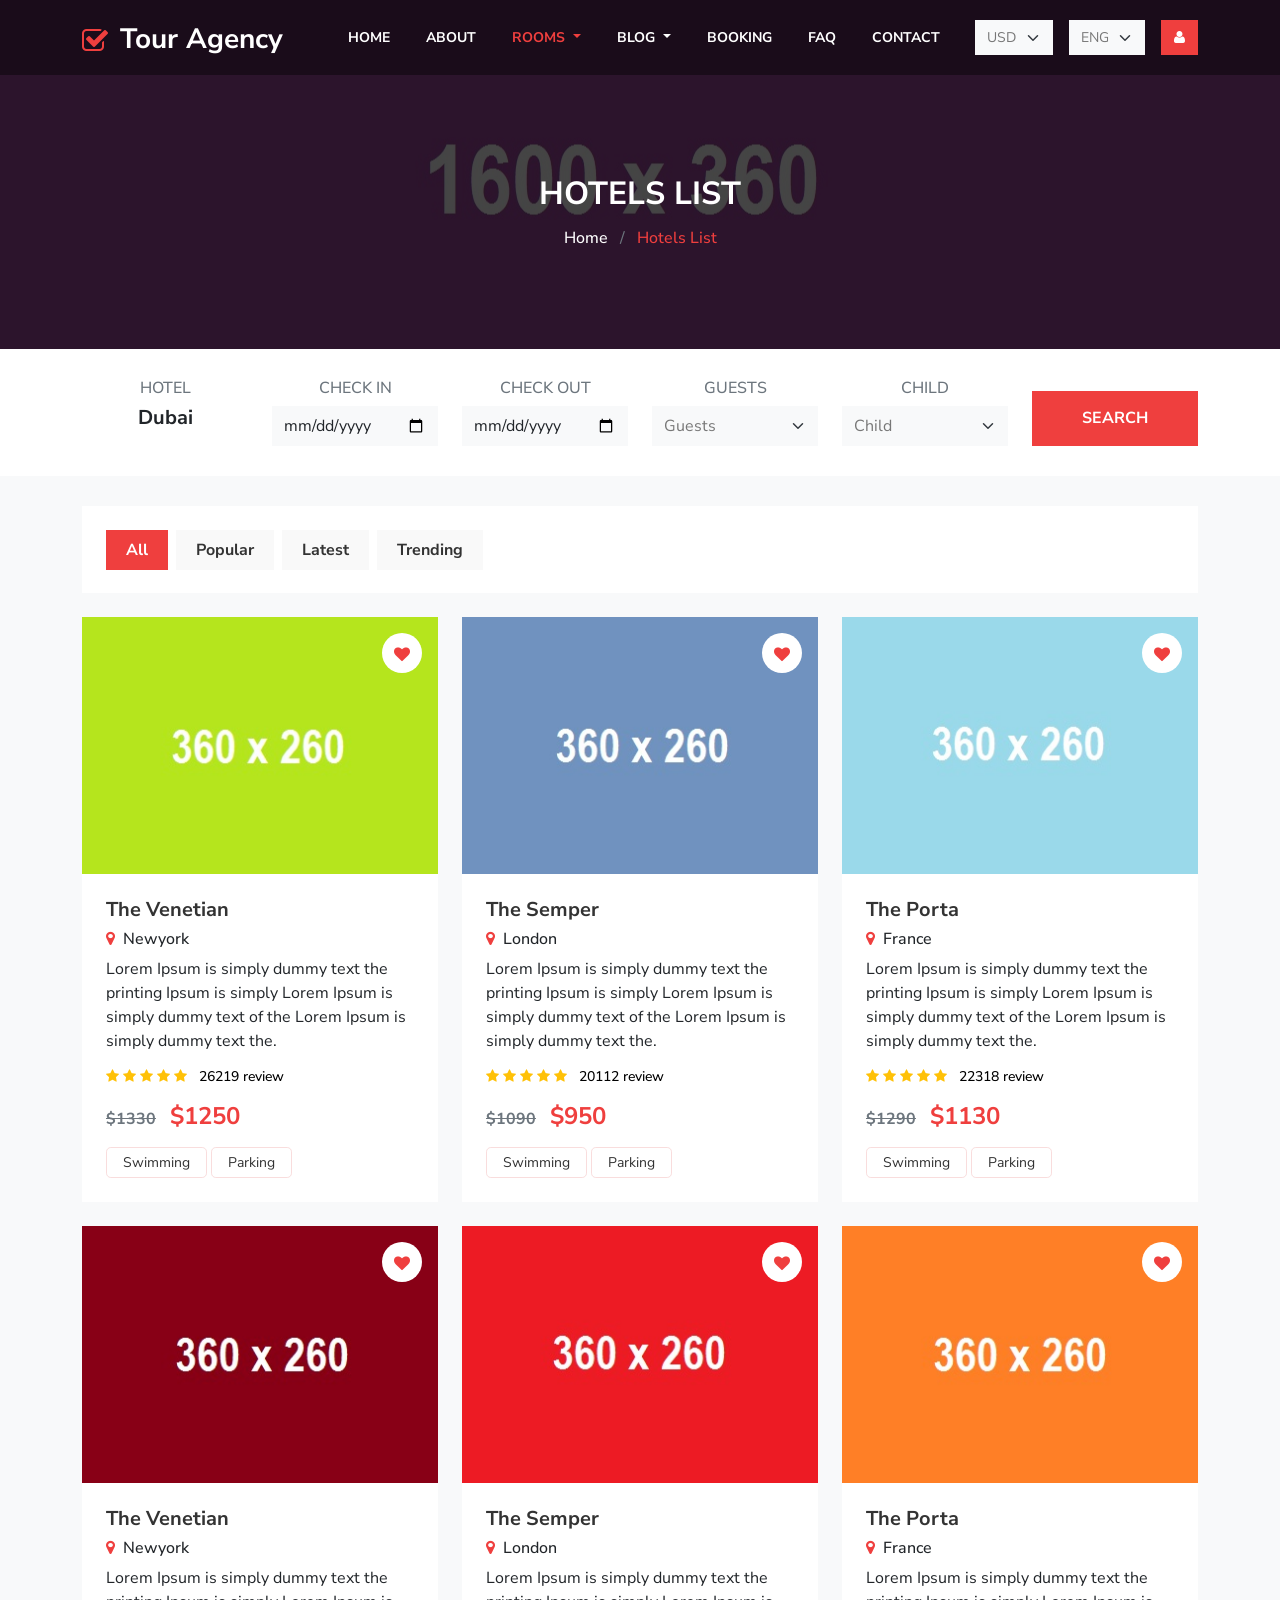
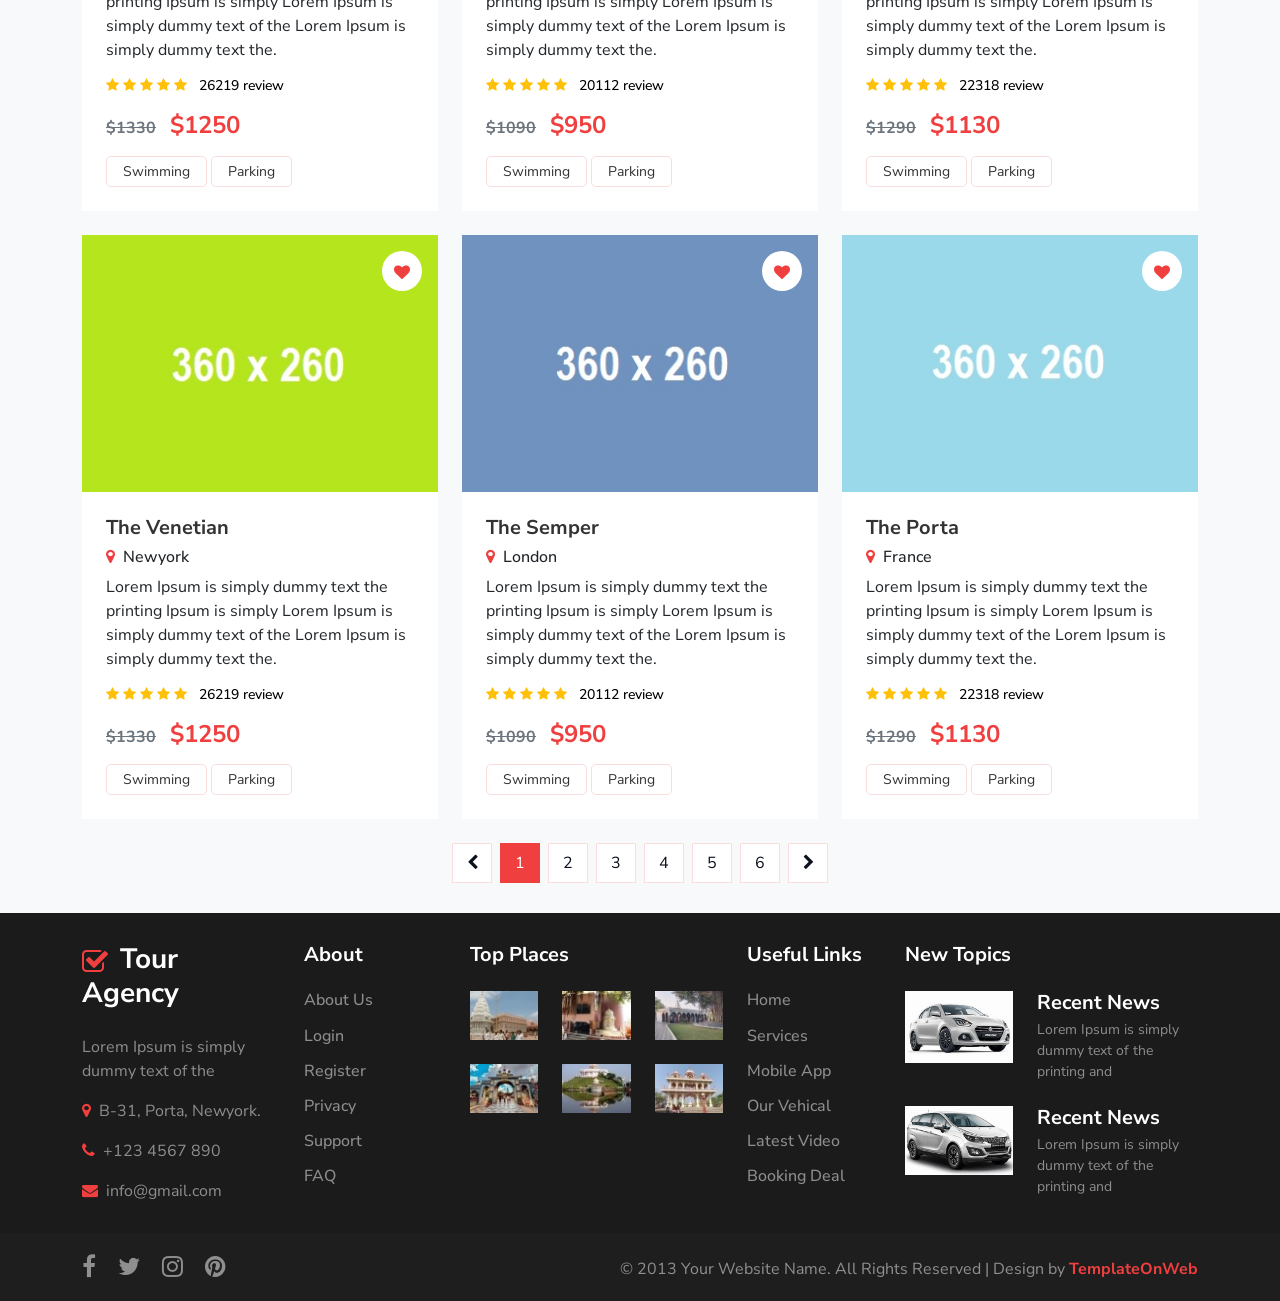
<file: list.html>
<!DOCTYPE html>
<html lang="en">
<head>
	<meta charset="utf-8">
	<meta http-equiv="X-UA-Compatible" content="IE=edge">
	<meta name="viewport" content="width=device-width, initial-scale=1">
	<title>Tour Agency</title>
	<link href="css/bootstrap.min.css" rel="stylesheet" >
	<link href="css/font-awesome.min.css" rel="stylesheet" >
	<link href="css/global.css" rel="stylesheet">
	<link href="css/list.css" rel="stylesheet">
	<link href="https://fonts.googleapis.com/css2?family=Nunito+Sans:opsz,wght@6..12,500&display=swap" rel="stylesheet">
	<script src="js/bootstrap.bundle.min.js"></script>

</head>
<body>

<div class="main_list">
 <div class="main_o1">
<section id="header">
<nav class="navbar navbar-expand-md navbar-light pt-0 pb-0" id="navbar_sticky">
<div class="container-xl">
<a class="navbar-brand fs-3 p-0 fw-bold text-white" href="index.html"><i class="fa fa-check-square-o align-middle me-1 col_red"></i> Tour Agency </a>
<button class="navbar-toggler" type="button" data-bs-toggle="collapse" data-bs-target="#navbarSupportedContent" aria-controls="navbarSupportedContent" aria-expanded="false" aria-label="Toggle navigation">
<span class="navbar-toggler-icon"></span>
</button>
<div class="collapse navbar-collapse" id="navbarSupportedContent">
<ul class="navbar-nav mb-0 ms-auto">

<li class="nav-item">
<a class="nav-link" aria-current="page" href="index.html">Home</a>
</li>

<li class="nav-item">
<a class="nav-link" href="about.html">About </a>
</li>

<li class="nav-item dropdown">
<a class="nav-link dropdown-toggle active" href="#" id="navbarDropdown" role="button" data-bs-toggle="dropdown" aria-expanded="false">
Rooms
</a>
<ul class="dropdown-menu drop_1" aria-labelledby="navbarDropdown">
<li><a class="dropdown-item" href="list.html"> Rooms</a></li>
<li><a class="dropdown-item border-0" href="detail.html"> Room Detail</a></li>
</ul>
</li>

<li class="nav-item dropdown">
<a class="nav-link dropdown-toggle" href="#" id="navbarDropdown" role="button" data-bs-toggle="dropdown" aria-expanded="false">
Blog
</a>
<ul class="dropdown-menu drop_1" aria-labelledby="navbarDropdown">
<li><a class="dropdown-item" href="blog.html"> Blog</a></li>
<li><a class="dropdown-item border-0" href="blog_detail.html"> Blog Detail</a></li>
</ul>
</li>

<li class="nav-item">
<a class="nav-link" href="booking.html">Booking</a>
</li>

<li class="nav-item">
<a class="nav-link" href="faq.html">Faq</a>
</li>

<li class="nav-item">
<a class="nav-link" href="contact.html">Contact</a>
</li>

</ul>
<ul class="navbar-nav mb-0 ms-auto nav_right">
<li class="nav-item">
 <select class="form-select bg-light border-0" aria-label="Default select example">
<option selected="">USD</option>
<option value="1">EUR</option>
<option value="2">INR</option>
<option value="3">AUD</option>
</select>
</li>
<li class="nav-item mx-3">
 <select class="form-select bg-light border-0" aria-label="Default select example">
<option selected="">ENG</option>
<option value="1">FRE</option>
<option value="2">SPA</option>
<option value="3">ARB</option>
</select>
</li>
<li class="nav-item">
<a class="nav-link button rounded-0 link_1" href="#"><i class="fa fa-user"></i> </a>
</li>
</ul>
</div>
</div>
</nav>
</section>
<section id="center" class="center_o">
   <div class="container-xl">
	 <div class="row center_o1 text-center">
		 <div class="col-md-12">
		  <h2 class="text-white text-uppercase">HOTELS LIST</h2>
		  <h6 class="mb-0 mt-3 col_red"><a class="text-white" href="#">Home</a> <span class="mx-2 text-muted">/</span> Hotels List</h6>
		 </div>
	 </div>
 </div>   
</section>
 </div>
</div>

<section id="list" class="p_3">
   <div class="container-xl">
	 <div class="row list_1">
		 <div class="col-md-2">
		  <div class="list_1i text-center">
		   <h6 class="text-muted">HOTEL</h6>
		   <h5 class="mb-0">Dubai</h5>
		  </div>
		 </div>
		 <div class="col-md-2">
		  <div class="list_1i text-center">
		   <h6 class="text-muted">CHECK IN</h6>
		   <input class="form-control bg-light border-0" id="example-date" type="date" name="date">
		  </div>
		 </div>
		 <div class="col-md-2">
		  <div class="list_1i text-center">
		   <h6 class="text-muted">CHECK OUT</h6>
		   <input class="form-control bg-light border-0" id="example-date" type="date" name="date">
		  </div>
		 </div>
		 <div class="col-md-2">
		  <div class="list_1i text-center">
		   <h6 class="text-muted">GUESTS</h6>
		   <select class="form-select bg-light border-0" aria-label="Default select example">
<option selected="">Guests</option>
<option value="1">1</option>
<option value="2">2</option>
<option value="3">3</option>
<option value="4">4</option>
</select>
		  </div>
		 </div>
		 <div class="col-md-2">
		  <div class="list_1i text-center">
		   <h6 class="text-muted">CHILD</h6>
		   <select class="form-select bg-light border-0" aria-label="Default select example">
<option selected="">Child</option>
<option value="1">1</option>
<option value="2">2</option>
<option value="3">3</option>
<option value="4">4</option>
</select>
		  </div>
		 </div>
		 <div class="col-md-2">
		  <div class="list_1io text-center">
		    <h6 class="mb-0"><a class="button rounded-0  d-block text-center fw-bold" href="detail.html">SEARCH</a></h6>
		  </div>
		 </div>
	 </div>
 </div>   
</section>

<section id="list_pg" class="p_3 bg-light">
   <div class="container-xl">
	 <div class="list_pg1 row">
	  <div class="col-md-12">
	   <div class="list_pg1i bg-white p-4">
	     <ul class="nav nav-tabs mb-0 border-0">
<li class="nav-item d-inline-block me-2">
<a href="#home" data-bs-toggle="tab" aria-expanded="false" class="nav-link active">
<span class="d-md-block">All</span>
</a>
</li>
<li class="nav-item d-inline-block me-2">
<a href="#profile" data-bs-toggle="tab" aria-expanded="true" class="nav-link">
<span class="d-md-block">Popular</span>
</a>
</li>
<li class="nav-item d-inline-block me-2">
<a href="#profile1" data-bs-toggle="tab" aria-expanded="true" class="nav-link">
<span class="d-md-block">Latest</span>
</a>
</li>

<li class="nav-item d-inline-block me-2">
<a href="#profile2" data-bs-toggle="tab" aria-expanded="true" class="nav-link">
<span class="d-md-block">Trending</span>
</a>
</li>

</ul>
	   </div>
	  </div>
	 </div>
	 <div class="list_pg2 row mt-4">
	    <div class="tab-content">
<div class="tab-pane active" id="home">
 <div class="list_pg2i row">
  <div class="col-md-4">
    <div class="offer_2m">
   <div class="offer_2m1 position-relative">
    <div class="offer_2mi">
     <div class="grid clearfix">
			<figure class="effect-jazz mb-0">
			<a href="detail.html"><img src="img/19.jpg" class="w-100 rounded-0" alt="img25"></a>
			</figure>
			</div>
    </div>
	<div class="offer_2mi2 position-absolute top-0 p-3 text-end w-100">
        <span><a class="bg-white col_red fs-6 rounded-circle d-inline-block text-center" href="detail.html"><i class="fa fa-heart"></i></a></span>
    </div>
  </div>
  <div class="offer_2m2 p-4  rounded-0 bg-white">
    <h5><a href="detail.html">The Venetian</a></h5>
	<h6><i class="fa fa-map-marker col_red me-1"></i> Newyork</h6>
	<p>Lorem Ipsum is simply dummy text the printing Ipsum is simply Lorem Ipsum is simply dummy text of the Lorem Ipsum is simply dummy text the.</p>
    <h6 class="text-warning font_14">
    <i class="fa fa-star"></i>
	<i class="fa fa-star"></i>
	<i class="fa fa-star"></i>
	<i class="fa fa-star"></i>
	<i class="fa fa-star"></i>
	<span class="text-black ms-2">26219 review</span>
   </h6>
   <h4 class="col_red mt-3"> <span class="text-decoration-line-through fs-6 me-2 text-muted">$1330</span> $1250</h4>
   <ul class="mb-0 mt-3 font_14">
    <li class="d-inline-block"><a class="d-block border_1 p-1 rounded-3 px-3" href="detail.html">Swimming</a></li>
	<li class="d-inline-block"><a class="d-block border_1 p-1 rounded-3 px-3" href="detail.html">Parking</a></li>
   </ul>
  </div>
  </div>
  </div>
  <div class="col-md-4">
    <div class="offer_2m">
   <div class="offer_2m1 position-relative">
    <div class="offer_2mi">
     <div class="grid clearfix">
			<figure class="effect-jazz mb-0">
			<a href="detail.html"><img src="img/20.jpg" class="w-100 rounded-0" alt="img25"></a>
			</figure>
			</div>
    </div>
	<div class="offer_2mi2 position-absolute top-0 p-3 text-end w-100">
        <span><a class="bg-white col_red fs-6 rounded-circle d-inline-block text-center" href="detail.html"><i class="fa fa-heart"></i></a></span>
    </div>
  </div>
  <div class="offer_2m2 p-4  rounded-0 bg-white">
    <h5><a href="detail.html">The Semper</a></h5>
	<h6><i class="fa fa-map-marker col_red me-1"></i> London</h6>
	<p>Lorem Ipsum is simply dummy text the printing Ipsum is simply Lorem Ipsum is simply dummy text of the Lorem Ipsum is simply dummy text the.</p>
    <h6 class="text-warning font_14">
    <i class="fa fa-star"></i>
	<i class="fa fa-star"></i>
	<i class="fa fa-star"></i>
	<i class="fa fa-star"></i>
	<i class="fa fa-star"></i>
	<span class="text-black ms-2">20112 review</span>
   </h6>
   <h4 class="col_red mt-3"> <span class="text-decoration-line-through fs-6 me-2 text-muted">$1090</span> $950</h4>
   <ul class="mb-0 mt-3 font_14">
    <li class="d-inline-block"><a class="d-block border_1 p-1 rounded-3 px-3" href="detail.html">Swimming</a></li>
	<li class="d-inline-block"><a class="d-block border_1 p-1 rounded-3 px-3" href="detail.html">Parking</a></li>
   </ul>
  </div>
  </div>
  </div>
  <div class="col-md-4">
    <div class="offer_2m">
   <div class="offer_2m1 position-relative">
    <div class="offer_2mi">
     <div class="grid clearfix">
			<figure class="effect-jazz mb-0">
			<a href="detail.html"><img src="img/21.jpg" class="w-100 rounded-0" alt="img25"></a>
			</figure>
			</div>
    </div>
	<div class="offer_2mi2 position-absolute top-0 p-3 text-end w-100">
        <span><a class="bg-white col_red fs-6 rounded-circle d-inline-block text-center" href="detail.html"><i class="fa fa-heart"></i></a></span>
    </div>
  </div>
  <div class="offer_2m2 p-4  rounded-0 bg-white">
    <h5><a href="detail.html">The Porta</a></h5>
	<h6><i class="fa fa-map-marker col_red me-1"></i> France</h6>
	<p>Lorem Ipsum is simply dummy text the printing Ipsum is simply Lorem Ipsum is simply dummy text of the Lorem Ipsum is simply dummy text the.</p>
    <h6 class="text-warning font_14">
    <i class="fa fa-star"></i>
	<i class="fa fa-star"></i>
	<i class="fa fa-star"></i>
	<i class="fa fa-star"></i>
	<i class="fa fa-star"></i>
	<span class="text-black ms-2">22318 review</span>
   </h6>
   <h4 class="col_red mt-3"> <span class="text-decoration-line-through fs-6 me-2 text-muted">$1290</span> $1130</h4>
   <ul class="mb-0 mt-3 font_14">
    <li class="d-inline-block"><a class="d-block border_1 p-1 rounded-3 px-3" href="detail.html">Swimming</a></li>
	<li class="d-inline-block"><a class="d-block border_1 p-1 rounded-3 px-3" href="detail.html">Parking</a></li>
   </ul>
  </div>
  </div>
  </div>
 </div>
 <div class="list_pg2i row mt-4">
  <div class="col-md-4">
    <div class="offer_2m">
   <div class="offer_2m1 position-relative">
    <div class="offer_2mi">
     <div class="grid clearfix">
			<figure class="effect-jazz mb-0">
			<a href="detail.html"><img src="img/22.jpg" class="w-100 rounded-0" alt="img25"></a>
			</figure>
			</div>
    </div>
	<div class="offer_2mi2 position-absolute top-0 p-3 text-end w-100">
        <span><a class="bg-white col_red fs-6 rounded-circle d-inline-block text-center" href="detail.html"><i class="fa fa-heart"></i></a></span>
    </div>
  </div>
  <div class="offer_2m2 p-4  rounded-0 bg-white">
    <h5><a href="detail.html">The Venetian</a></h5>
	<h6><i class="fa fa-map-marker col_red me-1"></i> Newyork</h6>
	<p>Lorem Ipsum is simply dummy text the printing Ipsum is simply Lorem Ipsum is simply dummy text of the Lorem Ipsum is simply dummy text the.</p>
    <h6 class="text-warning font_14">
    <i class="fa fa-star"></i>
	<i class="fa fa-star"></i>
	<i class="fa fa-star"></i>
	<i class="fa fa-star"></i>
	<i class="fa fa-star"></i>
	<span class="text-black ms-2">26219 review</span>
   </h6>
   <h4 class="col_red mt-3"> <span class="text-decoration-line-through fs-6 me-2 text-muted">$1330</span> $1250</h4>
   <ul class="mb-0 mt-3 font_14">
    <li class="d-inline-block"><a class="d-block border_1 p-1 rounded-3 px-3" href="detail.html">Swimming</a></li>
	<li class="d-inline-block"><a class="d-block border_1 p-1 rounded-3 px-3" href="detail.html">Parking</a></li>
   </ul>
  </div>
  </div>
  </div>
  <div class="col-md-4">
    <div class="offer_2m">
   <div class="offer_2m1 position-relative">
    <div class="offer_2mi">
     <div class="grid clearfix">
			<figure class="effect-jazz mb-0">
			<a href="detail.html"><img src="img/23.jpg" class="w-100 rounded-0" alt="img25"></a>
			</figure>
			</div>
    </div>
	<div class="offer_2mi2 position-absolute top-0 p-3 text-end w-100">
        <span><a class="bg-white col_red fs-6 rounded-circle d-inline-block text-center" href="detail.html"><i class="fa fa-heart"></i></a></span>
    </div>
  </div>
  <div class="offer_2m2 p-4  rounded-0 bg-white">
    <h5><a href="detail.html">The Semper</a></h5>
	<h6><i class="fa fa-map-marker col_red me-1"></i> London</h6>
	<p>Lorem Ipsum is simply dummy text the printing Ipsum is simply Lorem Ipsum is simply dummy text of the Lorem Ipsum is simply dummy text the.</p>
    <h6 class="text-warning font_14">
    <i class="fa fa-star"></i>
	<i class="fa fa-star"></i>
	<i class="fa fa-star"></i>
	<i class="fa fa-star"></i>
	<i class="fa fa-star"></i>
	<span class="text-black ms-2">20112 review</span>
   </h6>
   <h4 class="col_red mt-3"> <span class="text-decoration-line-through fs-6 me-2 text-muted">$1090</span> $950</h4>
   <ul class="mb-0 mt-3 font_14">
    <li class="d-inline-block"><a class="d-block border_1 p-1 rounded-3 px-3" href="detail.html">Swimming</a></li>
	<li class="d-inline-block"><a class="d-block border_1 p-1 rounded-3 px-3" href="detail.html">Parking</a></li>
   </ul>
  </div>
  </div>
  </div>
  <div class="col-md-4">
    <div class="offer_2m">
   <div class="offer_2m1 position-relative">
    <div class="offer_2mi">
     <div class="grid clearfix">
			<figure class="effect-jazz mb-0">
			<a href="detail.html"><img src="img/24.jpg" class="w-100 rounded-0" alt="img25"></a>
			</figure>
			</div>
    </div>
	<div class="offer_2mi2 position-absolute top-0 p-3 text-end w-100">
        <span><a class="bg-white col_red fs-6 rounded-circle d-inline-block text-center" href="detail.html"><i class="fa fa-heart"></i></a></span>
    </div>
  </div>
  <div class="offer_2m2 p-4  rounded-0 bg-white">
    <h5><a href="detail.html">The Porta</a></h5>
	<h6><i class="fa fa-map-marker col_red me-1"></i> France</h6>
	<p>Lorem Ipsum is simply dummy text the printing Ipsum is simply Lorem Ipsum is simply dummy text of the Lorem Ipsum is simply dummy text the.</p>
    <h6 class="text-warning font_14">
    <i class="fa fa-star"></i>
	<i class="fa fa-star"></i>
	<i class="fa fa-star"></i>
	<i class="fa fa-star"></i>
	<i class="fa fa-star"></i>
	<span class="text-black ms-2">22318 review</span>
   </h6>
   <h4 class="col_red mt-3"> <span class="text-decoration-line-through fs-6 me-2 text-muted">$1290</span> $1130</h4>
   <ul class="mb-0 mt-3 font_14">
    <li class="d-inline-block"><a class="d-block border_1 p-1 rounded-3 px-3" href="detail.html">Swimming</a></li>
	<li class="d-inline-block"><a class="d-block border_1 p-1 rounded-3 px-3" href="detail.html">Parking</a></li>
   </ul>
  </div>
  </div>
  </div>
 </div>
 <div class="list_pg2i row mt-4">
  <div class="col-md-4">
    <div class="offer_2m">
   <div class="offer_2m1 position-relative">
    <div class="offer_2mi">
     <div class="grid clearfix">
			<figure class="effect-jazz mb-0">
			<a href="detail.html"><img src="img/25.jpg" class="w-100 rounded-0" alt="img25"></a>
			</figure>
			</div>
    </div>
	<div class="offer_2mi2 position-absolute top-0 p-3 text-end w-100">
        <span><a class="bg-white col_red fs-6 rounded-circle d-inline-block text-center" href="detail.html"><i class="fa fa-heart"></i></a></span>
    </div>
  </div>
  <div class="offer_2m2 p-4  rounded-0 bg-white">
    <h5><a href="detail.html">The Venetian</a></h5>
	<h6><i class="fa fa-map-marker col_red me-1"></i> Newyork</h6>
	<p>Lorem Ipsum is simply dummy text the printing Ipsum is simply Lorem Ipsum is simply dummy text of the Lorem Ipsum is simply dummy text the.</p>
    <h6 class="text-warning font_14">
    <i class="fa fa-star"></i>
	<i class="fa fa-star"></i>
	<i class="fa fa-star"></i>
	<i class="fa fa-star"></i>
	<i class="fa fa-star"></i>
	<span class="text-black ms-2">26219 review</span>
   </h6>
   <h4 class="col_red mt-3"> <span class="text-decoration-line-through fs-6 me-2 text-muted">$1330</span> $1250</h4>
   <ul class="mb-0 mt-3 font_14">
    <li class="d-inline-block"><a class="d-block border_1 p-1 rounded-3 px-3" href="detail.html">Swimming</a></li>
	<li class="d-inline-block"><a class="d-block border_1 p-1 rounded-3 px-3" href="detail.html">Parking</a></li>
   </ul>
  </div>
  </div>
  </div>
  <div class="col-md-4">
    <div class="offer_2m">
   <div class="offer_2m1 position-relative">
    <div class="offer_2mi">
     <div class="grid clearfix">
			<figure class="effect-jazz mb-0">
			<a href="detail.html"><img src="img/26.jpg" class="w-100 rounded-0" alt="img25"></a>
			</figure>
			</div>
    </div>
	<div class="offer_2mi2 position-absolute top-0 p-3 text-end w-100">
        <span><a class="bg-white col_red fs-6 rounded-circle d-inline-block text-center" href="detail.html"><i class="fa fa-heart"></i></a></span>
    </div>
  </div>
  <div class="offer_2m2 p-4  rounded-0 bg-white">
    <h5><a href="detail.html">The Semper</a></h5>
	<h6><i class="fa fa-map-marker col_red me-1"></i> London</h6>
	<p>Lorem Ipsum is simply dummy text the printing Ipsum is simply Lorem Ipsum is simply dummy text of the Lorem Ipsum is simply dummy text the.</p>
    <h6 class="text-warning font_14">
    <i class="fa fa-star"></i>
	<i class="fa fa-star"></i>
	<i class="fa fa-star"></i>
	<i class="fa fa-star"></i>
	<i class="fa fa-star"></i>
	<span class="text-black ms-2">20112 review</span>
   </h6>
   <h4 class="col_red mt-3"> <span class="text-decoration-line-through fs-6 me-2 text-muted">$1090</span> $950</h4>
   <ul class="mb-0 mt-3 font_14">
    <li class="d-inline-block"><a class="d-block border_1 p-1 rounded-3 px-3" href="detail.html">Swimming</a></li>
	<li class="d-inline-block"><a class="d-block border_1 p-1 rounded-3 px-3" href="detail.html">Parking</a></li>
   </ul>
  </div>
  </div>
  </div>
  <div class="col-md-4">
    <div class="offer_2m">
   <div class="offer_2m1 position-relative">
    <div class="offer_2mi">
     <div class="grid clearfix">
			<figure class="effect-jazz mb-0">
			<a href="detail.html"><img src="img/27.jpg" class="w-100 rounded-0" alt="img25"></a>
			</figure>
			</div>
    </div>
	<div class="offer_2mi2 position-absolute top-0 p-3 text-end w-100">
        <span><a class="bg-white col_red fs-6 rounded-circle d-inline-block text-center" href="detail.html"><i class="fa fa-heart"></i></a></span>
    </div>
  </div>
  <div class="offer_2m2 p-4  rounded-0 bg-white">
    <h5><a href="detail.html">The Porta</a></h5>
	<h6><i class="fa fa-map-marker col_red me-1"></i> France</h6>
	<p>Lorem Ipsum is simply dummy text the printing Ipsum is simply Lorem Ipsum is simply dummy text of the Lorem Ipsum is simply dummy text the.</p>
    <h6 class="text-warning font_14">
    <i class="fa fa-star"></i>
	<i class="fa fa-star"></i>
	<i class="fa fa-star"></i>
	<i class="fa fa-star"></i>
	<i class="fa fa-star"></i>
	<span class="text-black ms-2">22318 review</span>
   </h6>
   <h4 class="col_red mt-3"> <span class="text-decoration-line-through fs-6 me-2 text-muted">$1290</span> $1130</h4>
   <ul class="mb-0 mt-3 font_14">
    <li class="d-inline-block"><a class="d-block border_1 p-1 rounded-3 px-3" href="detail.html">Swimming</a></li>
	<li class="d-inline-block"><a class="d-block border_1 p-1 rounded-3 px-3" href="detail.html">Parking</a></li>
   </ul>
  </div>
  </div>
  </div>
 </div>
</div>
<div class="tab-pane" id="profile">
 <div class="list_pg2i row">
  <div class="col-md-4">
    <div class="offer_2m">
   <div class="offer_2m1 position-relative">
    <div class="offer_2mi">
     <div class="grid clearfix">
			<figure class="effect-jazz mb-0">
			<a href="detail.html"><img src="img/22.jpg" class="w-100 rounded-0" alt="img25"></a>
			</figure>
			</div>
    </div>
	<div class="offer_2mi2 position-absolute top-0 p-3 text-end w-100">
        <span><a class="bg-white col_red fs-6 rounded-circle d-inline-block text-center" href="detail.html"><i class="fa fa-heart"></i></a></span>
    </div>
  </div>
  <div class="offer_2m2 p-4  rounded-0 bg-white">
    <h5><a href="detail.html">The Venetian</a></h5>
	<h6><i class="fa fa-map-marker col_red me-1"></i> Newyork</h6>
	<p>Lorem Ipsum is simply dummy text the printing Ipsum is simply Lorem Ipsum is simply dummy text of the Lorem Ipsum is simply dummy text the.</p>
    <h6 class="text-warning font_14">
    <i class="fa fa-star"></i>
	<i class="fa fa-star"></i>
	<i class="fa fa-star"></i>
	<i class="fa fa-star"></i>
	<i class="fa fa-star"></i>
	<span class="text-black ms-2">26219 review</span>
   </h6>
   <h4 class="col_red mt-3"> <span class="text-decoration-line-through fs-6 me-2 text-muted">$1330</span> $1250</h4>
   <ul class="mb-0 mt-3 font_14">
    <li class="d-inline-block"><a class="d-block border_1 p-1 rounded-3 px-3" href="detail.html">Swimming</a></li>
	<li class="d-inline-block"><a class="d-block border_1 p-1 rounded-3 px-3" href="detail.html">Parking</a></li>
   </ul>
  </div>
  </div>
  </div>
  <div class="col-md-4">
    <div class="offer_2m">
   <div class="offer_2m1 position-relative">
    <div class="offer_2mi">
     <div class="grid clearfix">
			<figure class="effect-jazz mb-0">
			<a href="detail.html"><img src="img/23.jpg" class="w-100 rounded-0" alt="img25"></a>
			</figure>
			</div>
    </div>
	<div class="offer_2mi2 position-absolute top-0 p-3 text-end w-100">
        <span><a class="bg-white col_red fs-6 rounded-circle d-inline-block text-center" href="detail.html"><i class="fa fa-heart"></i></a></span>
    </div>
  </div>
  <div class="offer_2m2 p-4  rounded-0 bg-white">
    <h5><a href="detail.html">The Semper</a></h5>
	<h6><i class="fa fa-map-marker col_red me-1"></i> London</h6>
	<p>Lorem Ipsum is simply dummy text the printing Ipsum is simply Lorem Ipsum is simply dummy text of the Lorem Ipsum is simply dummy text the.</p>
    <h6 class="text-warning font_14">
    <i class="fa fa-star"></i>
	<i class="fa fa-star"></i>
	<i class="fa fa-star"></i>
	<i class="fa fa-star"></i>
	<i class="fa fa-star"></i>
	<span class="text-black ms-2">20112 review</span>
   </h6>
   <h4 class="col_red mt-3"> <span class="text-decoration-line-through fs-6 me-2 text-muted">$1090</span> $950</h4>
   <ul class="mb-0 mt-3 font_14">
    <li class="d-inline-block"><a class="d-block border_1 p-1 rounded-3 px-3" href="detail.html">Swimming</a></li>
	<li class="d-inline-block"><a class="d-block border_1 p-1 rounded-3 px-3" href="detail.html">Parking</a></li>
   </ul>
  </div>
  </div>
  </div>
  <div class="col-md-4">
    <div class="offer_2m">
   <div class="offer_2m1 position-relative">
    <div class="offer_2mi">
     <div class="grid clearfix">
			<figure class="effect-jazz mb-0">
			<a href="detail.html"><img src="img/24.jpg" class="w-100 rounded-0" alt="img25"></a>
			</figure>
			</div>
    </div>
	<div class="offer_2mi2 position-absolute top-0 p-3 text-end w-100">
        <span><a class="bg-white col_red fs-6 rounded-circle d-inline-block text-center" href="detail.html"><i class="fa fa-heart"></i></a></span>
    </div>
  </div>
  <div class="offer_2m2 p-4  rounded-0 bg-white">
    <h5><a href="detail.html">The Porta</a></h5>
	<h6><i class="fa fa-map-marker col_red me-1"></i> France</h6>
	<p>Lorem Ipsum is simply dummy text the printing Ipsum is simply Lorem Ipsum is simply dummy text of the Lorem Ipsum is simply dummy text the.</p>
    <h6 class="text-warning font_14">
    <i class="fa fa-star"></i>
	<i class="fa fa-star"></i>
	<i class="fa fa-star"></i>
	<i class="fa fa-star"></i>
	<i class="fa fa-star"></i>
	<span class="text-black ms-2">22318 review</span>
   </h6>
   <h4 class="col_red mt-3"> <span class="text-decoration-line-through fs-6 me-2 text-muted">$1290</span> $1130</h4>
   <ul class="mb-0 mt-3 font_14">
    <li class="d-inline-block"><a class="d-block border_1 p-1 rounded-3 px-3" href="detail.html">Swimming</a></li>
	<li class="d-inline-block"><a class="d-block border_1 p-1 rounded-3 px-3" href="detail.html">Parking</a></li>
   </ul>
  </div>
  </div>
  </div>
 </div>
 <div class="list_pg2i row mt-4">
  <div class="col-md-4">
    <div class="offer_2m">
   <div class="offer_2m1 position-relative">
    <div class="offer_2mi">
     <div class="grid clearfix">
			<figure class="effect-jazz mb-0">
			<a href="detail.html"><img src="img/19.jpg" class="w-100 rounded-0" alt="img25"></a>
			</figure>
			</div>
    </div>
	<div class="offer_2mi2 position-absolute top-0 p-3 text-end w-100">
        <span><a class="bg-white col_red fs-6 rounded-circle d-inline-block text-center" href="detail.html"><i class="fa fa-heart"></i></a></span>
    </div>
  </div>
  <div class="offer_2m2 p-4  rounded-0 bg-white">
    <h5><a href="detail.html">The Venetian</a></h5>
	<h6><i class="fa fa-map-marker col_red me-1"></i> Newyork</h6>
	<p>Lorem Ipsum is simply dummy text the printing Ipsum is simply Lorem Ipsum is simply dummy text of the Lorem Ipsum is simply dummy text the.</p>
    <h6 class="text-warning font_14">
    <i class="fa fa-star"></i>
	<i class="fa fa-star"></i>
	<i class="fa fa-star"></i>
	<i class="fa fa-star"></i>
	<i class="fa fa-star"></i>
	<span class="text-black ms-2">26219 review</span>
   </h6>
   <h4 class="col_red mt-3"> <span class="text-decoration-line-through fs-6 me-2 text-muted">$1330</span> $1250</h4>
   <ul class="mb-0 mt-3 font_14">
    <li class="d-inline-block"><a class="d-block border_1 p-1 rounded-3 px-3" href="detail.html">Swimming</a></li>
	<li class="d-inline-block"><a class="d-block border_1 p-1 rounded-3 px-3" href="detail.html">Parking</a></li>
   </ul>
  </div>
  </div>
  </div>
  <div class="col-md-4">
    <div class="offer_2m">
   <div class="offer_2m1 position-relative">
    <div class="offer_2mi">
     <div class="grid clearfix">
			<figure class="effect-jazz mb-0">
			<a href="detail.html"><img src="img/20.jpg" class="w-100 rounded-0" alt="img25"></a>
			</figure>
			</div>
    </div>
	<div class="offer_2mi2 position-absolute top-0 p-3 text-end w-100">
        <span><a class="bg-white col_red fs-6 rounded-circle d-inline-block text-center" href="detail.html"><i class="fa fa-heart"></i></a></span>
    </div>
  </div>
  <div class="offer_2m2 p-4  rounded-0 bg-white">
    <h5><a href="detail.html">The Semper</a></h5>
	<h6><i class="fa fa-map-marker col_red me-1"></i> London</h6>
	<p>Lorem Ipsum is simply dummy text the printing Ipsum is simply Lorem Ipsum is simply dummy text of the Lorem Ipsum is simply dummy text the.</p>
    <h6 class="text-warning font_14">
    <i class="fa fa-star"></i>
	<i class="fa fa-star"></i>
	<i class="fa fa-star"></i>
	<i class="fa fa-star"></i>
	<i class="fa fa-star"></i>
	<span class="text-black ms-2">20112 review</span>
   </h6>
   <h4 class="col_red mt-3"> <span class="text-decoration-line-through fs-6 me-2 text-muted">$1090</span> $950</h4>
   <ul class="mb-0 mt-3 font_14">
    <li class="d-inline-block"><a class="d-block border_1 p-1 rounded-3 px-3" href="detail.html">Swimming</a></li>
	<li class="d-inline-block"><a class="d-block border_1 p-1 rounded-3 px-3" href="detail.html">Parking</a></li>
   </ul>
  </div>
  </div>
  </div>
  <div class="col-md-4">
    <div class="offer_2m">
   <div class="offer_2m1 position-relative">
    <div class="offer_2mi">
     <div class="grid clearfix">
			<figure class="effect-jazz mb-0">
			<a href="detail.html"><img src="img/21.jpg" class="w-100 rounded-0" alt="img25"></a>
			</figure>
			</div>
    </div>
	<div class="offer_2mi2 position-absolute top-0 p-3 text-end w-100">
        <span><a class="bg-white col_red fs-6 rounded-circle d-inline-block text-center" href="detail.html"><i class="fa fa-heart"></i></a></span>
    </div>
  </div>
  <div class="offer_2m2 p-4  rounded-0 bg-white">
    <h5><a href="detail.html">The Porta</a></h5>
	<h6><i class="fa fa-map-marker col_red me-1"></i> France</h6>
	<p>Lorem Ipsum is simply dummy text the printing Ipsum is simply Lorem Ipsum is simply dummy text of the Lorem Ipsum is simply dummy text the.</p>
    <h6 class="text-warning font_14">
    <i class="fa fa-star"></i>
	<i class="fa fa-star"></i>
	<i class="fa fa-star"></i>
	<i class="fa fa-star"></i>
	<i class="fa fa-star"></i>
	<span class="text-black ms-2">22318 review</span>
   </h6>
   <h4 class="col_red mt-3"> <span class="text-decoration-line-through fs-6 me-2 text-muted">$1290</span> $1130</h4>
   <ul class="mb-0 mt-3 font_14">
    <li class="d-inline-block"><a class="d-block border_1 p-1 rounded-3 px-3" href="detail.html">Swimming</a></li>
	<li class="d-inline-block"><a class="d-block border_1 p-1 rounded-3 px-3" href="detail.html">Parking</a></li>
   </ul>
  </div>
  </div>
  </div>
 </div>
 <div class="list_pg2i row mt-4">
  <div class="col-md-4">
    <div class="offer_2m">
   <div class="offer_2m1 position-relative">
    <div class="offer_2mi">
     <div class="grid clearfix">
			<figure class="effect-jazz mb-0">
			<a href="detail.html"><img src="img/25.jpg" class="w-100 rounded-0" alt="img25"></a>
			</figure>
			</div>
    </div>
	<div class="offer_2mi2 position-absolute top-0 p-3 text-end w-100">
        <span><a class="bg-white col_red fs-6 rounded-circle d-inline-block text-center" href="detail.html"><i class="fa fa-heart"></i></a></span>
    </div>
  </div>
  <div class="offer_2m2 p-4  rounded-0 bg-white">
    <h5><a href="detail.html">The Venetian</a></h5>
	<h6><i class="fa fa-map-marker col_red me-1"></i> Newyork</h6>
	<p>Lorem Ipsum is simply dummy text the printing Ipsum is simply Lorem Ipsum is simply dummy text of the Lorem Ipsum is simply dummy text the.</p>
    <h6 class="text-warning font_14">
    <i class="fa fa-star"></i>
	<i class="fa fa-star"></i>
	<i class="fa fa-star"></i>
	<i class="fa fa-star"></i>
	<i class="fa fa-star"></i>
	<span class="text-black ms-2">26219 review</span>
   </h6>
   <h4 class="col_red mt-3"> <span class="text-decoration-line-through fs-6 me-2 text-muted">$1330</span> $1250</h4>
   <ul class="mb-0 mt-3 font_14">
    <li class="d-inline-block"><a class="d-block border_1 p-1 rounded-3 px-3" href="detail.html">Swimming</a></li>
	<li class="d-inline-block"><a class="d-block border_1 p-1 rounded-3 px-3" href="detail.html">Parking</a></li>
   </ul>
  </div>
  </div>
  </div>
  <div class="col-md-4">
    <div class="offer_2m">
   <div class="offer_2m1 position-relative">
    <div class="offer_2mi">
     <div class="grid clearfix">
			<figure class="effect-jazz mb-0">
			<a href="detail.html"><img src="img/26.jpg" class="w-100 rounded-0" alt="img25"></a>
			</figure>
			</div>
    </div>
	<div class="offer_2mi2 position-absolute top-0 p-3 text-end w-100">
        <span><a class="bg-white col_red fs-6 rounded-circle d-inline-block text-center" href="detail.html"><i class="fa fa-heart"></i></a></span>
    </div>
  </div>
  <div class="offer_2m2 p-4  rounded-0 bg-white">
    <h5><a href="detail.html">The Semper</a></h5>
	<h6><i class="fa fa-map-marker col_red me-1"></i> London</h6>
	<p>Lorem Ipsum is simply dummy text the printing Ipsum is simply Lorem Ipsum is simply dummy text of the Lorem Ipsum is simply dummy text the.</p>
    <h6 class="text-warning font_14">
    <i class="fa fa-star"></i>
	<i class="fa fa-star"></i>
	<i class="fa fa-star"></i>
	<i class="fa fa-star"></i>
	<i class="fa fa-star"></i>
	<span class="text-black ms-2">20112 review</span>
   </h6>
   <h4 class="col_red mt-3"> <span class="text-decoration-line-through fs-6 me-2 text-muted">$1090</span> $950</h4>
   <ul class="mb-0 mt-3 font_14">
    <li class="d-inline-block"><a class="d-block border_1 p-1 rounded-3 px-3" href="detail.html">Swimming</a></li>
	<li class="d-inline-block"><a class="d-block border_1 p-1 rounded-3 px-3" href="detail.html">Parking</a></li>
   </ul>
  </div>
  </div>
  </div>
  <div class="col-md-4">
    <div class="offer_2m">
   <div class="offer_2m1 position-relative">
    <div class="offer_2mi">
     <div class="grid clearfix">
			<figure class="effect-jazz mb-0">
			<a href="detail.html"><img src="img/27.jpg" class="w-100 rounded-0" alt="img25"></a>
			</figure>
			</div>
    </div>
	<div class="offer_2mi2 position-absolute top-0 p-3 text-end w-100">
        <span><a class="bg-white col_red fs-6 rounded-circle d-inline-block text-center" href="detail.html"><i class="fa fa-heart"></i></a></span>
    </div>
  </div>
  <div class="offer_2m2 p-4  rounded-0 bg-white">
    <h5><a href="detail.html">The Porta</a></h5>
	<h6><i class="fa fa-map-marker col_red me-1"></i> France</h6>
	<p>Lorem Ipsum is simply dummy text the printing Ipsum is simply Lorem Ipsum is simply dummy text of the Lorem Ipsum is simply dummy text the.</p>
    <h6 class="text-warning font_14">
    <i class="fa fa-star"></i>
	<i class="fa fa-star"></i>
	<i class="fa fa-star"></i>
	<i class="fa fa-star"></i>
	<i class="fa fa-star"></i>
	<span class="text-black ms-2">22318 review</span>
   </h6>
   <h4 class="col_red mt-3"> <span class="text-decoration-line-through fs-6 me-2 text-muted">$1290</span> $1130</h4>
   <ul class="mb-0 mt-3 font_14">
    <li class="d-inline-block"><a class="d-block border_1 p-1 rounded-3 px-3" href="detail.html">Swimming</a></li>
	<li class="d-inline-block"><a class="d-block border_1 p-1 rounded-3 px-3" href="detail.html">Parking</a></li>
   </ul>
  </div>
  </div>
  </div>
 </div>
</div>

<div class="tab-pane" id="profile1">
 <div class="list_pg2i row">
  <div class="col-md-4">
    <div class="offer_2m">
   <div class="offer_2m1 position-relative">
    <div class="offer_2mi">
     <div class="grid clearfix">
			<figure class="effect-jazz mb-0">
			<a href="detail.html"><img src="img/25.jpg" class="w-100 rounded-0" alt="img25"></a>
			</figure>
			</div>
    </div>
	<div class="offer_2mi2 position-absolute top-0 p-3 text-end w-100">
        <span><a class="bg-white col_red fs-6 rounded-circle d-inline-block text-center" href="detail.html"><i class="fa fa-heart"></i></a></span>
    </div>
  </div>
  <div class="offer_2m2 p-4  rounded-0 bg-white">
    <h5><a href="detail.html">The Venetian</a></h5>
	<h6><i class="fa fa-map-marker col_red me-1"></i> Newyork</h6>
	<p>Lorem Ipsum is simply dummy text the printing Ipsum is simply Lorem Ipsum is simply dummy text of the Lorem Ipsum is simply dummy text the.</p>
    <h6 class="text-warning font_14">
    <i class="fa fa-star"></i>
	<i class="fa fa-star"></i>
	<i class="fa fa-star"></i>
	<i class="fa fa-star"></i>
	<i class="fa fa-star"></i>
	<span class="text-black ms-2">26219 review</span>
   </h6>
   <h4 class="col_red mt-3"> <span class="text-decoration-line-through fs-6 me-2 text-muted">$1330</span> $1250</h4>
   <ul class="mb-0 mt-3 font_14">
    <li class="d-inline-block"><a class="d-block border_1 p-1 rounded-3 px-3" href="detail.html">Swimming</a></li>
	<li class="d-inline-block"><a class="d-block border_1 p-1 rounded-3 px-3" href="detail.html">Parking</a></li>
   </ul>
  </div>
  </div>
  </div>
  <div class="col-md-4">
    <div class="offer_2m">
   <div class="offer_2m1 position-relative">
    <div class="offer_2mi">
     <div class="grid clearfix">
			<figure class="effect-jazz mb-0">
			<a href="detail.html"><img src="img/26.jpg" class="w-100 rounded-0" alt="img25"></a>
			</figure>
			</div>
    </div>
	<div class="offer_2mi2 position-absolute top-0 p-3 text-end w-100">
        <span><a class="bg-white col_red fs-6 rounded-circle d-inline-block text-center" href="detail.html"><i class="fa fa-heart"></i></a></span>
    </div>
  </div>
  <div class="offer_2m2 p-4  rounded-0 bg-white">
    <h5><a href="detail.html">The Semper</a></h5>
	<h6><i class="fa fa-map-marker col_red me-1"></i> London</h6>
	<p>Lorem Ipsum is simply dummy text the printing Ipsum is simply Lorem Ipsum is simply dummy text of the Lorem Ipsum is simply dummy text the.</p>
    <h6 class="text-warning font_14">
    <i class="fa fa-star"></i>
	<i class="fa fa-star"></i>
	<i class="fa fa-star"></i>
	<i class="fa fa-star"></i>
	<i class="fa fa-star"></i>
	<span class="text-black ms-2">20112 review</span>
   </h6>
   <h4 class="col_red mt-3"> <span class="text-decoration-line-through fs-6 me-2 text-muted">$1090</span> $950</h4>
   <ul class="mb-0 mt-3 font_14">
    <li class="d-inline-block"><a class="d-block border_1 p-1 rounded-3 px-3" href="detail.html">Swimming</a></li>
	<li class="d-inline-block"><a class="d-block border_1 p-1 rounded-3 px-3" href="detail.html">Parking</a></li>
   </ul>
  </div>
  </div>
  </div>
  <div class="col-md-4">
    <div class="offer_2m">
   <div class="offer_2m1 position-relative">
    <div class="offer_2mi">
     <div class="grid clearfix">
			<figure class="effect-jazz mb-0">
			<a href="detail.html"><img src="img/27.jpg" class="w-100 rounded-0" alt="img25"></a>
			</figure>
			</div>
    </div>
	<div class="offer_2mi2 position-absolute top-0 p-3 text-end w-100">
        <span><a class="bg-white col_red fs-6 rounded-circle d-inline-block text-center" href="detail.html"><i class="fa fa-heart"></i></a></span>
    </div>
  </div>
  <div class="offer_2m2 p-4  rounded-0 bg-white">
    <h5><a href="detail.html">The Porta</a></h5>
	<h6><i class="fa fa-map-marker col_red me-1"></i> France</h6>
	<p>Lorem Ipsum is simply dummy text the printing Ipsum is simply Lorem Ipsum is simply dummy text of the Lorem Ipsum is simply dummy text the.</p>
    <h6 class="text-warning font_14">
    <i class="fa fa-star"></i>
	<i class="fa fa-star"></i>
	<i class="fa fa-star"></i>
	<i class="fa fa-star"></i>
	<i class="fa fa-star"></i>
	<span class="text-black ms-2">22318 review</span>
   </h6>
   <h4 class="col_red mt-3"> <span class="text-decoration-line-through fs-6 me-2 text-muted">$1290</span> $1130</h4>
   <ul class="mb-0 mt-3 font_14">
    <li class="d-inline-block"><a class="d-block border_1 p-1 rounded-3 px-3" href="detail.html">Swimming</a></li>
	<li class="d-inline-block"><a class="d-block border_1 p-1 rounded-3 px-3" href="detail.html">Parking</a></li>
   </ul>
  </div>
  </div>
  </div>
 </div>
 <div class="list_pg2i row mt-4">
  <div class="col-md-4">
    <div class="offer_2m">
   <div class="offer_2m1 position-relative">
    <div class="offer_2mi">
     <div class="grid clearfix">
			<figure class="effect-jazz mb-0">
			<a href="detail.html"><img src="img/19.jpg" class="w-100 rounded-0" alt="img25"></a>
			</figure>
			</div>
    </div>
	<div class="offer_2mi2 position-absolute top-0 p-3 text-end w-100">
        <span><a class="bg-white col_red fs-6 rounded-circle d-inline-block text-center" href="detail.html"><i class="fa fa-heart"></i></a></span>
    </div>
  </div>
  <div class="offer_2m2 p-4  rounded-0 bg-white">
    <h5><a href="detail.html">The Venetian</a></h5>
	<h6><i class="fa fa-map-marker col_red me-1"></i> Newyork</h6>
	<p>Lorem Ipsum is simply dummy text the printing Ipsum is simply Lorem Ipsum is simply dummy text of the Lorem Ipsum is simply dummy text the.</p>
    <h6 class="text-warning font_14">
    <i class="fa fa-star"></i>
	<i class="fa fa-star"></i>
	<i class="fa fa-star"></i>
	<i class="fa fa-star"></i>
	<i class="fa fa-star"></i>
	<span class="text-black ms-2">26219 review</span>
   </h6>
   <h4 class="col_red mt-3"> <span class="text-decoration-line-through fs-6 me-2 text-muted">$1330</span> $1250</h4>
   <ul class="mb-0 mt-3 font_14">
    <li class="d-inline-block"><a class="d-block border_1 p-1 rounded-3 px-3" href="detail.html">Swimming</a></li>
	<li class="d-inline-block"><a class="d-block border_1 p-1 rounded-3 px-3" href="detail.html">Parking</a></li>
   </ul>
  </div>
  </div>
  </div>
  <div class="col-md-4">
    <div class="offer_2m">
   <div class="offer_2m1 position-relative">
    <div class="offer_2mi">
     <div class="grid clearfix">
			<figure class="effect-jazz mb-0">
			<a href="detail.html"><img src="img/20.jpg" class="w-100 rounded-0" alt="img25"></a>
			</figure>
			</div>
    </div>
	<div class="offer_2mi2 position-absolute top-0 p-3 text-end w-100">
        <span><a class="bg-white col_red fs-6 rounded-circle d-inline-block text-center" href="detail.html"><i class="fa fa-heart"></i></a></span>
    </div>
  </div>
  <div class="offer_2m2 p-4  rounded-0 bg-white">
    <h5><a href="detail.html">The Semper</a></h5>
	<h6><i class="fa fa-map-marker col_red me-1"></i> London</h6>
	<p>Lorem Ipsum is simply dummy text the printing Ipsum is simply Lorem Ipsum is simply dummy text of the Lorem Ipsum is simply dummy text the.</p>
    <h6 class="text-warning font_14">
    <i class="fa fa-star"></i>
	<i class="fa fa-star"></i>
	<i class="fa fa-star"></i>
	<i class="fa fa-star"></i>
	<i class="fa fa-star"></i>
	<span class="text-black ms-2">20112 review</span>
   </h6>
   <h4 class="col_red mt-3"> <span class="text-decoration-line-through fs-6 me-2 text-muted">$1090</span> $950</h4>
   <ul class="mb-0 mt-3 font_14">
    <li class="d-inline-block"><a class="d-block border_1 p-1 rounded-3 px-3" href="detail.html">Swimming</a></li>
	<li class="d-inline-block"><a class="d-block border_1 p-1 rounded-3 px-3" href="detail.html">Parking</a></li>
   </ul>
  </div>
  </div>
  </div>
  <div class="col-md-4">
    <div class="offer_2m">
   <div class="offer_2m1 position-relative">
    <div class="offer_2mi">
     <div class="grid clearfix">
			<figure class="effect-jazz mb-0">
			<a href="detail.html"><img src="img/21.jpg" class="w-100 rounded-0" alt="img25"></a>
			</figure>
			</div>
    </div>
	<div class="offer_2mi2 position-absolute top-0 p-3 text-end w-100">
        <span><a class="bg-white col_red fs-6 rounded-circle d-inline-block text-center" href="detail.html"><i class="fa fa-heart"></i></a></span>
    </div>
  </div>
  <div class="offer_2m2 p-4  rounded-0 bg-white">
    <h5><a href="detail.html">The Porta</a></h5>
	<h6><i class="fa fa-map-marker col_red me-1"></i> France</h6>
	<p>Lorem Ipsum is simply dummy text the printing Ipsum is simply Lorem Ipsum is simply dummy text of the Lorem Ipsum is simply dummy text the.</p>
    <h6 class="text-warning font_14">
    <i class="fa fa-star"></i>
	<i class="fa fa-star"></i>
	<i class="fa fa-star"></i>
	<i class="fa fa-star"></i>
	<i class="fa fa-star"></i>
	<span class="text-black ms-2">22318 review</span>
   </h6>
   <h4 class="col_red mt-3"> <span class="text-decoration-line-through fs-6 me-2 text-muted">$1290</span> $1130</h4>
   <ul class="mb-0 mt-3 font_14">
    <li class="d-inline-block"><a class="d-block border_1 p-1 rounded-3 px-3" href="detail.html">Swimming</a></li>
	<li class="d-inline-block"><a class="d-block border_1 p-1 rounded-3 px-3" href="detail.html">Parking</a></li>
   </ul>
  </div>
  </div>
  </div>
 </div>
 <div class="list_pg2i row mt-4">
  <div class="col-md-4">
    <div class="offer_2m">
   <div class="offer_2m1 position-relative">
    <div class="offer_2mi">
     <div class="grid clearfix">
			<figure class="effect-jazz mb-0">
			<a href="detail.html"><img src="img/22.jpg" class="w-100 rounded-0" alt="img25"></a>
			</figure>
			</div>
    </div>
	<div class="offer_2mi2 position-absolute top-0 p-3 text-end w-100">
        <span><a class="bg-white col_red fs-6 rounded-circle d-inline-block text-center" href="detail.html"><i class="fa fa-heart"></i></a></span>
    </div>
  </div>
  <div class="offer_2m2 p-4  rounded-0 bg-white">
    <h5><a href="detail.html">The Venetian</a></h5>
	<h6><i class="fa fa-map-marker col_red me-1"></i> Newyork</h6>
	<p>Lorem Ipsum is simply dummy text the printing Ipsum is simply Lorem Ipsum is simply dummy text of the Lorem Ipsum is simply dummy text the.</p>
    <h6 class="text-warning font_14">
    <i class="fa fa-star"></i>
	<i class="fa fa-star"></i>
	<i class="fa fa-star"></i>
	<i class="fa fa-star"></i>
	<i class="fa fa-star"></i>
	<span class="text-black ms-2">26219 review</span>
   </h6>
   <h4 class="col_red mt-3"> <span class="text-decoration-line-through fs-6 me-2 text-muted">$1330</span> $1250</h4>
   <ul class="mb-0 mt-3 font_14">
    <li class="d-inline-block"><a class="d-block border_1 p-1 rounded-3 px-3" href="detail.html">Swimming</a></li>
	<li class="d-inline-block"><a class="d-block border_1 p-1 rounded-3 px-3" href="detail.html">Parking</a></li>
   </ul>
  </div>
  </div>
  </div>
  <div class="col-md-4">
    <div class="offer_2m">
   <div class="offer_2m1 position-relative">
    <div class="offer_2mi">
     <div class="grid clearfix">
			<figure class="effect-jazz mb-0">
			<a href="detail.html"><img src="img/23.jpg" class="w-100 rounded-0" alt="img25"></a>
			</figure>
			</div>
    </div>
	<div class="offer_2mi2 position-absolute top-0 p-3 text-end w-100">
        <span><a class="bg-white col_red fs-6 rounded-circle d-inline-block text-center" href="detail.html"><i class="fa fa-heart"></i></a></span>
    </div>
  </div>
  <div class="offer_2m2 p-4  rounded-0 bg-white">
    <h5><a href="detail.html">The Semper</a></h5>
	<h6><i class="fa fa-map-marker col_red me-1"></i> London</h6>
	<p>Lorem Ipsum is simply dummy text the printing Ipsum is simply Lorem Ipsum is simply dummy text of the Lorem Ipsum is simply dummy text the.</p>
    <h6 class="text-warning font_14">
    <i class="fa fa-star"></i>
	<i class="fa fa-star"></i>
	<i class="fa fa-star"></i>
	<i class="fa fa-star"></i>
	<i class="fa fa-star"></i>
	<span class="text-black ms-2">20112 review</span>
   </h6>
   <h4 class="col_red mt-3"> <span class="text-decoration-line-through fs-6 me-2 text-muted">$1090</span> $950</h4>
   <ul class="mb-0 mt-3 font_14">
    <li class="d-inline-block"><a class="d-block border_1 p-1 rounded-3 px-3" href="detail.html">Swimming</a></li>
	<li class="d-inline-block"><a class="d-block border_1 p-1 rounded-3 px-3" href="detail.html">Parking</a></li>
   </ul>
  </div>
  </div>
  </div>
  <div class="col-md-4">
    <div class="offer_2m">
   <div class="offer_2m1 position-relative">
    <div class="offer_2mi">
     <div class="grid clearfix">
			<figure class="effect-jazz mb-0">
			<a href="detail.html"><img src="img/24.jpg" class="w-100 rounded-0" alt="img25"></a>
			</figure>
			</div>
    </div>
	<div class="offer_2mi2 position-absolute top-0 p-3 text-end w-100">
        <span><a class="bg-white col_red fs-6 rounded-circle d-inline-block text-center" href="detail.html"><i class="fa fa-heart"></i></a></span>
    </div>
  </div>
  <div class="offer_2m2 p-4  rounded-0 bg-white">
    <h5><a href="detail.html">The Porta</a></h5>
	<h6><i class="fa fa-map-marker col_red me-1"></i> France</h6>
	<p>Lorem Ipsum is simply dummy text the printing Ipsum is simply Lorem Ipsum is simply dummy text of the Lorem Ipsum is simply dummy text the.</p>
    <h6 class="text-warning font_14">
    <i class="fa fa-star"></i>
	<i class="fa fa-star"></i>
	<i class="fa fa-star"></i>
	<i class="fa fa-star"></i>
	<i class="fa fa-star"></i>
	<span class="text-black ms-2">22318 review</span>
   </h6>
   <h4 class="col_red mt-3"> <span class="text-decoration-line-through fs-6 me-2 text-muted">$1290</span> $1130</h4>
   <ul class="mb-0 mt-3 font_14">
    <li class="d-inline-block"><a class="d-block border_1 p-1 rounded-3 px-3" href="detail.html">Swimming</a></li>
	<li class="d-inline-block"><a class="d-block border_1 p-1 rounded-3 px-3" href="detail.html">Parking</a></li>
   </ul>
  </div>
  </div>
  </div>
 </div>
 </div>

<div class="tab-pane" id="profile2">
 <div class="list_pg2i row">
  <div class="col-md-4">
    <div class="offer_2m">
   <div class="offer_2m1 position-relative">
    <div class="offer_2mi">
     <div class="grid clearfix">
			<figure class="effect-jazz mb-0">
			<a href="detail.html"><img src="img/19.jpg" class="w-100 rounded-0" alt="img25"></a>
			</figure>
			</div>
    </div>
	<div class="offer_2mi2 position-absolute top-0 p-3 text-end w-100">
        <span><a class="bg-white col_red fs-6 rounded-circle d-inline-block text-center" href="detail.html"><i class="fa fa-heart"></i></a></span>
    </div>
  </div>
  <div class="offer_2m2 p-4  rounded-0 bg-white">
    <h5><a href="detail.html">The Venetian</a></h5>
	<h6><i class="fa fa-map-marker col_red me-1"></i> Newyork</h6>
	<p>Lorem Ipsum is simply dummy text the printing Ipsum is simply Lorem Ipsum is simply dummy text of the Lorem Ipsum is simply dummy text the.</p>
    <h6 class="text-warning font_14">
    <i class="fa fa-star"></i>
	<i class="fa fa-star"></i>
	<i class="fa fa-star"></i>
	<i class="fa fa-star"></i>
	<i class="fa fa-star"></i>
	<span class="text-black ms-2">26219 review</span>
   </h6>
   <h4 class="col_red mt-3"> <span class="text-decoration-line-through fs-6 me-2 text-muted">$1330</span> $1250</h4>
   <ul class="mb-0 mt-3 font_14">
    <li class="d-inline-block"><a class="d-block border_1 p-1 rounded-3 px-3" href="detail.html">Swimming</a></li>
	<li class="d-inline-block"><a class="d-block border_1 p-1 rounded-3 px-3" href="detail.html">Parking</a></li>
   </ul>
  </div>
  </div>
  </div>
  <div class="col-md-4">
    <div class="offer_2m">
   <div class="offer_2m1 position-relative">
    <div class="offer_2mi">
     <div class="grid clearfix">
			<figure class="effect-jazz mb-0">
			<a href="detail.html"><img src="img/20.jpg" class="w-100 rounded-0" alt="img25"></a>
			</figure>
			</div>
    </div>
	<div class="offer_2mi2 position-absolute top-0 p-3 text-end w-100">
        <span><a class="bg-white col_red fs-6 rounded-circle d-inline-block text-center" href="detail.html"><i class="fa fa-heart"></i></a></span>
    </div>
  </div>
  <div class="offer_2m2 p-4  rounded-0 bg-white">
    <h5><a href="detail.html">The Semper</a></h5>
	<h6><i class="fa fa-map-marker col_red me-1"></i> London</h6>
	<p>Lorem Ipsum is simply dummy text the printing Ipsum is simply Lorem Ipsum is simply dummy text of the Lorem Ipsum is simply dummy text the.</p>
    <h6 class="text-warning font_14">
    <i class="fa fa-star"></i>
	<i class="fa fa-star"></i>
	<i class="fa fa-star"></i>
	<i class="fa fa-star"></i>
	<i class="fa fa-star"></i>
	<span class="text-black ms-2">20112 review</span>
   </h6>
   <h4 class="col_red mt-3"> <span class="text-decoration-line-through fs-6 me-2 text-muted">$1090</span> $950</h4>
   <ul class="mb-0 mt-3 font_14">
    <li class="d-inline-block"><a class="d-block border_1 p-1 rounded-3 px-3" href="detail.html">Swimming</a></li>
	<li class="d-inline-block"><a class="d-block border_1 p-1 rounded-3 px-3" href="detail.html">Parking</a></li>
   </ul>
  </div>
  </div>
  </div>
  <div class="col-md-4">
    <div class="offer_2m">
   <div class="offer_2m1 position-relative">
    <div class="offer_2mi">
     <div class="grid clearfix">
			<figure class="effect-jazz mb-0">
			<a href="detail.html"><img src="img/21.jpg" class="w-100 rounded-0" alt="img25"></a>
			</figure>
			</div>
    </div>
	<div class="offer_2mi2 position-absolute top-0 p-3 text-end w-100">
        <span><a class="bg-white col_red fs-6 rounded-circle d-inline-block text-center" href="detail.html"><i class="fa fa-heart"></i></a></span>
    </div>
  </div>
  <div class="offer_2m2 p-4  rounded-0 bg-white">
    <h5><a href="detail.html">The Porta</a></h5>
	<h6><i class="fa fa-map-marker col_red me-1"></i> France</h6>
	<p>Lorem Ipsum is simply dummy text the printing Ipsum is simply Lorem Ipsum is simply dummy text of the Lorem Ipsum is simply dummy text the.</p>
    <h6 class="text-warning font_14">
    <i class="fa fa-star"></i>
	<i class="fa fa-star"></i>
	<i class="fa fa-star"></i>
	<i class="fa fa-star"></i>
	<i class="fa fa-star"></i>
	<span class="text-black ms-2">22318 review</span>
   </h6>
   <h4 class="col_red mt-3"> <span class="text-decoration-line-through fs-6 me-2 text-muted">$1290</span> $1130</h4>
   <ul class="mb-0 mt-3 font_14">
    <li class="d-inline-block"><a class="d-block border_1 p-1 rounded-3 px-3" href="detail.html">Swimming</a></li>
	<li class="d-inline-block"><a class="d-block border_1 p-1 rounded-3 px-3" href="detail.html">Parking</a></li>
   </ul>
  </div>
  </div>
  </div>
 </div>
 <div class="list_pg2i row mt-4">
  <div class="col-md-4">
    <div class="offer_2m">
   <div class="offer_2m1 position-relative">
    <div class="offer_2mi">
     <div class="grid clearfix">
			<figure class="effect-jazz mb-0">
			<a href="detail.html"><img src="img/22.jpg" class="w-100 rounded-0" alt="img25"></a>
			</figure>
			</div>
    </div>
	<div class="offer_2mi2 position-absolute top-0 p-3 text-end w-100">
        <span><a class="bg-white col_red fs-6 rounded-circle d-inline-block text-center" href="detail.html"><i class="fa fa-heart"></i></a></span>
    </div>
  </div>
  <div class="offer_2m2 p-4  rounded-0 bg-white">
    <h5><a href="detail.html">The Venetian</a></h5>
	<h6><i class="fa fa-map-marker col_red me-1"></i> Newyork</h6>
	<p>Lorem Ipsum is simply dummy text the printing Ipsum is simply Lorem Ipsum is simply dummy text of the Lorem Ipsum is simply dummy text the.</p>
    <h6 class="text-warning font_14">
    <i class="fa fa-star"></i>
	<i class="fa fa-star"></i>
	<i class="fa fa-star"></i>
	<i class="fa fa-star"></i>
	<i class="fa fa-star"></i>
	<span class="text-black ms-2">26219 review</span>
   </h6>
   <h4 class="col_red mt-3"> <span class="text-decoration-line-through fs-6 me-2 text-muted">$1330</span> $1250</h4>
   <ul class="mb-0 mt-3 font_14">
    <li class="d-inline-block"><a class="d-block border_1 p-1 rounded-3 px-3" href="detail.html">Swimming</a></li>
	<li class="d-inline-block"><a class="d-block border_1 p-1 rounded-3 px-3" href="detail.html">Parking</a></li>
   </ul>
  </div>
  </div>
  </div>
  <div class="col-md-4">
    <div class="offer_2m">
   <div class="offer_2m1 position-relative">
    <div class="offer_2mi">
     <div class="grid clearfix">
			<figure class="effect-jazz mb-0">
			<a href="detail.html"><img src="img/23.jpg" class="w-100 rounded-0" alt="img25"></a>
			</figure>
			</div>
    </div>
	<div class="offer_2mi2 position-absolute top-0 p-3 text-end w-100">
        <span><a class="bg-white col_red fs-6 rounded-circle d-inline-block text-center" href="detail.html"><i class="fa fa-heart"></i></a></span>
    </div>
  </div>
  <div class="offer_2m2 p-4  rounded-0 bg-white">
    <h5><a href="detail.html">The Semper</a></h5>
	<h6><i class="fa fa-map-marker col_red me-1"></i> London</h6>
	<p>Lorem Ipsum is simply dummy text the printing Ipsum is simply Lorem Ipsum is simply dummy text of the Lorem Ipsum is simply dummy text the.</p>
    <h6 class="text-warning font_14">
    <i class="fa fa-star"></i>
	<i class="fa fa-star"></i>
	<i class="fa fa-star"></i>
	<i class="fa fa-star"></i>
	<i class="fa fa-star"></i>
	<span class="text-black ms-2">20112 review</span>
   </h6>
   <h4 class="col_red mt-3"> <span class="text-decoration-line-through fs-6 me-2 text-muted">$1090</span> $950</h4>
   <ul class="mb-0 mt-3 font_14">
    <li class="d-inline-block"><a class="d-block border_1 p-1 rounded-3 px-3" href="detail.html">Swimming</a></li>
	<li class="d-inline-block"><a class="d-block border_1 p-1 rounded-3 px-3" href="detail.html">Parking</a></li>
   </ul>
  </div>
  </div>
  </div>
  <div class="col-md-4">
    <div class="offer_2m">
   <div class="offer_2m1 position-relative">
    <div class="offer_2mi">
     <div class="grid clearfix">
			<figure class="effect-jazz mb-0">
			<a href="detail.html"><img src="img/24.jpg" class="w-100 rounded-0" alt="img25"></a>
			</figure>
			</div>
    </div>
	<div class="offer_2mi2 position-absolute top-0 p-3 text-end w-100">
        <span><a class="bg-white col_red fs-6 rounded-circle d-inline-block text-center" href="detail.html"><i class="fa fa-heart"></i></a></span>
    </div>
  </div>
  <div class="offer_2m2 p-4  rounded-0 bg-white">
    <h5><a href="detail.html">The Porta</a></h5>
	<h6><i class="fa fa-map-marker col_red me-1"></i> France</h6>
	<p>Lorem Ipsum is simply dummy text the printing Ipsum is simply Lorem Ipsum is simply dummy text of the Lorem Ipsum is simply dummy text the.</p>
    <h6 class="text-warning font_14">
    <i class="fa fa-star"></i>
	<i class="fa fa-star"></i>
	<i class="fa fa-star"></i>
	<i class="fa fa-star"></i>
	<i class="fa fa-star"></i>
	<span class="text-black ms-2">22318 review</span>
   </h6>
   <h4 class="col_red mt-3"> <span class="text-decoration-line-through fs-6 me-2 text-muted">$1290</span> $1130</h4>
   <ul class="mb-0 mt-3 font_14">
    <li class="d-inline-block"><a class="d-block border_1 p-1 rounded-3 px-3" href="detail.html">Swimming</a></li>
	<li class="d-inline-block"><a class="d-block border_1 p-1 rounded-3 px-3" href="detail.html">Parking</a></li>
   </ul>
  </div>
  </div>
  </div>
 </div>
 <div class="list_pg2i row mt-4">
  <div class="col-md-4">
    <div class="offer_2m">
   <div class="offer_2m1 position-relative">
    <div class="offer_2mi">
     <div class="grid clearfix">
			<figure class="effect-jazz mb-0">
			<a href="detail.html"><img src="img/25.jpg" class="w-100 rounded-0" alt="img25"></a>
			</figure>
			</div>
    </div>
	<div class="offer_2mi2 position-absolute top-0 p-3 text-end w-100">
        <span><a class="bg-white col_red fs-6 rounded-circle d-inline-block text-center" href="detail.html"><i class="fa fa-heart"></i></a></span>
    </div>
  </div>
  <div class="offer_2m2 p-4  rounded-0 bg-white">
    <h5><a href="detail.html">The Venetian</a></h5>
	<h6><i class="fa fa-map-marker col_red me-1"></i> Newyork</h6>
	<p>Lorem Ipsum is simply dummy text the printing Ipsum is simply Lorem Ipsum is simply dummy text of the Lorem Ipsum is simply dummy text the.</p>
    <h6 class="text-warning font_14">
    <i class="fa fa-star"></i>
	<i class="fa fa-star"></i>
	<i class="fa fa-star"></i>
	<i class="fa fa-star"></i>
	<i class="fa fa-star"></i>
	<span class="text-black ms-2">26219 review</span>
   </h6>
   <h4 class="col_red mt-3"> <span class="text-decoration-line-through fs-6 me-2 text-muted">$1330</span> $1250</h4>
   <ul class="mb-0 mt-3 font_14">
    <li class="d-inline-block"><a class="d-block border_1 p-1 rounded-3 px-3" href="detail.html">Swimming</a></li>
	<li class="d-inline-block"><a class="d-block border_1 p-1 rounded-3 px-3" href="detail.html">Parking</a></li>
   </ul>
  </div>
  </div>
  </div>
  <div class="col-md-4">
    <div class="offer_2m">
   <div class="offer_2m1 position-relative">
    <div class="offer_2mi">
     <div class="grid clearfix">
			<figure class="effect-jazz mb-0">
			<a href="detail.html"><img src="img/26.jpg" class="w-100 rounded-0" alt="img25"></a>
			</figure>
			</div>
    </div>
	<div class="offer_2mi2 position-absolute top-0 p-3 text-end w-100">
        <span><a class="bg-white col_red fs-6 rounded-circle d-inline-block text-center" href="detail.html"><i class="fa fa-heart"></i></a></span>
    </div>
  </div>
  <div class="offer_2m2 p-4  rounded-0 bg-white">
    <h5><a href="detail.html">The Semper</a></h5>
	<h6><i class="fa fa-map-marker col_red me-1"></i> London</h6>
	<p>Lorem Ipsum is simply dummy text the printing Ipsum is simply Lorem Ipsum is simply dummy text of the Lorem Ipsum is simply dummy text the.</p>
    <h6 class="text-warning font_14">
    <i class="fa fa-star"></i>
	<i class="fa fa-star"></i>
	<i class="fa fa-star"></i>
	<i class="fa fa-star"></i>
	<i class="fa fa-star"></i>
	<span class="text-black ms-2">20112 review</span>
   </h6>
   <h4 class="col_red mt-3"> <span class="text-decoration-line-through fs-6 me-2 text-muted">$1090</span> $950</h4>
   <ul class="mb-0 mt-3 font_14">
    <li class="d-inline-block"><a class="d-block border_1 p-1 rounded-3 px-3" href="detail.html">Swimming</a></li>
	<li class="d-inline-block"><a class="d-block border_1 p-1 rounded-3 px-3" href="detail.html">Parking</a></li>
   </ul>
  </div>
  </div>
  </div>
  <div class="col-md-4">
    <div class="offer_2m">
   <div class="offer_2m1 position-relative">
    <div class="offer_2mi">
     <div class="grid clearfix">
			<figure class="effect-jazz mb-0">
			<a href="detail.html"><img src="img/27.jpg" class="w-100 rounded-0" alt="img25"></a>
			</figure>
			</div>
    </div>
	<div class="offer_2mi2 position-absolute top-0 p-3 text-end w-100">
        <span><a class="bg-white col_red fs-6 rounded-circle d-inline-block text-center" href="detail.html"><i class="fa fa-heart"></i></a></span>
    </div>
  </div>
  <div class="offer_2m2 p-4  rounded-0 bg-white">
    <h5><a href="detail.html">The Porta</a></h5>
	<h6><i class="fa fa-map-marker col_red me-1"></i> France</h6>
	<p>Lorem Ipsum is simply dummy text the printing Ipsum is simply Lorem Ipsum is simply dummy text of the Lorem Ipsum is simply dummy text the.</p>
    <h6 class="text-warning font_14">
    <i class="fa fa-star"></i>
	<i class="fa fa-star"></i>
	<i class="fa fa-star"></i>
	<i class="fa fa-star"></i>
	<i class="fa fa-star"></i>
	<span class="text-black ms-2">22318 review</span>
   </h6>
   <h4 class="col_red mt-3"> <span class="text-decoration-line-through fs-6 me-2 text-muted">$1290</span> $1130</h4>
   <ul class="mb-0 mt-3 font_14">
    <li class="d-inline-block"><a class="d-block border_1 p-1 rounded-3 px-3" href="detail.html">Swimming</a></li>
	<li class="d-inline-block"><a class="d-block border_1 p-1 rounded-3 px-3" href="detail.html">Parking</a></li>
   </ul>
  </div>
  </div>
  </div>
 </div>
</div>

</div>
	 </div>
	 <div class="pages  text-center mt-4 row">
		      <div class="col-md-12">
			    <ul class="mb-0">
			<li><a href="detail.html"><i class="fa fa-chevron-left"></i></a></li>
			<li><a class="act" href="detail.html">1</a></li>
			<li><a href="detail.html">2</a></li>
			<li><a href="detail.html">3</a></li>
			<li><a href="detail.html">4</a></li>
			<li><a href="detail.html">5</a></li>
			<li><a href="detail.html">6</a></li>
			<li><a href="detail.html"><i class="fa fa-chevron-right"></i></a></li>
		   </ul>
			  </div>
	       </div>
   </div>   
</section>


<section id="footer" class="p_3 bg_dark">
<div class="container-xl">
<div class="row footer_1">
  <div class="col-md-7">
   <div class="footer_1l">
    <div class="footer_1li row">
	 <div class="col-md-4">
	  <div class="footer_1lil">
	    <h3 class="mb-4"><a class="fs-3 text-white" href="index.html"><i class="fa fa-check-square-o align-middle me-1 col_red"></i> Tour Agency </a></h3>
		<p class="text-white-50">Lorem Ipsum is simply dummy text of the</p>
		<p class="text-white-50"><i class="fa fa-map-marker col_red me-1"></i> B-31, Porta, Newyork.</p>
		<p class="text-white-50"><i class="fa fa-phone col_red me-1"></i>  +123 4567 890</p>
		<p class="text-white-50 mb-0"><i class="fa fa-envelope col_red me-1"></i> info@gmail.com</p>
	  </div>
	 </div>
	 <div class="col-md-3">
	  <div class="footer_1lim">
	    <h5 class="text-white mb-4">About</h5>
	    <div class="row footer_3ism">
		 <h6 class="col-md-12 col-6"><a class="text-white-50" href="#"> About Us</a></h6>
	 <h6 class="col-md-12 col-6 mt-2"><a class="text-white-50" href="#"> Login</a></h6>
	 <h6 class="col-md-12 col-6 mt-2"><a class="text-white-50" href="#"> Register</a></h6>
	 <h6 class="col-md-12 col-6 mt-2"><a class="text-white-50" href="#"> Privacy</a></h6>
	 <h6 class="col-md-12 col-6 mt-2"><a class="text-white-50" href="#"> Support</a></h6>
	 <h6 class="col-md-12 col-6 mt-2 mb-0"><a class="text-white-50" href="#"> FAQ</a></h6>
	    </div>
	  </div>
	 </div>
	 <div class="col-md-5">
	  <div class="footer_1lir">
	    <h5 class="text-white mb-4">Top Places</h5>
		<div class="footer_1liri row">
	  <div class="col-md-4 col-4">
		<div class="footer_1liril">
		  <div class="grid">
			<figure class="effect-jazz mb-0">
			<a href="#"><img src="img/12.jpg" class="w-100" alt="img25"></a>
			</figure>
			</div>
		</div>
	  </div>
	  <div class="col-md-4 col-4">
		<div class="footer_1liril">
		  <div class="grid">
			<figure class="effect-jazz mb-0">
			<a href="#"><img src="img/13.jpg" class="w-100" alt="img25"></a>
			</figure>
			</div>
		</div>
	  </div>
	  <div class="col-md-4 col-4">
		<div class="footer_1liril">
		  <div class="grid">
			<figure class="effect-jazz mb-0">
			<a href="#"><img src="img/14.jpg" class="w-100" alt="img25"></a>
			</figure>
			</div>
		</div>
	  </div>
	 </div>
	 <div class="footer_1liri row mt-4">
	  <div class="col-md-4 col-4">
		<div class="footer_1liril">
		  <div class="grid">
			<figure class="effect-jazz mb-0">
			<a href="#"><img src="img/15.jpg" class="w-100" alt="img25"></a>
			</figure>
			</div>
		</div>
	  </div>
	  <div class="col-md-4 col-4">
		<div class="footer_1liril">
		  <div class="grid">
			<figure class="effect-jazz mb-0">
			<a href="#"><img src="img/16.jpg" class="w-100" alt="img25"></a>
			</figure>
			</div>
		</div>
	  </div>
	  <div class="col-md-4 col-4">
		<div class="footer_1liril">
		  <div class="grid">
			<figure class="effect-jazz mb-0">
			<a href="#"><img src="img/17.jpg" class="w-100" alt="img25"></a>
			</figure>
			</div>
		</div>
	  </div>
	 </div>
	  </div>
	 </div>
	</div>
   </div>
  </div>
  <div class="col-md-5">
   <div class="footer_1r">
      <div class="footer_1ri row">
	   <div class="col-md-4">
	    <div class="footer_1ril">
		   <h5 class="text-white mb-4">Useful Links</h5>
		   <div class="row footer_3ism">
		 <h6 class="col-md-12 col-6"><a class="text-white-50" href="#"> Home</a></h6>
	 <h6 class="col-md-12 col-6 mt-2"><a class="text-white-50" href="#"> Services</a></h6>
	 <h6 class="col-md-12 col-6 mt-2"><a class="text-white-50" href="#"> Mobile App</a></h6>
	 <h6 class="col-md-12 col-6 mt-2"><a class="text-white-50" href="#"> Our Vehical</a></h6>
	 <h6 class="col-md-12 col-6 mt-2"><a class="text-white-50" href="#"> Latest Video</a></h6>
	 <h6 class="col-md-12 col-6 mt-2 mb-0"><a class="text-white-50" href="#"> Booking Deal</a></h6>
	    </div>
		</div>
	   </div>
	   <div class="col-md-8">
	    <div class="footer_1rir">
		  <h5 class="text-white mb-4">New Topics</h5>
		  <div class="footer_1riri row">
	    <div class="col-md-5 col-5">
		 <div class="footer_1riril">
		   <div class="grid clearfix">
		  <figure class="effect-jazz mb-0">
			<a href="#"><img src="img/4.jpg" class="w-100" alt="img25"></a>
		  </figure>
	  </div>
		 </div>
		</div>
		<div class="col-md-7 col-7">
		 <div class="footer_1ririr">
		  <h5 class="mb-1"><a class="text-white" href="#">Recent News</a></h5>
		  <p class="text-white-50 mb-0 font_14">Lorem Ipsum is simply dummy text of the printing and</p>
		 </div>
		</div>
	   </div>
	      <div class="footer_1riri row mt-4">
	    <div class="col-md-5 col-5">
		 <div class="footer_1riril">
		   <div class="grid clearfix">
		  <figure class="effect-jazz mb-0">
			<a href="#"><img src="img/5.jpg" class="w-100" alt="img25"></a>
		  </figure>
	  </div>
		 </div>
		</div>
		<div class="col-md-7 col-7">
		 <div class="footer_1ririr">
		  <h5 class="mb-1"><a class="text-white" href="#">Recent News</a></h5>
		  <p class="text-white-50 mb-0 font_14">Lorem Ipsum is simply dummy text of the printing and</p>
		 </div>
		</div>
	   </div>
		</div>
	   </div>
	  </div>
   </div>
  </div>
</div>
</div>
</section>

<section id="footer_b" class="pt-3 pb-3 bg_dark_o">
<div class="container-xl">
 <div class="row footer_b_1">
  <div class="col-md-4">
   <div class="footer_b_1l">
    <ul class="mb-0 fs-4">
	 <li class="d-inline-block me-3"><a class="text-white-50" href="#"><i class="fa fa-facebook"></i></a></li>
	  <li class="d-inline-block me-3"><a class="text-white-50" href="#"><i class="fa fa-twitter"></i></a></li>
	   <li class="d-inline-block me-3"><a class="text-white-50" href="#"><i class="fa fa-instagram"></i></a></li>
	    <li class="d-inline-block"><a class="text-white-50" href="#"><i class="fa fa-pinterest"></i></a></li>
	</ul>
   </div>
  </div>
  <div class="col-md-8">
   <div class="footer_b_1r text-end">
     <p class="mb-0 text-white-50 mt-2">© 2013 Your Website Name. All Rights Reserved | Design by <a class="col_red fw-bold" href="http://www.templateonweb.com">TemplateOnWeb</a></p>
   </div>
  </div>
 </div>
</div>
</section>

<script>
window.onscroll = function() {myFunction()};
var navbar_sticky = document.getElementById("navbar_sticky");
var sticky = navbar_sticky.offsetTop;
var navbar_height = document.querySelector('.navbar').offsetHeight;
function myFunction() {
  if (window.pageYOffset >= sticky + navbar_height) {
    navbar_sticky.classList.add("sticky")
	//document.body.style.paddingTop = navbar_height + 'px';
  } else {
    navbar_sticky.classList.remove("sticky");
	document.body.style.paddingTop = '0'
  }
}
</script>

</body>

</html>
</file>
<file: css/global.css>
/*
Template Name: Tour Agency
File: Layout CSS
Author: TemplatesOnWeb
Author URI: https://www.templateonweb.com/
Licence: <a href="https://www.templateonweb.com/license">Website Template Licence</a>
*/
body{
font-family: 'Nunito Sans', sans-serif;
}
ul{
list-style:none;
padding:0;
 }


h1,h2,h3,h4,h5{
font-weight:bold;
 }

a{
color: #333;
text-decoration:none;
 }
a:hover{
text-decoration:none;
color: #ef3f3e;
 }
a:focus{
text-decoration:none;
color: #ef3f3e;
 }


.button{
background:#ef3f3e; 
color:#fff!important;
display: inline-block;
transition: 0.3s;
padding: 17px 45px 17px 45px;
font-weight:bold;
border:1px solid #ef3f3e;
border-radius:30px; 
 }

.button:hover{
background:#fff!important; 
color:#ef3f3e!important;
 }
.button_1{
background:#fff; 
color:#ef3f3e!important;
display: inline-block;
transition: 0.3s;
padding: 17px 45px 17px 45px;
font-weight:bold;
border:1px solid #ef3f3e;
border-radius:30px; 
 }

.button_1:hover{
background:#ef3f3e!important; 
color:#fff!important;
 }



.grid figure {
position: relative;
float: left;
overflow: hidden;
width: 100%;
text-align: center;
cursor: pointer;
}
figure.effect-jazz figcaption::after,
figure.effect-jazz img
{
-webkit-transition: opacity 0.35s, -webkit-transform 0.35s;
transition: opacity 0.35s, transform 0.35s;
}

figure.effect-jazz:hover img {
-webkit-transform: scale3d(1.05,1.05,1);
transform: scale3d(1.05,1.05,1);
}

.col_red{
color: #ef3f3e!important; 
 }
.bg_red{
background: #ef3f3e!important; 
 }
.bg_back{
  background: hsl(0deg 0% 100% / 10%);
 }
.bg_dark{
background: #1b1b1b; 
 }
.bg_dark_o{
background: #1e1e1e; 
 }

hr{
opacity:1;
background-color:#f9dddd; 
 }
.font_14{
font-size:14px; 
 }
.font_12{
font-size:12px; 
 }
.font_13{
font-size:13px; 
 }
.font_60{
font-size:60px; 
 }

.line {
height:4px!important;
width: 80px;
background-color:#ef3f3e;
}


.p_3{
padding-top:30px;
padding-bottom:30px; 
 }

.border_1{
border:1px solid #f9dddd;
 }

.carousel_p .carousel-indicators {
bottom: -60px!important;
}
.carousel_p {
padding-bottom: 70px!important;
}
.rounded_30{
border-radius:30px!important;
}
.dropdown:hover .dropdown-menu { 
display: block; 
} 
.dropdown>.dropdown-toggle:active {
/*Without this, clicking will make it sticky*/
pointer-events: none;
}
/*********************top****************/
.main_1{
z-index:2; 
 }
/*********************top_end****************/

/*********************header****************/
.nav_hide:after{
display:none; 
 }

#header{
background-color: rgba(0, 0, 0, 0.4); 
 }
#header .navbar-brand{
font-size:34px;
margin-right:30px;
margin-top:2px;
 }
.navbar-collapse {
align-items:start;
}

#header .nav-link{
padding:27px 18px;
text-transform:uppercase;
color:#fff;
font-size:14px;
font-weight:bold;
 }
#header .nav-link:hover{
background:none;
color:#ef3f3e;
 }
#header .nav-link:focus{
background:none;
color:#ef3f3e;
 }
#header .active{
background:none;
color:#ef3f3e;
 }

#header .link_1{
padding:6px 12px!important;
 }


.drop_1{
min-width:220px;
padding:0;
border-radius:0;
border:none;
background:#fff;
box-shadow: 0px 4px 20px -3px rgb(22 36 62 / 15%);
 }
.drop_1 a{
padding-top:15px;
padding-bottom:15px;
border-bottom:1px solid #f9dddd;
color:#333;
font-weight:bold;
 }
.drop_1 a:hover{
background:none;
color:#ef3f3e;
 }

.sticky {
position: fixed;
top: 0;
width: 100%!important;
z-index:3;
background-color: rgba(0, 0, 0, 0.8);
}
.sticky {
top: -40px;
transform: translateY(40px);
transition: transform .3s;
}
#header .form-select{
height:35px; 
font-size:14px;
 }
.nav_right{
margin-top:20px; 
 }
/*********************header_end****************/


/*********************common****************/
.pages ul li{
 display:inline-block;
 }
.pages ul li a{
display:block;
color: #0c121d;
 margin: 0 2px;
 width:40px;
 height:40px;
 line-height:38px;
 text-align:center;
 border:1px solid #f9dddd;
 background:#fff;
 }
.pages ul li a:hover{
 background: #ef3f3e;
 border:1px solid #ef3f3e;
 }
.pages ul li a:hover{
 color: #fff!important;
 }
.act{
background:#ef3f3e!important;
border:1px solid #ef3f3e!important;
color:#fff!important;
 }

 /* footer social icons */
ul.social-network {
list-style: none;
display: block;
margin-left:0 !important;
padding: 0;
}
ul.social-network li {
display: inline-block;
}

/* footer social icons */
.social-network a.icoRss:hover {
background-color: #F56505;
}
.social-network a.icoFacebook:hover {
background-color:#3B5998;
}
.social-network a.icoTwitter:hover {
background-color:#33ccff;
}
.social-network a.icoGoogle:hover {
background-color:#BD3518;
}
.social-network a.icoVimeo:hover {
background-color:#0590B8;
}
.social-network a.icoLinkedin:hover {
background-color:#007bb7;
}
.social-network a.icoRss:hover i, .social-network a.icoFacebook:hover i, .social-network a.icoTwitter:hover i,
.social-network a.icoGoogle:hover i, .social-network a.icoVimeo:hover i, .social-network a.icoLinkedin:hover i {
color:#fff;
}
a.socialIcon:hover, .socialHoverClass {
color:#44BCDD;
}

.social-circle li a {
display:inline-block;
position:relative;
margin:0 2px 0 2px;
-moz-border-radius:50%;
-webkit-border-radius:50%;
border-radius:50%;
text-align:center;
width: 40px;
height: 40px;
}
.social-circle li i {
margin:0;
line-height:40px;
text-align: center;
}

.social-circle li a:hover i, .triggeredHover {
-moz-transform: rotate(360deg);
-webkit-transform: rotate(360deg);
-ms--transform: rotate(360deg);
transform: rotate(360deg);
-webkit-transition: all 0.2s;
-moz-transition: all 0.2s;
-o-transition: all 0.2s;
-ms-transition: all 0.2s;
transition: all 0.2s;
}
.social-circle i {
color: #fff;
-webkit-transition: all 0.8s;
-moz-transition: all 0.8s;
-o-transition: all 0.8s;
-ms-transition: all 0.8s;
transition: all 0.8s;
}
.form-control:focus{
  box-shadow:none;
 border-color:#f9dddd; 
 }
.form-select:focus{
 box-shadow:none;
 border-color:#f9dddd;  
 }
.form-control{
border-color:#f9dddd;
box-shadow:none;
border-radius:0;
height:55px;
 }
.form-select{
border-color:#f9dddd;
box-shadow:none; 
border-radius:0;
height:55px;
color:#777;
 }

.shadow_box{
box-shadow: 0px 4px 20px -3px rgb(22 36 62 / 15%);
 }
.carousel-indicators [data-bs-target] {
 background-color:#ef3f3e; 
}

.input-group .form-control{
height:auto; 
 }
.input-group .form-control:focus{
box-shadow:none;
 }
.form-check .form-check-input:checked {
background-color: #ef3f3e;
border-color: #ef3f3e;
}
.form_text{
height:150px!important; 
 }
.main_o1 {
background-color:#000000ba;
}
.center_o{
padding-top:100px;
padding-bottom:100px; 
 }
 
.offer_2mi img{
border-radius:30px 30px 0px 0px; 
 }
.offer_2m2{
border-radius:0px 0px 30px 30px; 
 }
.offer_2mi2 span a{
 width:50px;
 height:50px;
 line-height:50px;
 }
 
.about_pg1li  .col-md-4{
padding-left:6px!important; 
padding-right:6px!important; 
 }
/*********************common_end****************/


/*********************footer****************/

/*********************footer_end****************/



@media screen and (max-width : 767px){
.navbar-collapse{
max-height:300px;
overflow-y:scroll; 
border-top:1px solid #323131;
margin-top:15px;
 }
#header .nav-link{
font-size:26px!important;
border-bottom:1px solid #323131;
padding-top:10px;
padding-bottom:10px;
 }

.navbar .navbar-toggler{
box-shadow:none!important;
background:#fbfbfb;
border:none;
border-radius:0;
margin-top:0;
 }
.drop_1{
margin-top:0!important;
min-width:100%; 
 }
.drop_1 a{
font-size:24px;
padding-left:40px; 
 }
.nav_right{
margin-top:0; 
 }
.navbar{
padding-top:10px!important;
padding-bottom:10px!important;
background-color: rgba(0, 0, 0, 1);
 }

.sticky .drop_1{
margin-top:0!important; 
 }
.line{
margin-left:auto;
margin-right:auto; 
 }

.pages ul li{
margin-top:5px;
margin-bottom:5px; 
 }

.center_sm{
text-align:center!important; 
 }
#header .mx-3{
margin-left:0!important; 
margin-right:0!important; 
 }
#header .form-select{
margin-top:15px;
 }
#header .link_1{
margin-top:15px;
 }
.main_3 {
position:static!important;
}
.offer_2m{
margin-top:8px;
margin-bottom:8px;
}
.holi_1l {
text-align:center;
 }
.holi_1l br{
display:none; 
 }
.holi_1l p{
text-align:left; 
 }
.testim_1i1  p{
text-align:left;  
 }
.testim_1i1  br{
display:none;
 }
.footer_1lil h3{
text-align:center; 
 }
.footer_1lim{
margin-top:15px;
margin-bottom:15px; 
 }
.footer_1l h5{
text-align:center; 
 }
.footer_1r h5{
text-align:center; 
 }

.footer_3ism h6{
margin-top:10px!important; 
 }
.footer_1ril{
margin-top:15px;
margin-bottom:15px;
 }
.footer_1ririr h5{
text-align:left; 
 }
.footer_b_1l{
text-align:center; 
 }
.footer_b_1r{
text-align:left!important; 
 }

 }
@media (min-width:576px) and (max-width:767px) {

 }
@media (min-width:768px) and (max-width:991px) {
.navbar-expand-md {
flex-wrap:wrap!important;
}
.drop_1{
left:auto!important;
right:0!important;
 }
#header .nav-link {
padding: 10px 4px;
font-size: 12px;
}
#header .navbar-brand {
font-size: 20px;
margin-right: 10px;
}
.footer_1lil h3 a{
font-size:20px!important;
 }
#footer h6{
font-size:13px;
 }
#footer p{
font-size:13px;
 }
#footer h5{
font-size:14px;
margin-top:10px;
 }
.footer_1ririr h5{
margin-top:0!important; 
 }
.nav_right{
margin-top:3px; 
 }
#header .link_1 {
background:none;
color:#ef3f3e;
border:none;
}
#header .link_1:hover {
background:none!important;
color:#ef3f3e;
}
 }
@media (min-width:871px) and (max-width:991px) {
#header .nav-link {
padding: 10px 10px;
}
 }
@media (min-width:992px) and (max-width:1200px) {
.navbar-expand-md {
flex-wrap:wrap!important;
}
.drop_1{
left:auto!important;
right:0!important;
 }
#header .nav-link {
padding: 27px 13px;
}
.footer_1lil h3 a{
font-size:20px!important;
 }
#footer h6{
font-size:14px;
 }
#footer p{
font-size:14px;
 }
#footer h5{
font-size:16px;
margin-top:10px;
 }
.footer_1ririr h5{
margin-top:0!important; 
 }
 }
@media (min-width:1201px) and (max-width:1360px) {

 }
</file>
<file: css/index.css>
/*
Template Name: Tour Agency
File: Layout CSS
Author: TemplatesOnWeb
Author URI: https://www.templateonweb.com/
Licence: <a href="https://www.templateonweb.com/license">Website Template Licence</a>
*/

/*********************center****************/
.carousel-caption{
background-color: rgba(0, 0, 0, 0.7);
padding-top:220px;
bottom:0;
left:0;
width:100%;
height:100%;
 }
.center_home img{
min-height:700px;
 }
.center_home h1{
font-size:80px; 
 }
.main_3{
bottom:-55px; 
 }
.center_home .carousel-indicators {
bottom: 110px!important;
}
/*********************center_end****************/

/*********************offer****************/
#offer{
margin-top:70px; 
 }
/*********************offer_end****************/

/*********************offer_end****************/
#holi {
background-image: url(../img/2.jpg);
background-position: center;
}
.holi_m {
padding-top: 100px;
padding-bottom: 100px;
background-color: #0c0d10bd;
}
.timer li {
font-size: 14px;
padding: 10px 24px;
text-transform: capitalize;
color: #fff;
background: hsla(0,0%,100%,.15);
text-align: center;
font-weight: 700;
border-radius: 15px;
}
.holi_1r2{
padding-top:27%; 
 }
/*********************offer_end****************/

/*********************pack****************/
.pack_1l1{
padding:30px 30px 30px 100px; 
 }
.pack_1l1o{
padding:30px 100px 30px 30px; 
 }
.pack_1l2{
padding-top:16%; 
left:-70px;
 }
.pack_1l2o{
padding-top:16%; 
right:-70px;
 }
/*********************pack_end****************/

/*********************disc****************/
#disc {
background-image: url(../img/3.jpg);
background-position: center;
}
/*********************disc_end****************/

/*********************exep****************/
.exp_1i h5 i{
width:35px;
height:35px;
line-height:35px;
font-size:16px; 
 }
/*********************exep_end****************/

/*********************app****************/
#app {
background-image: url(../img/1.jpg);
background-position: center;
}
/*********************app_end****************/


@media screen and (max-width : 767px){
.carousel-caption br{
display:none; 
 }
.center_home img{
min-height:400px;
 }
.center_home h1{
font-size:30px; 
 }
.center_home .carousel-indicators {
bottom: 0!important;
}
.carousel-caption{
padding:80px 10px 0px 10px; 
 }
.center_home p{
font-size:14px!important;
text-align:left; 
 }
.center_home .button{
padding:10px 15px; 
 }
.center_home .button_1{
padding:10px 15px; 
 }
#book_o{
padding-top:30px; 
 }
.book_1i{
margin-top:8px;
margin-bottom:8px; 
 }
#offer {
margin-top: 0;
}
.holi_m {
padding-top: 30px;
padding-bottom: 30px;
}
.timer li {
padding: 10px 15px;
}
.holi_1l ul li{
margin-left:0!important; 
margin-right:0!important;
margin-top:5px!important;
margin-bottom:5px!important;
 }
.holi_1r{
margin-top:15px;
 }
.holi_1r2 {
padding-top: 20%;
}
.pack_1l2 {
position:static!important;
padding-top:0;
text-align:center;
padding-bottom:15px; 
 }
.pack_1l2o {
position:static!important;
padding-top:0;
text-align:center;
padding-bottom:15px; 
 }
.pack_1l1 {
padding: 15px;
text-align:center;
}
.pack_1l1o {
padding: 15px;
text-align:center;
}

.pack_1l1 p{
text-align:left;
}
.pack_1l {
margin-top:8px;
margin-bottom:8px; 
 }
.exp_1i .text-end{
text-align:center!important; 
 }
.exp_1i {
margin-top:8px;
margin-bottom:8px;
 }
.sub_1l h3{
line-height:1.8em; 
 }
.sub_1r{
margin-top:15px; 
 }
.center_home h1{
font-size:40px; 
 }
.carousel-caption p{
font-size:16px!important;
 }
 }

@media (min-width:576px) and (max-width:767px) {

 }
@media (min-width:768px) and (max-width:991px) {
.carousel-caption br{
display:none; 
 }
.center_home h1{
font-size:60px; 
 }
.offer_2mi img{
min-height:180px; 
 }
.timer li {
padding: 10px 15px;
}
.holi_1l ul li{
margin-left:0!important; 
margin-right:0!important;
margin-top:5px!important;
margin-bottom:5px!important;
 }
.holi_1r2 {
padding-top: 20%;
}
.holi_m {
padding-top: 50px;
padding-bottom: 50px;
}

.pack_1l2 {
position:static!important;
padding-top:0;
text-align:center;
padding-bottom:15px; 
 }
.pack_1l2o {
position:static!important;
padding-top:0;
text-align:center;
padding-bottom:15px; 
 }
.pack_1l1 {
padding: 15px;
text-align:center;
}
.pack_1l1o {
padding: 15px;
text-align:center;
}

.pack_1l1 p{
text-align:left;
}
.pack_1l {
margin-top:8px;
margin-bottom:8px; 
 }
.holi_1l  br{
display:none; 
 }
.sub_1l h3{
font-size:14px; 
 }
.holi_1l  br{
display:none; 
 }
.pack_1l1o p{
text-align:left;
}
 }

@media (min-width:992px) and (max-width:1200px) {
.carousel-caption br{
display:none; 
 }
.center_home h1{
font-size:70px; 
 }
.offer_2mi img{
min-height:240px; 
 }
.timer li {
padding: 10px 20px;
}
.holi_1l ul li{
margin-left:2px!important; 
margin-right:2px!important;
margin-top:5px!important;
margin-bottom:5px!important;
 }
.pack_1l2 {
position:static!important;
padding-top:0;
text-align:center;
padding-bottom:15px; 
 }
.pack_1l2o {
position:static!important;
padding-top:0;
text-align:center;
padding-bottom:15px; 
 }
.pack_1l1 {
padding: 15px;
text-align:center;
}
.pack_1l1o {
padding: 15px;
text-align:center;
}

.pack_1l1 p{
text-align:left;
}
.pack_1l {
margin-top:8px;
margin-bottom:8px; 
 }
.holi_1l  br{
display:none; 
 }
.sub_1l h3{
font-size:18px; 
 }
.pack_1l1o p{
text-align:left;
}
 }
@media (min-width:1201px) and (max-width:1300px) {
.pack_1l2 {
position:static!important;
padding-top:0;
text-align:center;
padding-bottom:15px; 
 }
.pack_1l2o {
position:static!important;
padding-top:0;
text-align:center;
padding-bottom:15px; 
 }
.pack_1l1 {
padding: 15px;
text-align:center;
}
.pack_1l1o {
padding: 15px;
text-align:center;
}
.pack_1l1o p{
text-align:left;
}

.pack_1l1 p{
text-align:left;
}
.pack_1l {
margin-top:8px;
margin-bottom:8px; 
 }
 }
</file>
<file: css/contact.css>
/*
Template Name: Tour Agency
File: Layout CSS
Author: TemplatesOnWeb
Author URI: https://www.templateonweb.com/
Licence: <a href="https://www.templateonweb.com/license">Website Template Licence</a>
*/

/*********************contact****************/
.main_cont{
background-image: url(../img/33.jpg);
background-position: center;
}
.main_about{
background-image: url(../img/43.jpg);
background-position: center;
}
.about_pg1li1i1 {
width:90%;
bottom:-40px;
left:5%; 
 }
#about_pg{
padding-bottom:70px; 
 }
.team_pg1i2 ul li a{
border-radius:0;
background:#fff;
 }
.team_pg1i2 ul li a i{
color:#000;
 }
.team_pg1i2 {
padding-top:45%;
display:none; 
 }
.team_pg1i:hover .team_pg1i2{
display:block; 
 }
#team_pg{
padding-bottom:70px; 
 }
 
.cont_pg1r{
padding: 40px;
background: #f5f5f5;
 }
/*********************contact_end****************/



@media screen and (max-width : 767px){
.about_pg1li1i1 {
bottom:0;
}
.about_pg1li1 {
margin-top:8px;
margin-bottom:8px; 
 }
.about_pg1r{
margin-top:15px;
text-align:center; 
 }
.about_pg1r p{
text-align:left;
 }
.about_pg1r .button{
padding:10px 15px!important;
 }
.about_pg1r .button_1{
padding:10px 15px!important;
 }
.team_pg1i {
margin-top:8px;
margin-bottom:8px; 
 }
#about_pg {
padding-bottom: 30px;
}
#team_pg {
padding-bottom: 30px;
}
.spec_1i {
margin-top:8px;
margin-bottom:8px; 
 }
.blog_1lil{
margin-top:8px;
margin-bottom:8px; 
text-align:center;
 }
.blog_1lil p{
text-align:left;
 }
.cont_pg1l h5{
text-align:center;
 }
.cont_pg1l .form-control{
margin-top:10px;
 }
.cont_pg1l h6{
text-align:center!important;
 }
.cont_pg1r{
margin-top:15px;
 }
 }

@media (min-width:576px) and (max-width:767px) {

 }
@media (min-width:768px) and (max-width:991px) {
.about_pg1li1i1  h5{
font-size:14px; 
 }
.about_pg1li1i1  h6{
font-size:12px; 
 }
.about_pg1r .button{
padding:10px 15px!important; 
 }
.about_pg1r .button_1{
padding:10px 15px!important; 
 }
.cont_pg1r{
padding: 20px 15px;
 }
.contact_2lil .fs-2{
font-size:24px!important;  
 }
 }

@media (min-width:992px) and (max-width:1200px) {
.cont_pg1r{
padding: 40px 20px;
 }
 }
@media (min-width:1201px) and (max-width:1360px) {

 }
</file>
<file: css/list.css>
/*
Template Name: Tour Agency
File: Layout CSS
Author: TemplatesOnWeb
Author URI: https://www.templateonweb.com/
Licence: <a href="https://www.templateonweb.com/license">Website Template Licence</a>
*/

/*********************list****************/
.main_list{
background-image: url(../img/18.jpg);
background-position: center;
}
.list_1i .form-control{
height:40px; 
 }
.list_1i .form-select{
height:40px; 
 }
.list_1io{
margin-top:12px; 
 }

.list_pg1i .nav-tabs .nav-link {
border: none;
padding: 8px 20px;
color: #333;
background:#f9f9f9;
transition: 0.3s;
border-radius:0;
font-weight:bold;
}
.list_pg1i .nav-tabs .nav-link:hover {
background:#ef3f3e;
color:#fff;
}
.list_pg1i .nav-tabs .nav-link.active {
background:#ef3f3e;
color:#fff;
}

.offer_2mi2 span a{
 width:40px;
 height:40px;
 line-height:45px;
 }
 
.main_dt{
background-image: url(../img/28.jpg);
background-position: center;
}
.list_dt1r2 ul li a{
width:35px;
height:35px;
line-height:35px;
font-size:14px; 
 }
.main_book{
background-image: url(../img/32.jpg);
background-position: center;
}

.book_pg1lil .form-control{
height:45px; 
 }
.book_pg1lil .form-control{
height:auto; 
 }
/*********************list_end****************/



@media screen and (max-width : 767px){
.list_1i {
margin-top:8px;
margin-bottom:8px; 
 }
.list_pg1i .nav-tabs .nav-link {
margin-top:5px;
margin-bottom:5px;
}
.offer_2m2 {
text-align:center; 
 }
.offer_2m2 p{
text-align:left; 
 }
.list_dt1l2  h6{
text-align:center; 
 }
.list_dt1l3  h5{
text-align:center;  
 }
.list_dt1l4i1 h6{
 text-align:center;  
 }
.list_dt1l4i1 {
margin-top:5px;
margin-bottom:5px;
 }
.list_dt1l4i1{
margin-top:10px;
text-align:center!important; 
 }
.list_dt1r{
margin-top:15px; 
 }
.list_dt1r1ir {
text-align:center!important;
margin-top:15px; 
 }
.list_dt1r1il {
text-align:center; 
 }
.list_dt1r1  h6{
text-align:center!important; 
 }
.list_dt1r2 {
 text-align:center;  
 }
.list_dt1r3 {
 text-align:center;  
 }
.book_pg1l  h5{
text-align:center;  
 }
.book_pg1lil{
margin-top:10px; 
 }
.book_pg1r h5{
text-align:center;  
 }
.book_pg1r {
margin-top:15px; 
 }
.book_pg1ri1l {
text-align:left!important; 
 }
.book_pg1lilo h6{
text-align:center!important;  
 }
 }

@media (min-width:576px) and (max-width:767px) {
.book_pg1r h5{
text-align:left; 
 }
 }
@media (min-width:768px) and (max-width:991px) {
.list_1io  .button{
padding:10px 15px!important; 
 }
.offer_2m2  li{
margin-top:3px;
margin-bottom:3px; 
 }
.list_dt1l4i1 h6{
font-size:12px; 
 }
.list_dt1l4i1  .button{
padding:10px 15px!important;  
 }
.list_dt1l4i1 h6 i{
font-size:13px!important;  
 }
.list_dt1r1il h6{
font-size:12px!important;   
 }
.list_dt1r1 .button{
padding:10px 10px!important; 
font-size:14px; 
 }
.list_dt1r2 ul li  {
margin-top:3px;
margin-bottom:3px;
}
.book_pg1rir {
margin-top:0!important; 
 }
 }

@media (min-width:992px) and (max-width:1200px) {
.list_1io  .button{
padding-left:20px!important; 
padding-right:20px!important; 
 }
.offer_2m2  ul li  {
margin-top:3px;
margin-bottom:3px;
}
.book_pg1rir {
margin-top:0!important; 
 }
 }
@media (min-width:1201px) and (max-width:1360px) {

 }
</file>
